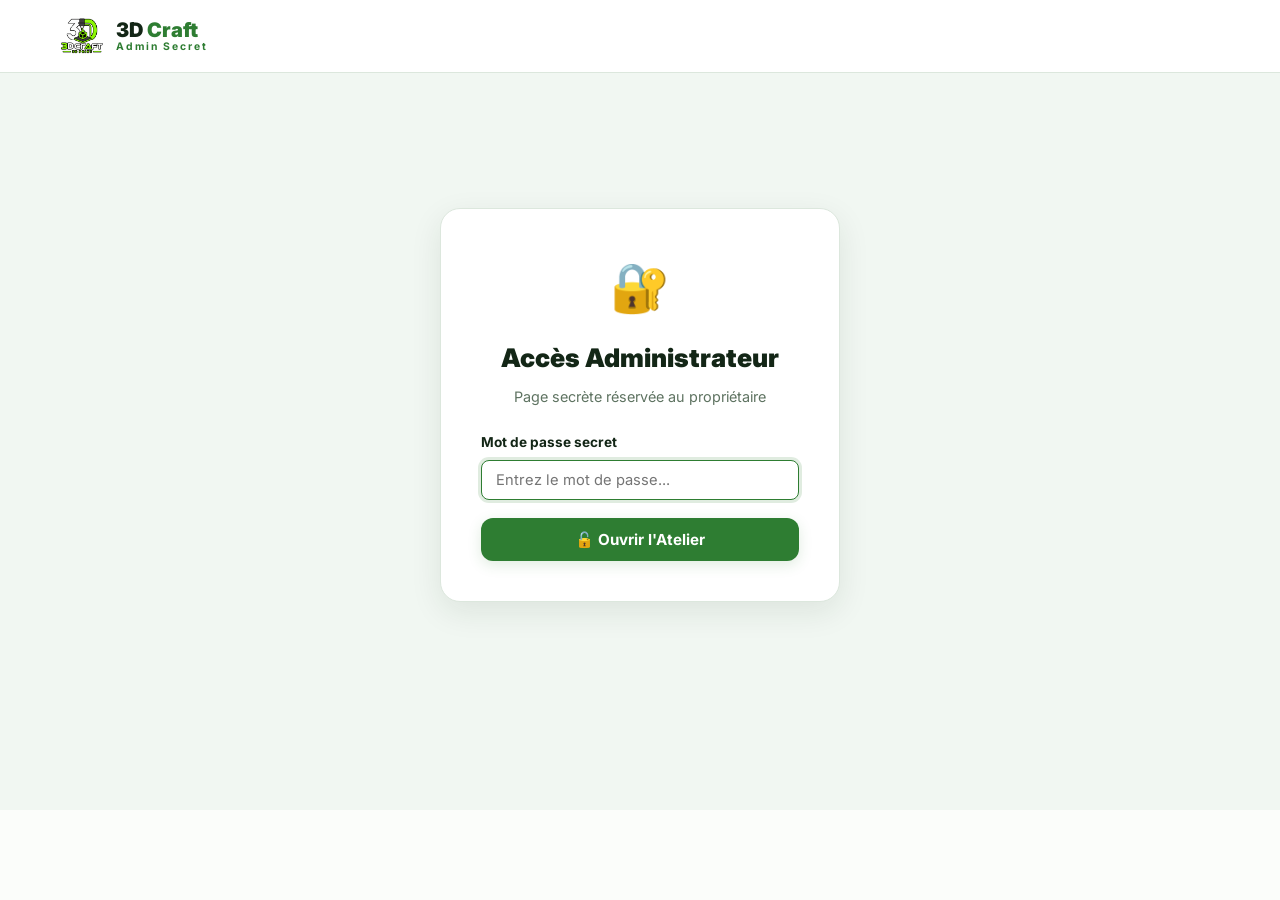
<file: admin.html>
<!DOCTYPE html>
<html lang="fr">
<head>
  <meta charset="UTF-8">
  <meta name="viewport" content="width=device-width, initial-scale=1.0">
  <title>Admin Panel - 3D Craft (Secret)</title>
  <meta name="robots" content="noindex, nofollow">
  <link rel="icon" href="assets/icon.png">
  <link href="https://fonts.googleapis.com/css2?family=Inter:wght@400;600;700;800;900&display=swap" rel="stylesheet">
  <link rel="stylesheet" href="style.css">
</head>
<body>

  <!-- ADMIN NAVBAR -->
  <nav class="navbar">
    <div class="container">
      <div class="nav-brand">
        <img src="assets/icon.png" alt="3D Craft">
        <div class="brand-name">3D <span>Craft</span><span class="brand-sub">Admin Secret</span></div>
      </div>
      <div class="nav-links" id="adminNav" style="display:none;">
        <a href="index.html" target="_blank">🏪 Voir la Boutique</a>
        <a href="#" onclick="logout(); return false;" style="color:var(--danger);">🚪 Déconnexion</a>
      </div>
    </div>
  </nav>

  <!-- LOGIN SCREEN -->
  <div class="admin-login-wrap" id="loginWrap">
    <div class="login-box">
      <div style="font-size:3rem; margin-bottom:12px;">🔐</div>
      <h2 style="font-size:1.6rem; font-weight:900; margin-bottom:6px;">Accès Administrateur</h2>
      <p style="color:var(--text-muted); font-size:.9rem; margin-bottom:24px;">Page secrète réservée au propriétaire</p>
      
      <form id="loginForm" onsubmit="handleLogin(event)">
        <div class="form-group">
          <label for="adminPass">Mot de passe secret</label>
          <input type="password" id="adminPass" class="form-input" placeholder="Entrez le mot de passe..." required autofocus>
        </div>
        <p id="loginErr" style="color:var(--danger); font-size:.85rem; font-weight:700; display:none; margin-bottom:14px;">❌ Mot de passe incorrect</p>
        <button type="submit" class="btn btn-primary" style="width:100%; justify-content:center;">🔓 Ouvrir l'Atelier</button>
      </form>
    </div>
  </div>

  <!-- DASHBOARD -->
  <div id="dashWrap" style="display:none; padding:100px 0 60px;">
    <div class="container">

      <!-- TOP BAR -->
      <div style="display:flex; justify-content:space-between; align-items:center; margin-bottom:30px; flex-wrap:wrap; gap:14px;">
        <div>
          <div style="display:flex; align-items:center; gap:12px; margin-bottom:6px;">
            <h1 style="font-size:1.8rem; font-weight:900; margin:0;">Gestionnaire <span>Produits & Prix</span></h1>
            <span id="syncStatusBadge" style="padding:5px 12px; border-radius:50px; font-size:.8rem; font-weight:700; background:var(--primary-soft); color:var(--primary);">🟢 En direct sur le Web (Synchronisé)</span>
          </div>
          <p style="color:var(--text-muted); font-size:.92rem; margin:0;">Toute modification est automatiquement enregistrée et visible pour tous vos clients</p>
        </div>
        <div style="display:flex; gap:10px; flex-wrap:wrap;">
          <button class="btn btn-primary btn-sm" id="publishBtn" onclick="autoSyncToGitHub(true)" style="background:#2e7d32; color:#fff; font-weight:800; box-shadow:0 4px 12px rgba(46,125,50,.3);">🔄 Forcer la Synchronisation</button>
          <button class="btn btn-dark btn-sm" onclick="exportJSON()">📥 Exporter</button>
          <button class="btn btn-dark btn-sm" onclick="importJSON()">📤 Importer</button>
        </div>
      </div>

      <!-- STATS CARDS -->
      <div class="admin-stats-grid">
        <div class="admin-stat-card"><div class="num" id="sTotal">0</div><div class="lbl">Total Produits</div></div>
        <div class="admin-stat-card"><div class="num" id="sCats">8</div><div class="lbl">Catégories</div></div>
        <div class="admin-stat-card"><div class="num" id="sFeat">0</div><div class="lbl">En Vedette</div></div>
        <div class="admin-stat-card"><div class="num" id="sAvg">0 TND</div><div class="lbl">Prix Moyen</div></div>
      </div>

      <!-- ADD / EDIT FORM -->
      <div style="background:#fff; border:1px solid var(--border); border-radius:var(--radius-lg); padding:30px; margin-bottom:40px; box-shadow:var(--shadow);">
        <h3 id="formTitle" style="font-size:1.3rem; font-weight:800; margin-bottom:20px;">➕ Ajouter un Nouveau Produit</h3>
        
        <form id="prodForm" onsubmit="saveProduct(event)">
          <input type="hidden" id="editId">
          
          <div style="display:grid; grid-template-columns:1fr 1fr; gap:18px;">
            <div class="form-group">
              <label for="pName">Nom du produit *</label>
              <input type="text" id="pName" class="form-input" placeholder="ex: Support Manette Dragon" required>
            </div>
            <div class="form-group">
              <label for="pCat">Catégorie *</label>
              <select id="pCat" class="form-select" required>
                <option value="">Sélectionner...</option>
                <option value="home-decor">🏠 Décoration Maison</option>
                <option value="gaming">🎮 Gaming Setup</option>
                <option value="anime">⚔️ Anime & Figurines</option>
                <option value="toys">🧸 Jouets & Gadgets</option>
                <option value="accessories">🎧 Accessoires</option>
                <option value="tools">🔧 Outils & Bricolage</option>
                <option value="gifts">🎁 Idées Cadeaux</option>
                <option value="keychains">🔑 Porte-clés Custom</option>
              </select>
            </div>
          </div>

          <div style="display:grid; grid-template-columns:1fr 1fr; gap:18px;">
            <div class="form-group">
              <label for="pPrice">Prix (TND) *</label>
              <input type="number" id="pPrice" class="form-input" step="0.01" min="0" placeholder="ex: 35.00" required>
            </div>
            <div class="form-group">
              <label for="pBadge">Badge promotionnel</label>
              <select id="pBadge" class="form-select">
                <option value="">Aucun badge</option>
                <option value="new">✨ Nouveau</option>
                <option value="popular">⭐ Populaire</option>
                <option value="sale">🔥 En Promo</option>
              </select>
            </div>
          </div>

          <div class="form-group">
            <label for="pDesc">Description</label>
            <textarea id="pDesc" class="form-textarea" rows="2" placeholder="Détails du produit, filament utilisé, dimensions..."></textarea>
          </div>

          <div class="form-group">
            <label for="pImg">URL Image (optionnel)</label>
            <input type="url" id="pImg" class="form-input" placeholder="https://example.com/photo.jpg">
          </div>

          <div style="display:flex; align-items:center; gap:10px; margin-bottom:20px;">
            <input type="checkbox" id="pFeat" style="width:18px; height:18px; accent-color:var(--primary);">
            <label for="pFeat" style="font-weight:700; cursor:pointer; margin-bottom:0;">⭐ Afficher sur la page d'accueil (Créations Populaires)</label>
          </div>

          <div style="display:flex; gap:12px;">
            <button type="submit" class="btn btn-primary" id="submitBtn">➕ Enregistrer le Produit</button>
            <button type="button" class="btn btn-dark" id="cancelBtn" style="display:none;" onclick="cancelEdit()">✖ Annuler</button>
          </div>
        </form>
      </div>

      <!-- PRODUCTS TABLE -->
      <div style="background:#fff; border:1px solid var(--border); border-radius:var(--radius-lg); overflow:hidden; box-shadow:var(--shadow);">
        <div style="padding:20px 24px; border-bottom:1px solid var(--border); font-weight:900; font-size:1.15rem;">
          📦 Tous les Produits du Shop
        </div>
        <div style="overflow-x:auto;">
          <table class="admin-table">
            <thead>
              <tr>
                <th style="width:50px;"></th>
                <th>Produit</th>
                <th>Catégorie</th>
                <th>Prix</th>
                <th>Badge</th>
                <th style="width:120px;">Actions</th>
              </tr>
            </thead>
            <tbody id="tableBody"></tbody>
          </table>
        </div>
      </div>

    </div>
  </div>

  <div class="toast" id="toast"></div>

  <script src="app.js"></script>
  <script>
    const PASS = 'admin3dcraft2026';

    function handleLogin(e){
      e.preventDefault();
      const val = document.getElementById('adminPass').value;
      if(val === PASS){
        sessionStorage.setItem('3dcraft_admin_auth', '1');
        unlock();
        toast('Bienvenue dans votre atelier Admin ! 🎉');
      } else {
        const err = document.getElementById('loginErr');
        err.style.display = 'block';
        setTimeout(() => err.style.display = 'none', 3000);
      }
    }

    async function unlock(){
      document.getElementById('loginWrap').style.display = 'none';
      document.getElementById('dashWrap').style.display = 'block';
      document.getElementById('adminNav').style.display = 'flex';
      renderDashboard();
      await Store.loadRemote();
      renderDashboard();
    }

    function logout(){
      sessionStorage.removeItem('3dcraft_admin_auth');
      location.reload();
    }

    function renderDashboard(){
      const prods = Store.getAll();
      document.getElementById('sTotal').textContent = prods.length;
      document.getElementById('sFeat').textContent = prods.filter(p => p.featured).length;
      const sum = prods.reduce((a, b) => a + parseFloat(b.price || 0), 0);
      document.getElementById('sAvg').textContent = (prods.length ? (sum / prods.length).toFixed(1) : 0) + ' TND';

      const tbody = document.getElementById('tableBody');
      if(!prods.length){
        tbody.innerHTML = '<tr><td colspan="6" style="text-align:center; padding:30px; color:var(--text-muted);">Aucun article. Ajoutez votre premier produit ci-dessus !</td></tr>';
        return;
      }
      tbody.innerHTML = prods.map(p => `
        <tr>
          <td style="font-size:1.4rem; text-align:center;">${getEmoji(p.category)}</td>
          <td><strong style="color:var(--text);">${p.name}</strong><br><small style="color:var(--text-muted);">${(p.description||'').substring(0,50)}</small></td>
          <td>${CATS[p.category]?.name || p.category}</td>
          <td><strong style="color:var(--primary); font-size:1.05rem;">${parseFloat(p.price).toFixed(2)} TND</strong></td>
          <td>${p.badge ? `<span class="badge badge-${p.badge}">${p.badge}</span>` : '—'}</td>
          <td>
            <button class="btn btn-dark btn-sm" style="padding:4px 8px;" onclick="editProduct('${p.id}')" title="Modifier">✏️</button>
            <button class="btn btn-dark btn-sm" style="padding:4px 8px; color:var(--danger);" onclick="deleteProduct('${p.id}')" title="Supprimer">🗑️</button>
          </td>
        </tr>
      `).join('');
    }

    function saveProduct(e){
      e.preventDefault();
      const id = document.getElementById('editId').value;
      const data = {
        name: document.getElementById('pName').value.trim(),
        category: document.getElementById('pCat').value,
        price: parseFloat(document.getElementById('pPrice').value),
        badge: document.getElementById('pBadge').value,
        description: document.getElementById('pDesc').value.trim(),
        image: document.getElementById('pImg').value.trim(),
        featured: document.getElementById('pFeat').checked
      };

      if(id){
        Store.update(id, data);
        toast('Produit mis à jour ! 💾');
      } else {
        Store.add(data);
        toast('Nouveau produit ajouté ! 🎉');
      }
      cancelEdit();
      renderDashboard();
      autoSyncToGitHub();
    }

    function editProduct(id){
      const p = Store.getAll().find(x => x.id === id);
      if(!p) return;
      document.getElementById('editId').value = p.id;
      document.getElementById('pName').value = p.name;
      document.getElementById('pCat').value = p.category;
      document.getElementById('pPrice').value = p.price;
      document.getElementById('pBadge').value = p.badge || '';
      document.getElementById('pDesc').value = p.description || '';
      document.getElementById('pImg').value = p.image || '';
      document.getElementById('pFeat').checked = !!p.featured;
      document.getElementById('formTitle').textContent = '✏️ Modifier le Produit : ' + p.name;
      document.getElementById('submitBtn').textContent = '💾 Enregistrer Modifications';
      document.getElementById('cancelBtn').style.display = 'inline-flex';
      window.scrollTo({top:200, behavior:'smooth'});
    }

    function cancelEdit(){
      document.getElementById('editId').value = '';
      document.getElementById('prodForm').reset();
      document.getElementById('formTitle').textContent = '➕ Ajouter un Nouveau Produit';
      document.getElementById('submitBtn').textContent = '➕ Enregistrer le Produit';
      document.getElementById('cancelBtn').style.display = 'none';
    }

    function deleteProduct(id){
      if(confirm('Supprimer définitivement cet article ?')){
        Store.delete(id);
        toast('Article supprimé ! 🗑️');
        renderDashboard();
        autoSyncToGitHub();
      }
    }

    function exportJSON(){
      const data = JSON.stringify(Store.getAll(), null, 2);
      const b = new Blob([data], {type:'application/json'});
      const a = document.createElement('a');
      a.href = URL.createObjectURL(b);
      a.download = '3dcraft_catalogue_backup.json';
      a.click();
      toast('Sauvegarde exportée avec succès ! 📥');
    }

    function importJSON(){
      const inp = document.createElement('input');
      inp.type = 'file';
      inp.accept = '.json';
      inp.onchange = (e) => {
        const file = e.target.files[0];
        if(!file) return;
        const r = new FileReader();
        r.onload = (ev) => {
          try {
            const arr = JSON.parse(ev.target.result);
            if(Array.isArray(arr)){
              Store.save(arr);
              renderDashboard();
              toast(`${arr.length} articles importés ! 📤`);
              autoSyncToGitHub();
            }
          } catch(err){
            alert('Format de fichier invalide');
          }
        };
        r.readAsText(file);
      };
      inp.click();
    }

    const SEC_PAYLOAD = '060c1d362162263a2b591f40785c6a5e2e570b231b7009222706053a76535c54001e595e05600d0f';

    function xorDec(hex, key) {
      let bytes = [];
      for (let i = 0; i < hex.length; i += 2) {
        bytes.push(parseInt(hex.substr(i, 2), 16));
      }
      return bytes.map((b, i) => String.fromCharCode(b ^ key.charCodeAt(i % key.length))).join('');
    }

    function getAuthToken() {
      return localStorage.getItem('3dcraft_gh_token') || xorDec(SEC_PAYLOAD, PASS);
    }

    async function autoSyncToGitHub(manual = false){
      const token = getAuthToken();
      const badge = document.getElementById('syncStatusBadge');
      if(badge){
        badge.innerHTML = '⏳ Synchronisation en direct...';
        badge.style.background = '#fff3e0';
        badge.style.color = '#e65100';
      }

      try {
        const products = Store.getAll();
        const jsonStr = JSON.stringify(products, null, 2);
        const contentBase64 = btoa(unescape(encodeURIComponent(jsonStr)));

        // 1. Check existing SHA
        let sha = null;
        try {
          const getRes = await fetch('https://api.github.com/repos/Axiz25/3dcraft-shop/contents/data/products.json', {
            headers: {
              'Authorization': 'token ' + token,
              'Accept': 'application/vnd.github.v3+json'
            }
          });
          if(getRes.ok){
            const getData = await getRes.json();
            sha = getData.sha;
          }
        } catch(err){
          console.warn('SHA fetch:', err);
        }

        // 2. Put file to GitHub
        const putRes = await fetch('https://api.github.com/repos/Axiz25/3dcraft-shop/contents/data/products.json', {
          method: 'PUT',
          headers: {
            'Authorization': 'token ' + token,
            'Content-Type': 'application/json',
            'Accept': 'application/vnd.github.v3+json'
          },
          body: JSON.stringify({
            message: 'Mise à jour automatique catalogue 3D Craft',
            content: contentBase64,
            sha: sha || undefined
          })
        });

        if(putRes.ok){
          const time = new Date().toLocaleTimeString('fr-FR', {hour:'2-digit', minute:'2-digit', second:'2-digit'});
          if(badge){
            badge.innerHTML = '🟢 En direct sur le Web (' + time + ')';
            badge.style.background = 'var(--primary-soft)';
            badge.style.color = 'var(--primary)';
          }
          toast('✅ En direct sur le Web ! 🌐');
          if(manual){
            alert('🎉 Vos produits et prix sont synchronisés en direct sur le Web !\nVotre ami peut actualiser sa page pour les voir.');
          }
        } else {
          console.error('Erreur GitHub sync', putRes.status);
          if(badge){
            badge.innerHTML = '⚠️ Erreur synchro (' + putRes.status + ')';
            badge.style.background = '#ffebee';
            badge.style.color = '#c62828';
          }
        }
      } catch(e){
        console.error('Network sync error', e);
        if(badge){
          badge.innerHTML = '⚠️ Erreur réseau';
          badge.style.background = '#ffebee';
          badge.style.color = '#c62828';
        }
      }
    }

    document.addEventListener('DOMContentLoaded', () => {
      if(sessionStorage.getItem('3dcraft_admin_auth') === '1'){
        unlock();
      }
    });
  </script>
</body>
</html>
</file>
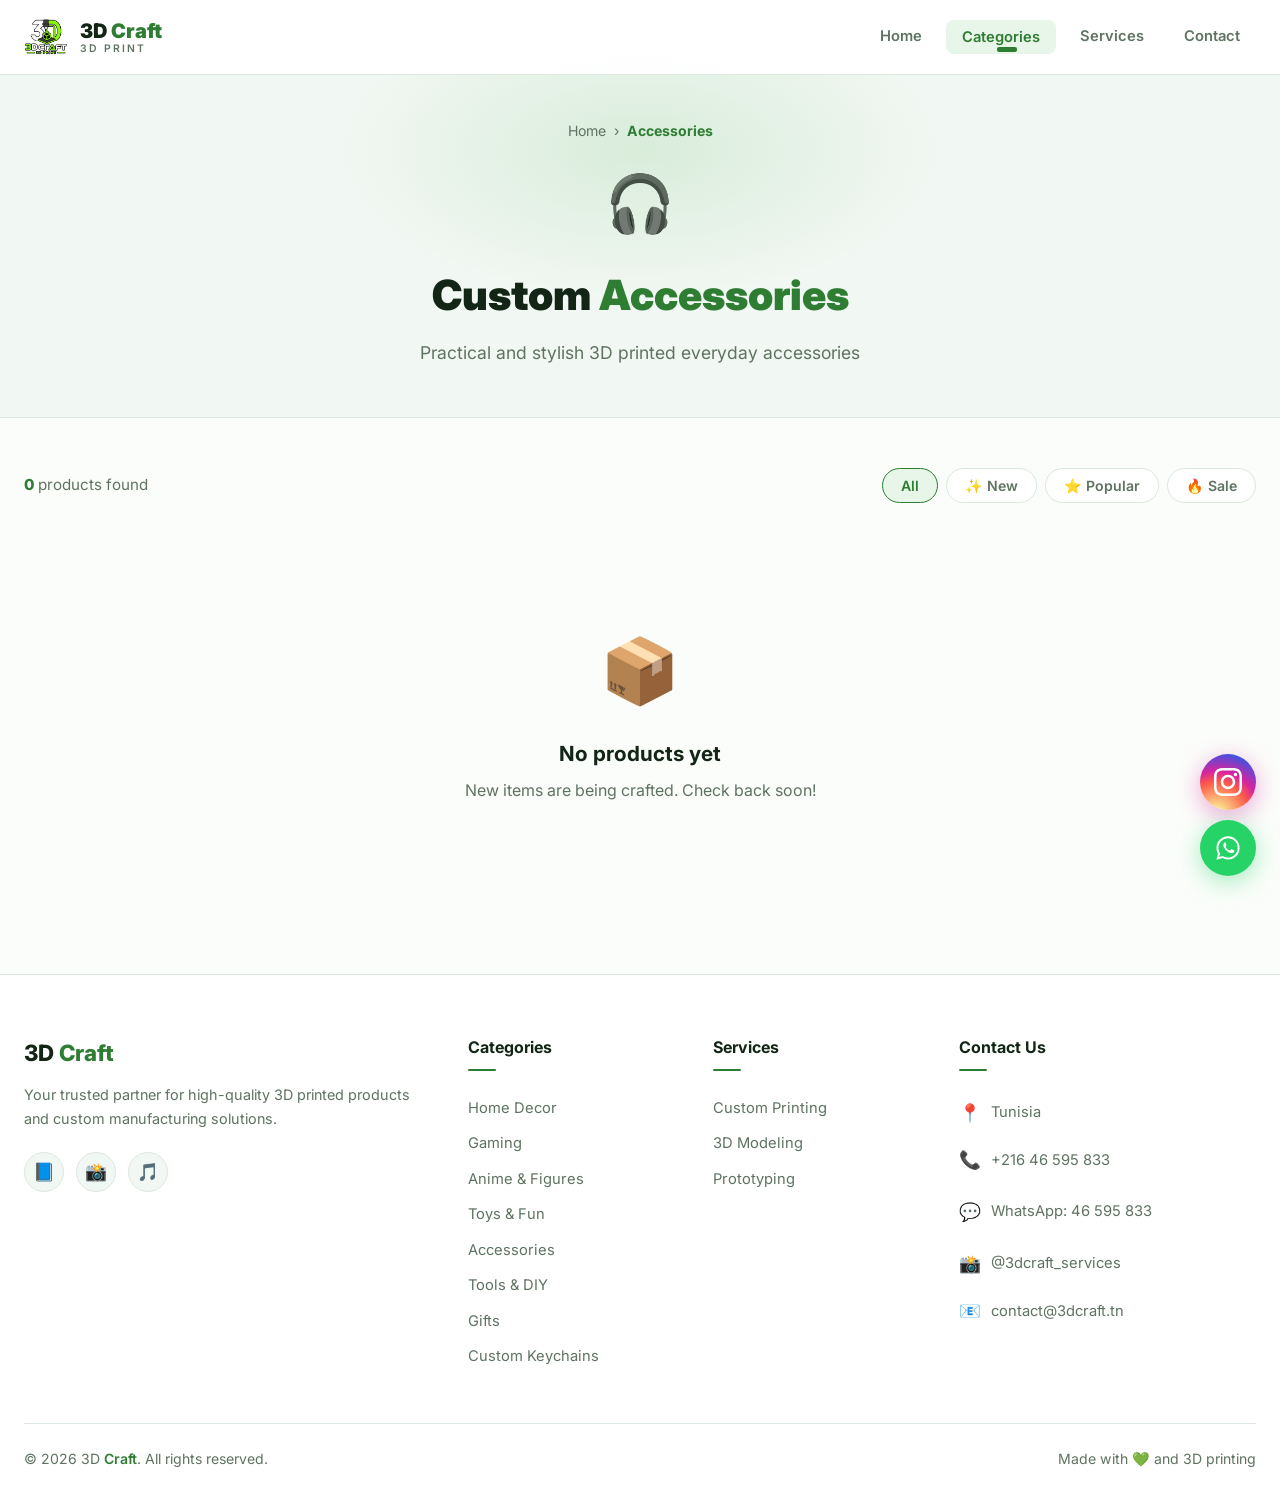
<file: pages/accessories.html>
<!DOCTYPE html>
<html lang="en">
<head>
  <meta charset="UTF-8">
  <meta name="viewport" content="width=device-width, initial-scale=1.0">
  <title>Accessories - 3D Craft</title>
  <link rel="icon" href="../assets/icon.png" type="image/png">
  <link href="https://fonts.googleapis.com/css2?family=Inter:wght@400;500;600;700;800;900&display=swap" rel="stylesheet">
  <link rel="stylesheet" href="../css/style.css">
</head>
<body>

  <nav class="navbar">
    <div class="container">
      <a href="../index.html" class="nav-brand">
        <img src="../assets/icon.png" alt="3D Craft Logo">
        <div class="brand-text">
          <span class="brand-name">3D <span>Craft</span></span>
          <span class="brand-sub">3D Print</span>
        </div>
      </a>
      <div class="nav-links">
        <a href="../index.html">Home</a>
        <div class="nav-dropdown">
          <a href="#" class="dropdown-toggle active">Categories</a>
          <div class="dropdown-menu">
            <a href="home-decor.html"><span class="menu-icon">🏠</span> Home Decor</a>
            <a href="gaming.html"><span class="menu-icon">🎮</span> Gaming</a>
            <a href="anime.html"><span class="menu-icon">⚔️</span> Anime & Figures</a>
            <a href="toys.html"><span class="menu-icon">🧸</span> Toys & Fun</a>
            <a href="accessories.html"><span class="menu-icon">🎧</span> Accessories</a>
            <a href="tools.html"><span class="menu-icon">🔧</span> Tools & DIY</a>
            <a href="gifts.html"><span class="menu-icon">🎁</span> Gifts & Specials</a>
            <a href="keychains.html"><span class="menu-icon">🔑</span> Custom Keychains</a>
          </div>
        </div>
        <a href="../index.html#services">Services</a>
        <a href="../index.html#contact">Contact</a>
      </div>
      <div class="nav-hamburger" onclick="this.classList.toggle('active'); document.querySelector('.nav-links').classList.toggle('open')">
        <span></span><span></span><span></span>
      </div>
    </div>
  </nav>

  <section class="page-header">
    <div class="page-breadcrumb">
      <a href="../index.html">Home</a>
      <span class="separator">›</span>
      <span class="current">Accessories</span>
    </div>
    <span class="page-icon">🎧</span>
    <h1>Custom <span>Accessories</span></h1>
    <p>Practical and stylish 3D printed everyday accessories</p>
  </section>

  <section class="category-products">
    <div class="container">
      <div class="filter-bar">
        <div class="results-count"><span id="productCount">0</span> products found</div>
        <div class="filter-options">
          <button class="filter-btn active" onclick="filterProducts('all', this)">All</button>
          <button class="filter-btn" onclick="filterProducts('new', this)">✨ New</button>
          <button class="filter-btn" onclick="filterProducts('popular', this)">⭐ Popular</button>
          <button class="filter-btn" onclick="filterProducts('sale', this)">🔥 Sale</button>
        </div>
      </div>
      <div class="products-grid" id="categoryProducts"></div>
    </div>
  </section>

  <footer class="footer">
    <div class="container">
      <div class="footer-grid">
        <div class="footer-brand">
          <div class="brand-name">3D <span>Craft</span></div>
          <p>Your trusted partner for high-quality 3D printed products and custom manufacturing solutions.</p>
          <div class="social-links">
            <a href="#" title="Facebook">📘</a>
            <a href="https://www.instagram.com/3dcraft_services/" target="_blank" title="Instagram">📸</a>
            <a href="#" title="TikTok">🎵</a>
          </div>
        </div>
        <div class="footer-col">
          <h4>Categories</h4>
          <a href="home-decor.html">Home Decor</a>
          <a href="gaming.html">Gaming</a>
          <a href="anime.html">Anime & Figures</a>
          <a href="toys.html">Toys & Fun</a>
          <a href="accessories.html">Accessories</a>
          <a href="tools.html">Tools & DIY</a>
          <a href="gifts.html">Gifts</a>
          <a href="keychains.html">Custom Keychains</a>
        </div>
        <div class="footer-col">
          <h4>Services</h4>
          <a href="../index.html#services">Custom Printing</a>
          <a href="../index.html#services">3D Modeling</a>
          <a href="../index.html#services">Prototyping</a>
        </div>
        <div class="footer-col">
          <h4>Contact Us</h4>
          <div class="footer-contact-item"><span class="contact-icon">📍</span> Tunisia</div>
          <div class="footer-contact-item"><span class="contact-icon">📞</span> <a href="tel:+21646595833" style="color:inherit">+216 46 595 833</a></div>
          <div class="footer-contact-item"><span class="contact-icon">💬</span> <a href="https://wa.me/21646595833" target="_blank" style="color:inherit">WhatsApp: 46 595 833</a></div>
          <div class="footer-contact-item"><span class="contact-icon">📸</span> <a href="https://www.instagram.com/3dcraft_services/" target="_blank" style="color:inherit">@3dcraft_services</a></div>
          <div class="footer-contact-item"><span class="contact-icon">📧</span> contact@3dcraft.tn</div>
        </div>
      </div>
      <div class="footer-bottom">
        <p>© 2026 3D <span>Craft</span>. All rights reserved.</p>
        <p>Made with 💚 and 3D printing</p>
      </div>
    </div>
  </footer>

    <!-- Floating Social Buttons -->
  <a href="https://www.instagram.com/3dcraft_services/" target="_blank" class="instagram-float" title="Suivez-nous sur Instagram" aria-label="Instagram">
    <svg viewBox="0 0 24 24"><path d="M12 2.163c3.204 0 3.584.012 4.85.07 3.252.148 4.771 1.691 4.919 4.919.058 1.265.069 1.645.069 4.849 0 3.205-.012 3.584-.069 4.849-.149 3.225-1.664 4.771-4.919 4.919-1.266.058-1.644.07-4.85.07-3.204 0-3.584-.012-4.849-.07-3.26-.149-4.771-1.699-4.919-4.92-.058-1.265-.07-1.644-.07-4.849 0-3.204.013-3.583.07-4.849.149-3.227 1.664-4.771 4.919-4.919 1.266-.057 1.645-.069 4.849-.069zm0-2.163c-3.259 0-3.667.014-4.947.072-4.358.2-6.78 2.618-6.98 6.98-.059 1.281-.073 1.689-.073 4.948 0 3.259.014 3.668.072 4.948.2 4.358 2.618 6.78 6.98 6.98 1.281.058 1.689.072 4.948.072 3.259 0 3.668-.014 4.948-.072 4.354-.2 6.782-2.618 6.979-6.98.059-1.28.073-1.689.073-4.948 0-3.259-.014-3.667-.072-4.947-.196-4.354-2.617-6.78-6.979-6.98-1.281-.059-1.69-.073-4.949-.073zm0 5.838c-3.403 0-6.162 2.759-6.162 6.162s2.759 6.163 6.162 6.163 6.162-2.759 6.162-6.163c0-3.403-2.759-6.162-6.162-6.162zm0 10.162c-2.209 0-4-1.79-4-4 0-2.209 1.791-4 4-4s4 1.791 4 4c0 2.21-1.791 4-4 4zm6.406-11.845c-.796 0-1.441.645-1.441 1.44s.645 1.44 1.441 1.44c.795 0 1.439-.645 1.439-1.44s-.644-1.44-1.439-1.44z"/></svg>
  </a>
  <a href="https://wa.me/21646595833" class="whatsapp-float" target="_blank" title="Chat on WhatsApp" aria-label="WhatsApp">
    <svg viewBox="0 0 24 24"><path d="M12.04 2C6.58 2 2.13 6.45 2.13 11.91C2.13 13.66 2.59 15.36 3.45 16.86L2.05 22L7.3 20.62C8.75 21.41 10.38 21.83 12.04 21.83C17.5 21.83 21.95 17.38 21.95 11.92C21.95 9.27 20.92 6.78 19.05 4.91C17.18 3.03 14.69 2 12.04 2M12.05 3.67C14.25 3.67 16.31 4.53 17.87 6.09C19.42 7.65 20.28 9.72 20.28 11.92C20.28 16.46 16.58 20.15 12.04 20.15C10.56 20.15 9.11 19.76 7.85 19L7.55 18.83L4.43 19.65L5.26 16.61L5.06 16.29C4.24 14.99 3.81 13.47 3.81 11.91C3.81 7.37 7.5 3.67 12.05 3.67M9.53 7.32C9.33 7.32 9.07 7.39 8.84 7.64C8.61 7.89 7.97 8.49 7.97 9.72C7.97 10.95 8.87 12.13 9 12.3C9.13 12.47 10.63 14.78 12.92 15.77C13.47 16.01 13.9 16.15 14.23 16.26C14.79 16.44 15.3 16.41 15.7 16.35C16.16 16.28 17.09 15.78 17.29 15.23C17.48 14.68 17.48 14.21 17.42 14.11C17.36 14.01 17.2 13.95 16.94 13.82C16.69 13.7 15.44 13.08 15.21 13C14.98 12.91 14.82 12.87 14.65 13.12C14.49 13.36 14.03 13.9 13.89 14.06C13.75 14.23 13.61 14.25 13.36 14.12C13.1 14 12.28 13.73 11.31 12.87C10.55 12.19 10.04 11.36 9.89 11.11C9.75 10.86 9.87 10.72 10 10.6C10.12 10.48 10.26 10.3 10.39 10.15C10.52 10 10.56 9.89 10.65 9.72C10.73 9.56 10.69 9.41 10.63 9.29C10.57 9.16 10.08 7.97 9.87 7.48C9.67 7 9.47 7.07 9.32 7.06L8.94 7.06C8.75 7.06 8.52 7.14 9.53 7.32Z"/></svg>
  </a>

  <script src="../js/main.js"></script>
  <script>
    const CURRENT_CATEGORY = 'accessories';
    let allCategoryProducts = [];

    document.addEventListener('DOMContentLoaded', async () => {
      allCategoryProducts = ProductStore.getByCategory(CURRENT_CATEGORY);
      document.getElementById('productCount').textContent = allCategoryProducts.length;
      renderProductsGrid('categoryProducts', allCategoryProducts);

      // Charger les produits les plus récents depuis data/products.json
      await ProductStore.loadRemote();
      allCategoryProducts = ProductStore.getByCategory(CURRENT_CATEGORY);
      document.getElementById('productCount').textContent = allCategoryProducts.length;
      renderProductsGrid('categoryProducts', allCategoryProducts);
    });

    function filterProducts(filter, btn) {
      document.querySelectorAll('.filter-btn').forEach(b => b.classList.remove('active'));
      btn.classList.add('active');
      let filtered = allCategoryProducts;
      if (filter !== 'all') filtered = allCategoryProducts.filter(p => p.badge === filter);
      document.getElementById('productCount').textContent = filtered.length;
      renderProductsGrid('categoryProducts', filtered);
    }
  </script>
</body>
</html>
</file>
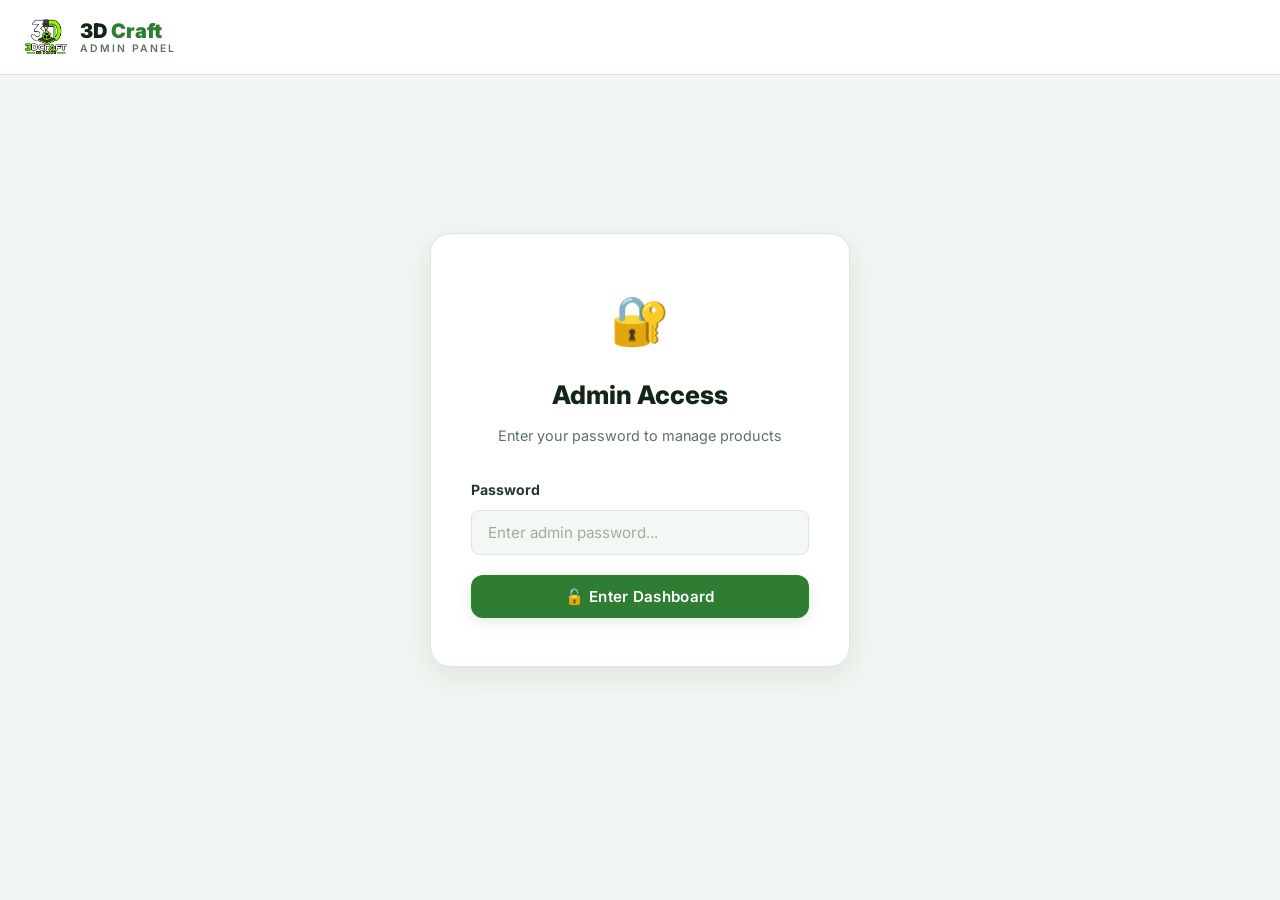
<file: pages/admin.html>
<!DOCTYPE html>
<html lang="en">
<head>
  <meta charset="UTF-8">
  <meta name="viewport" content="width=device-width, initial-scale=1.0">
  <title>Admin Panel - 3D Craft</title>
  <meta name="robots" content="noindex, nofollow">
  <link rel="icon" href="../assets/icon.png" type="image/png">
  <link href="https://fonts.googleapis.com/css2?family=Inter:wght@400;500;600;700;800;900&display=swap" rel="stylesheet">
  <link rel="stylesheet" href="../css/style.css">
</head>
<body>

  <!-- ========== NAVBAR (Admin) ========== -->
  <nav class="navbar">
    <div class="container">
      <a href="../index.html" class="nav-brand">
        <img src="../assets/icon.png" alt="3D Craft Logo">
        <div class="brand-text">
          <span class="brand-name">3D <span>Craft</span></span>
          <span class="brand-sub">Admin Panel</span>
        </div>
      </a>
      <div class="nav-links" id="adminNav" style="display: none;">
        <a href="../index.html">🏪 View Shop</a>
        <a href="#" onclick="adminLogout(); return false;">🚪 Logout</a>
      </div>
    </div>
  </nav>

  <!-- ========== LOGIN SCREEN ========== -->
  <section class="admin-login" id="loginSection">
    <div class="login-card">
      <div class="login-icon">🔐</div>
      <h2>Admin Access</h2>
      <p class="login-sub">Enter your password to manage products</p>

      <form id="loginForm">
        <div class="form-group">
          <label for="adminPassword">Password</label>
          <input
            type="password"
            id="adminPassword"
            class="form-input"
            placeholder="Enter admin password..."
            required
            autocomplete="off"
          >
        </div>

        <p class="login-error" id="loginError">❌ Incorrect password. Try again.</p>

        <button type="submit" class="btn btn-primary" style="width: 100%; justify-content: center;">
          🔓 Enter Dashboard
        </button>
      </form>
    </div>
  </section>

  <!-- ========== ADMIN DASHBOARD ========== -->
  <div class="admin-dashboard" id="adminDashboard">

    <!-- Admin Header Bar -->
    <div class="admin-header">
      <div class="container">
        <div class="admin-title">
          <h2>📊 Dashboard</h2>
          <span class="admin-badge">Admin</span>
        </div>
        <div class="admin-actions" style="display:flex; gap:10px; flex-wrap:wrap;">
          <button class="btn btn-primary btn-sm" id="publishBtn" onclick="autoSyncToGitHub(true)" style="background:#2e7d32; color:#fff; font-weight:800; box-shadow:0 4px 12px rgba(46,125,50,.3);">🔄 Force Sync</button>
          <button class="btn btn-dark btn-sm" onclick="exportProducts()">📥 Export</button>
          <button class="btn btn-dark btn-sm" onclick="importProducts()">📤 Import</button>
        </div>
      </div>
    </div>

    <div class="container">

      <!-- Stats Cards -->
      <div class="admin-stats">
        <div class="admin-stat-card">
          <div class="stat-label">Total Products</div>
          <div class="stat-value" id="statTotalProducts">0</div>
        </div>
        <div class="admin-stat-card">
          <div class="stat-label">Categories</div>
          <div class="stat-value" id="statCategories">0</div>
        </div>
        <div class="admin-stat-card">
          <div class="stat-label">Featured</div>
          <div class="stat-value" id="statFeatured">0</div>
        </div>
        <div class="admin-stat-card">
          <div class="stat-label">Avg. Price</div>
          <div class="stat-value" id="statAvgPrice">0 TND</div>
        </div>
      </div>

      <!-- Add / Edit Product Form -->
      <div class="admin-form-section">
        <h3>➕ Add New Product</h3>

        <form id="addProductForm">
          <div class="form-row">
            <div class="form-group">
              <label for="productName">Product Name *</label>
              <input type="text" id="productName" class="form-input" placeholder="e.g. Dragon Bookend Set" required>
            </div>
            <div class="form-group">
              <label for="productCategory">Category *</label>
              <select id="productCategory" class="form-select" required>
                <option value="">Select category...</option>
                <option value="home-decor">🏠 Home Decor</option>
                <option value="gaming">🎮 Gaming</option>
                <option value="anime">⚔️ Anime & Figures</option>
                <option value="toys">🧸 Toys & Fun</option>
                <option value="accessories">🎧 Accessories</option>
                <option value="tools">🔧 Tools & DIY</option>
                <option value="gifts">🎁 Gifts & Specials</option>
                <option value="keychains">🔑 Custom Keychains</option>
              </select>
            </div>
          </div>

          <div class="form-row">
            <div class="form-group">
              <label for="productPrice">Price (TND) *</label>
              <input type="number" id="productPrice" class="form-input" placeholder="e.g. 45.00" step="0.01" min="0" required>
            </div>
            <div class="form-group">
              <label for="productBadge">Badge</label>
              <select id="productBadge" class="form-select">
                <option value="">No badge</option>
                <option value="new">✨ New</option>
                <option value="popular">⭐ Popular</option>
                <option value="sale">🔥 Sale</option>
              </select>
            </div>
          </div>

          <div class="form-group">
            <label for="productDescription">Description</label>
            <textarea id="productDescription" class="form-textarea" placeholder="Describe your product..." rows="3"></textarea>
          </div>

          <div class="form-group">
            <label for="productImage">Image URL (optional)</label>
            <input type="url" id="productImage" class="form-input" placeholder="https://example.com/image.jpg">
          </div>

          <div class="form-group" style="display: flex; align-items: center; gap: 10px;">
            <input type="checkbox" id="productFeatured" style="width: 18px; height: 18px; accent-color: var(--primary);">
            <label for="productFeatured" style="margin-bottom: 0; cursor: pointer;">⭐ Show in Featured Products on homepage</label>
          </div>

          <div style="display: flex; gap: 12px; margin-top: 24px;">
            <button type="submit" class="btn btn-primary" id="formSubmitBtn">➕ Add Product</button>
            <button type="button" class="btn btn-dark" id="cancelEditBtn" style="display: none;" onclick="cancelEdit()">✖ Cancel Edit</button>
          </div>
        </form>
      </div>

      <!-- Products Table -->
      <div class="admin-table-section">
        <div class="table-header">
          <h3>📦 All Products</h3>
        </div>
        <div style="overflow-x: auto;">
          <table class="admin-table">
            <thead>
              <tr>
                <th style="width: 50px;"></th>
                <th>Product Name</th>
                <th>Category</th>
                <th>Price</th>
                <th>Badge</th>
                <th style="width: 100px;">Actions</th>
              </tr>
            </thead>
            <tbody id="productsTableBody">
              <!-- Loaded dynamically -->
            </tbody>
          </table>
        </div>
      </div>

    </div>
  </div>

  <script src="../js/main.js"></script>
  <script src="../js/admin.js"></script>
  <script>
    // Show admin nav after login
    const origLoad = loadAdminDashboard;
    const wrappedLoad = function() {
      origLoad();
      document.getElementById('adminNav').style.display = 'flex';
    };
    // Override
    loadAdminDashboard = wrappedLoad;

    // Check if already logged in on page load
    document.addEventListener('DOMContentLoaded', () => {
      if (sessionStorage.getItem('3dcraft_admin') === 'true') {
        document.getElementById('adminNav').style.display = 'flex';
      }
    });
  </script>
</body>
</html>
</file>
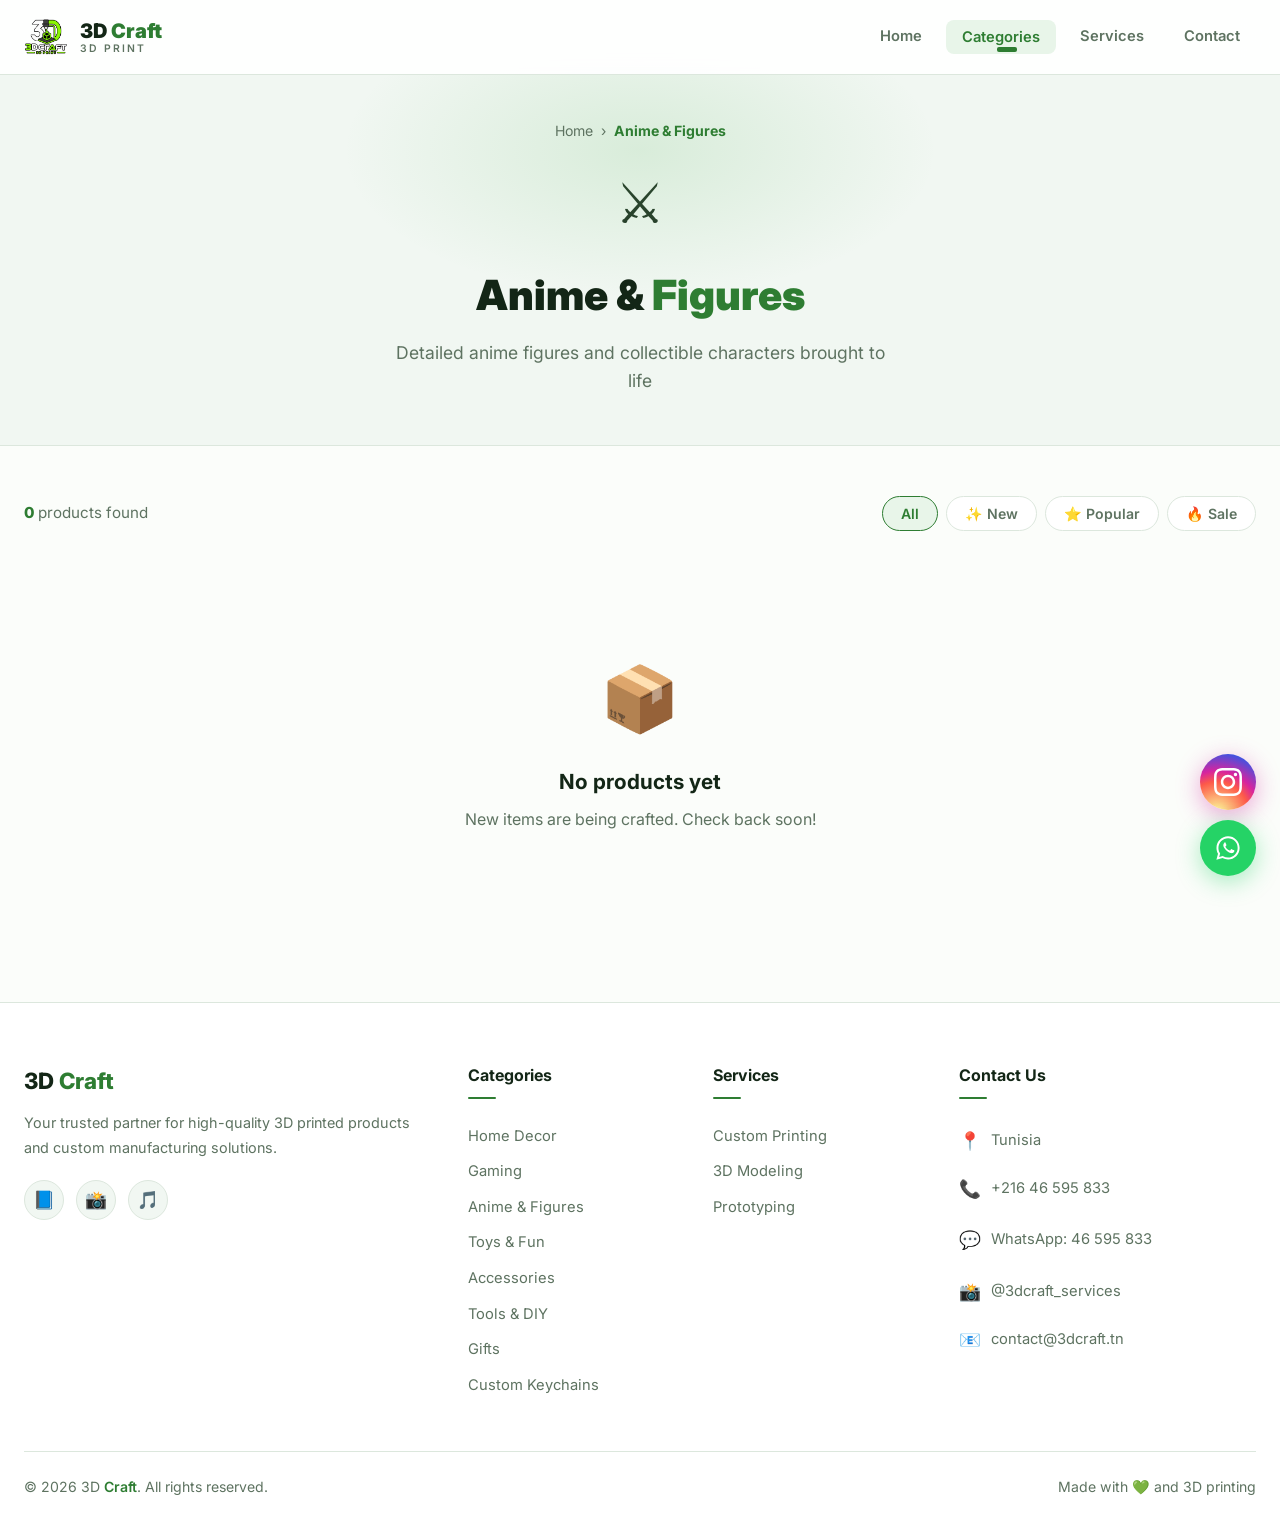
<file: pages/anime.html>
<!DOCTYPE html>
<html lang="en">
<head>
  <meta charset="UTF-8">
  <meta name="viewport" content="width=device-width, initial-scale=1.0">
  <title>Anime & Figures - 3D Craft</title>
  <link rel="icon" href="../assets/icon.png" type="image/png">
  <link href="https://fonts.googleapis.com/css2?family=Inter:wght@400;500;600;700;800;900&display=swap" rel="stylesheet">
  <link rel="stylesheet" href="../css/style.css">
</head>
<body>

  <nav class="navbar">
    <div class="container">
      <a href="../index.html" class="nav-brand">
        <img src="../assets/icon.png" alt="3D Craft Logo">
        <div class="brand-text">
          <span class="brand-name">3D <span>Craft</span></span>
          <span class="brand-sub">3D Print</span>
        </div>
      </a>
      <div class="nav-links">
        <a href="../index.html">Home</a>
        <div class="nav-dropdown">
          <a href="#" class="dropdown-toggle active">Categories</a>
          <div class="dropdown-menu">
            <a href="home-decor.html"><span class="menu-icon">🏠</span> Home Decor</a>
            <a href="gaming.html"><span class="menu-icon">🎮</span> Gaming</a>
            <a href="anime.html"><span class="menu-icon">⚔️</span> Anime & Figures</a>
            <a href="toys.html"><span class="menu-icon">🧸</span> Toys & Fun</a>
            <a href="accessories.html"><span class="menu-icon">🎧</span> Accessories</a>
            <a href="tools.html"><span class="menu-icon">🔧</span> Tools & DIY</a>
            <a href="gifts.html"><span class="menu-icon">🎁</span> Gifts & Specials</a>
            <a href="keychains.html"><span class="menu-icon">🔑</span> Custom Keychains</a>
          </div>
        </div>
        <a href="../index.html#services">Services</a>
        <a href="../index.html#contact">Contact</a>
      </div>
      <div class="nav-hamburger" onclick="this.classList.toggle('active'); document.querySelector('.nav-links').classList.toggle('open')">
        <span></span><span></span><span></span>
      </div>
    </div>
  </nav>

  <section class="page-header">
    <div class="page-breadcrumb">
      <a href="../index.html">Home</a>
      <span class="separator">›</span>
      <span class="current">Anime & Figures</span>
    </div>
    <span class="page-icon">⚔️</span>
    <h1>Anime & <span>Figures</span></h1>
    <p>Detailed anime figures and collectible characters brought to life</p>
  </section>

  <section class="category-products">
    <div class="container">
      <div class="filter-bar">
        <div class="results-count"><span id="productCount">0</span> products found</div>
        <div class="filter-options">
          <button class="filter-btn active" onclick="filterProducts('all', this)">All</button>
          <button class="filter-btn" onclick="filterProducts('new', this)">✨ New</button>
          <button class="filter-btn" onclick="filterProducts('popular', this)">⭐ Popular</button>
          <button class="filter-btn" onclick="filterProducts('sale', this)">🔥 Sale</button>
        </div>
      </div>
      <div class="products-grid" id="categoryProducts"></div>
    </div>
  </section>

  <footer class="footer">
    <div class="container">
      <div class="footer-grid">
        <div class="footer-brand">
          <div class="brand-name">3D <span>Craft</span></div>
          <p>Your trusted partner for high-quality 3D printed products and custom manufacturing solutions.</p>
          <div class="social-links">
            <a href="#" title="Facebook">📘</a>
            <a href="https://www.instagram.com/3dcraft_services/" target="_blank" title="Instagram">📸</a>
            <a href="#" title="TikTok">🎵</a>
          </div>
        </div>
        <div class="footer-col">
          <h4>Categories</h4>
          <a href="home-decor.html">Home Decor</a>
          <a href="gaming.html">Gaming</a>
          <a href="anime.html">Anime & Figures</a>
          <a href="toys.html">Toys & Fun</a>
          <a href="accessories.html">Accessories</a>
          <a href="tools.html">Tools & DIY</a>
          <a href="gifts.html">Gifts</a>
          <a href="keychains.html">Custom Keychains</a>
        </div>
        <div class="footer-col">
          <h4>Services</h4>
          <a href="../index.html#services">Custom Printing</a>
          <a href="../index.html#services">3D Modeling</a>
          <a href="../index.html#services">Prototyping</a>
        </div>
        <div class="footer-col">
          <h4>Contact Us</h4>
          <div class="footer-contact-item"><span class="contact-icon">📍</span> Tunisia</div>
          <div class="footer-contact-item"><span class="contact-icon">📞</span> <a href="tel:+21646595833" style="color:inherit">+216 46 595 833</a></div>
          <div class="footer-contact-item"><span class="contact-icon">💬</span> <a href="https://wa.me/21646595833" target="_blank" style="color:inherit">WhatsApp: 46 595 833</a></div>
          <div class="footer-contact-item"><span class="contact-icon">📸</span> <a href="https://www.instagram.com/3dcraft_services/" target="_blank" style="color:inherit">@3dcraft_services</a></div>
          <div class="footer-contact-item"><span class="contact-icon">📧</span> contact@3dcraft.tn</div>
        </div>
      </div>
      <div class="footer-bottom">
        <p>© 2026 3D <span>Craft</span>. All rights reserved.</p>
        <p>Made with 💚 and 3D printing</p>
      </div>
    </div>
  </footer>

    <!-- Floating Social Buttons -->
  <a href="https://www.instagram.com/3dcraft_services/" target="_blank" class="instagram-float" title="Suivez-nous sur Instagram" aria-label="Instagram">
    <svg viewBox="0 0 24 24"><path d="M12 2.163c3.204 0 3.584.012 4.85.07 3.252.148 4.771 1.691 4.919 4.919.058 1.265.069 1.645.069 4.849 0 3.205-.012 3.584-.069 4.849-.149 3.225-1.664 4.771-4.919 4.919-1.266.058-1.644.07-4.85.07-3.204 0-3.584-.012-4.849-.07-3.26-.149-4.771-1.699-4.919-4.92-.058-1.265-.07-1.644-.07-4.849 0-3.204.013-3.583.07-4.849.149-3.227 1.664-4.771 4.919-4.919 1.266-.057 1.645-.069 4.849-.069zm0-2.163c-3.259 0-3.667.014-4.947.072-4.358.2-6.78 2.618-6.98 6.98-.059 1.281-.073 1.689-.073 4.948 0 3.259.014 3.668.072 4.948.2 4.358 2.618 6.78 6.98 6.98 1.281.058 1.689.072 4.948.072 3.259 0 3.668-.014 4.948-.072 4.354-.2 6.782-2.618 6.979-6.98.059-1.28.073-1.689.073-4.948 0-3.259-.014-3.667-.072-4.947-.196-4.354-2.617-6.78-6.979-6.98-1.281-.059-1.69-.073-4.949-.073zm0 5.838c-3.403 0-6.162 2.759-6.162 6.162s2.759 6.163 6.162 6.163 6.162-2.759 6.162-6.163c0-3.403-2.759-6.162-6.162-6.162zm0 10.162c-2.209 0-4-1.79-4-4 0-2.209 1.791-4 4-4s4 1.791 4 4c0 2.21-1.791 4-4 4zm6.406-11.845c-.796 0-1.441.645-1.441 1.44s.645 1.44 1.441 1.44c.795 0 1.439-.645 1.439-1.44s-.644-1.44-1.439-1.44z"/></svg>
  </a>
  <a href="https://wa.me/21646595833" class="whatsapp-float" target="_blank" title="Chat on WhatsApp" aria-label="WhatsApp">
    <svg viewBox="0 0 24 24"><path d="M12.04 2C6.58 2 2.13 6.45 2.13 11.91C2.13 13.66 2.59 15.36 3.45 16.86L2.05 22L7.3 20.62C8.75 21.41 10.38 21.83 12.04 21.83C17.5 21.83 21.95 17.38 21.95 11.92C21.95 9.27 20.92 6.78 19.05 4.91C17.18 3.03 14.69 2 12.04 2M12.05 3.67C14.25 3.67 16.31 4.53 17.87 6.09C19.42 7.65 20.28 9.72 20.28 11.92C20.28 16.46 16.58 20.15 12.04 20.15C10.56 20.15 9.11 19.76 7.85 19L7.55 18.83L4.43 19.65L5.26 16.61L5.06 16.29C4.24 14.99 3.81 13.47 3.81 11.91C3.81 7.37 7.5 3.67 12.05 3.67M9.53 7.32C9.33 7.32 9.07 7.39 8.84 7.64C8.61 7.89 7.97 8.49 7.97 9.72C7.97 10.95 8.87 12.13 9 12.3C9.13 12.47 10.63 14.78 12.92 15.77C13.47 16.01 13.9 16.15 14.23 16.26C14.79 16.44 15.3 16.41 15.7 16.35C16.16 16.28 17.09 15.78 17.29 15.23C17.48 14.68 17.48 14.21 17.42 14.11C17.36 14.01 17.2 13.95 16.94 13.82C16.69 13.7 15.44 13.08 15.21 13C14.98 12.91 14.82 12.87 14.65 13.12C14.49 13.36 14.03 13.9 13.89 14.06C13.75 14.23 13.61 14.25 13.36 14.12C13.1 14 12.28 13.73 11.31 12.87C10.55 12.19 10.04 11.36 9.89 11.11C9.75 10.86 9.87 10.72 10 10.6C10.12 10.48 10.26 10.3 10.39 10.15C10.52 10 10.56 9.89 10.65 9.72C10.73 9.56 10.69 9.41 10.63 9.29C10.57 9.16 10.08 7.97 9.87 7.48C9.67 7 9.47 7.07 9.32 7.06L8.94 7.06C8.75 7.06 8.52 7.14 9.53 7.32Z"/></svg>
  </a>

  <script src="../js/main.js"></script>
  <script>
    const CURRENT_CATEGORY = 'anime';
    let allCategoryProducts = [];

    document.addEventListener('DOMContentLoaded', async () => {
      allCategoryProducts = ProductStore.getByCategory(CURRENT_CATEGORY);
      document.getElementById('productCount').textContent = allCategoryProducts.length;
      renderProductsGrid('categoryProducts', allCategoryProducts);

      // Charger les produits les plus récents depuis data/products.json
      await ProductStore.loadRemote();
      allCategoryProducts = ProductStore.getByCategory(CURRENT_CATEGORY);
      document.getElementById('productCount').textContent = allCategoryProducts.length;
      renderProductsGrid('categoryProducts', allCategoryProducts);
    });

    function filterProducts(filter, btn) {
      document.querySelectorAll('.filter-btn').forEach(b => b.classList.remove('active'));
      btn.classList.add('active');
      let filtered = allCategoryProducts;
      if (filter !== 'all') filtered = allCategoryProducts.filter(p => p.badge === filter);
      document.getElementById('productCount').textContent = filtered.length;
      renderProductsGrid('categoryProducts', filtered);
    }
  </script>
</body>
</html>
</file>
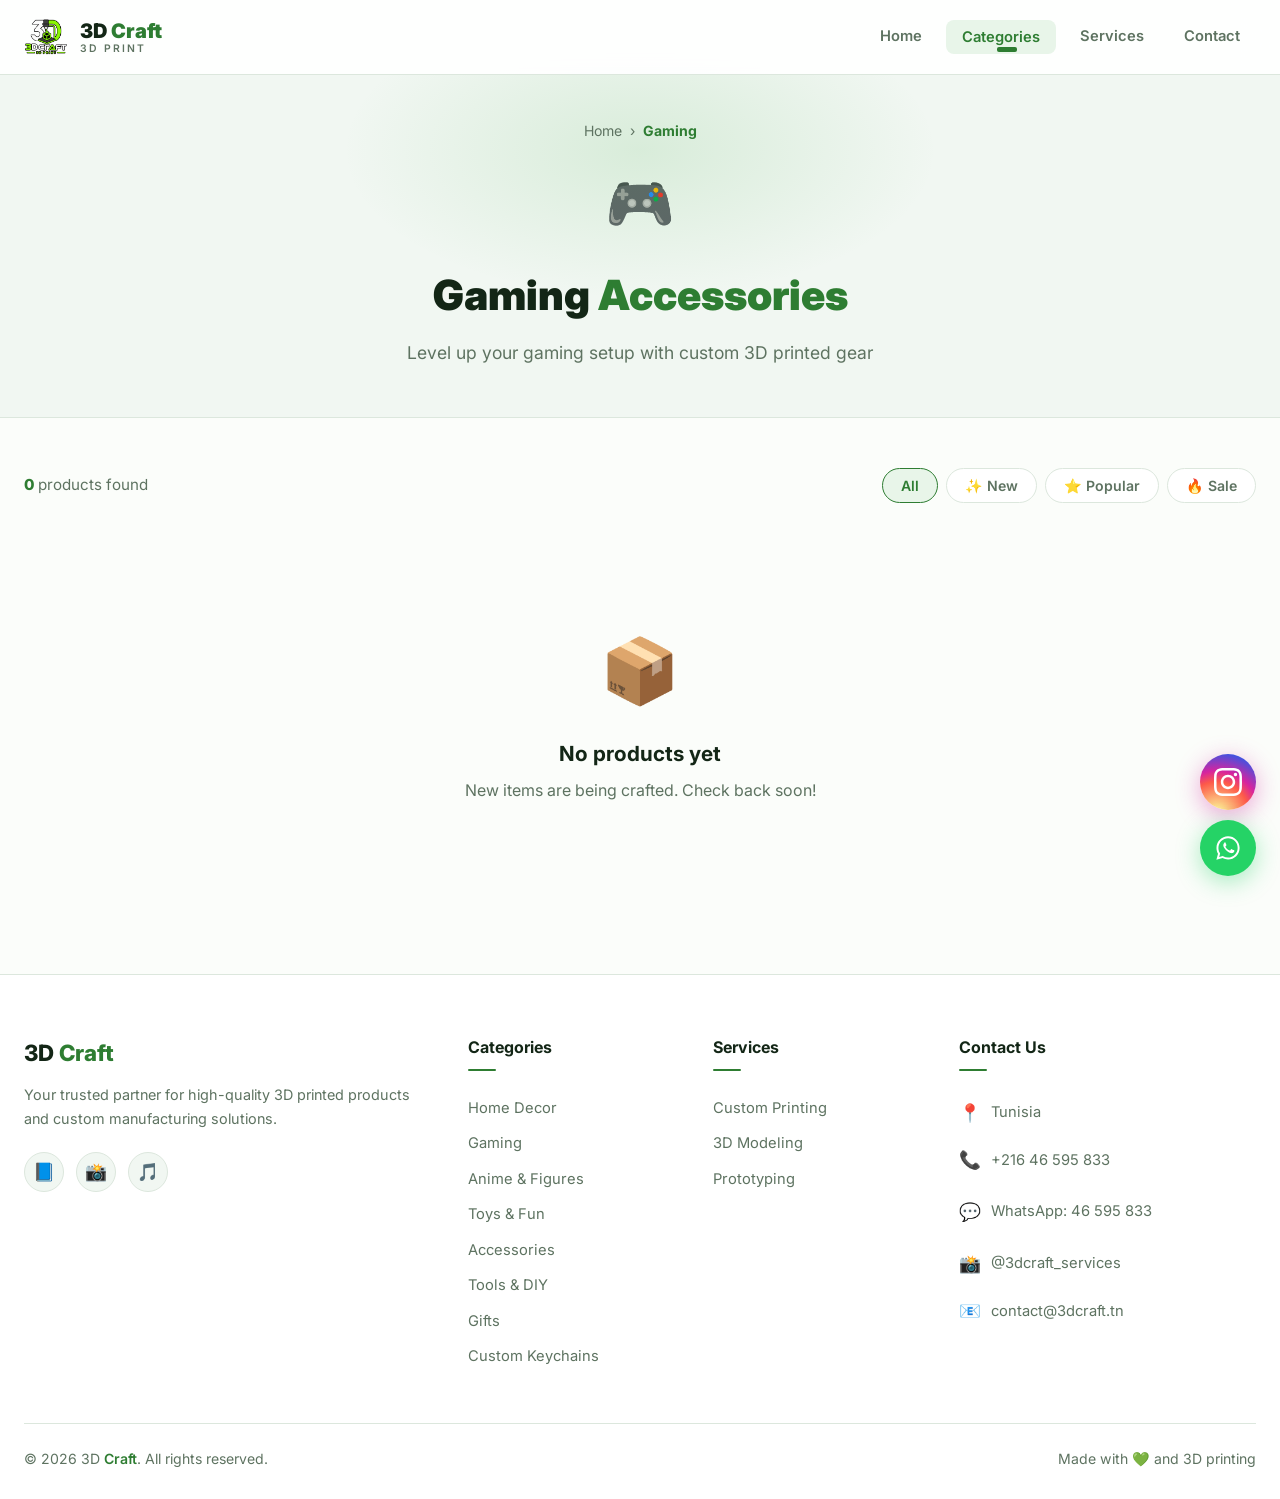
<file: pages/gaming.html>
<!DOCTYPE html>
<html lang="en">
<head>
  <meta charset="UTF-8">
  <meta name="viewport" content="width=device-width, initial-scale=1.0">
  <title>Gaming - 3D Craft</title>
  <link rel="icon" href="../assets/icon.png" type="image/png">
  <link href="https://fonts.googleapis.com/css2?family=Inter:wght@400;500;600;700;800;900&display=swap" rel="stylesheet">
  <link rel="stylesheet" href="../css/style.css">
</head>
<body>

  <nav class="navbar">
    <div class="container">
      <a href="../index.html" class="nav-brand">
        <img src="../assets/icon.png" alt="3D Craft Logo">
        <div class="brand-text">
          <span class="brand-name">3D <span>Craft</span></span>
          <span class="brand-sub">3D Print</span>
        </div>
      </a>
      <div class="nav-links">
        <a href="../index.html">Home</a>
        <div class="nav-dropdown">
          <a href="#" class="dropdown-toggle active">Categories</a>
          <div class="dropdown-menu">
            <a href="home-decor.html"><span class="menu-icon">🏠</span> Home Decor</a>
            <a href="gaming.html"><span class="menu-icon">🎮</span> Gaming</a>
            <a href="anime.html"><span class="menu-icon">⚔️</span> Anime & Figures</a>
            <a href="toys.html"><span class="menu-icon">🧸</span> Toys & Fun</a>
            <a href="accessories.html"><span class="menu-icon">🎧</span> Accessories</a>
            <a href="tools.html"><span class="menu-icon">🔧</span> Tools & DIY</a>
            <a href="gifts.html"><span class="menu-icon">🎁</span> Gifts & Specials</a>
            <a href="keychains.html"><span class="menu-icon">🔑</span> Custom Keychains</a>
          </div>
        </div>
        <a href="../index.html#services">Services</a>
        <a href="../index.html#contact">Contact</a>
      </div>
      <div class="nav-hamburger" onclick="this.classList.toggle('active'); document.querySelector('.nav-links').classList.toggle('open')">
        <span></span><span></span><span></span>
      </div>
    </div>
  </nav>

  <section class="page-header">
    <div class="page-breadcrumb">
      <a href="../index.html">Home</a>
      <span class="separator">›</span>
      <span class="current">Gaming</span>
    </div>
    <span class="page-icon">🎮</span>
    <h1>Gaming <span>Accessories</span></h1>
    <p>Level up your gaming setup with custom 3D printed gear</p>
  </section>

  <section class="category-products">
    <div class="container">
      <div class="filter-bar">
        <div class="results-count"><span id="productCount">0</span> products found</div>
        <div class="filter-options">
          <button class="filter-btn active" onclick="filterProducts('all', this)">All</button>
          <button class="filter-btn" onclick="filterProducts('new', this)">✨ New</button>
          <button class="filter-btn" onclick="filterProducts('popular', this)">⭐ Popular</button>
          <button class="filter-btn" onclick="filterProducts('sale', this)">🔥 Sale</button>
        </div>
      </div>
      <div class="products-grid" id="categoryProducts"></div>
    </div>
  </section>

  <footer class="footer">
    <div class="container">
      <div class="footer-grid">
        <div class="footer-brand">
          <div class="brand-name">3D <span>Craft</span></div>
          <p>Your trusted partner for high-quality 3D printed products and custom manufacturing solutions.</p>
          <div class="social-links">
            <a href="#" title="Facebook">📘</a>
            <a href="https://www.instagram.com/3dcraft_services/" target="_blank" title="Instagram">📸</a>
            <a href="#" title="TikTok">🎵</a>
          </div>
        </div>
        <div class="footer-col">
          <h4>Categories</h4>
          <a href="home-decor.html">Home Decor</a>
          <a href="gaming.html">Gaming</a>
          <a href="anime.html">Anime & Figures</a>
          <a href="toys.html">Toys & Fun</a>
          <a href="accessories.html">Accessories</a>
          <a href="tools.html">Tools & DIY</a>
          <a href="gifts.html">Gifts</a>
          <a href="keychains.html">Custom Keychains</a>
        </div>
        <div class="footer-col">
          <h4>Services</h4>
          <a href="../index.html#services">Custom Printing</a>
          <a href="../index.html#services">3D Modeling</a>
          <a href="../index.html#services">Prototyping</a>
        </div>
        <div class="footer-col">
          <h4>Contact Us</h4>
          <div class="footer-contact-item"><span class="contact-icon">📍</span> Tunisia</div>
          <div class="footer-contact-item"><span class="contact-icon">📞</span> <a href="tel:+21646595833" style="color:inherit">+216 46 595 833</a></div>
          <div class="footer-contact-item"><span class="contact-icon">💬</span> <a href="https://wa.me/21646595833" target="_blank" style="color:inherit">WhatsApp: 46 595 833</a></div>
          <div class="footer-contact-item"><span class="contact-icon">📸</span> <a href="https://www.instagram.com/3dcraft_services/" target="_blank" style="color:inherit">@3dcraft_services</a></div>
          <div class="footer-contact-item"><span class="contact-icon">📧</span> contact@3dcraft.tn</div>
        </div>
      </div>
      <div class="footer-bottom">
        <p>© 2026 3D <span>Craft</span>. All rights reserved.</p>
        <p>Made with 💚 and 3D printing</p>
      </div>
    </div>
  </footer>

    <!-- Floating Social Buttons -->
  <a href="https://www.instagram.com/3dcraft_services/" target="_blank" class="instagram-float" title="Suivez-nous sur Instagram" aria-label="Instagram">
    <svg viewBox="0 0 24 24"><path d="M12 2.163c3.204 0 3.584.012 4.85.07 3.252.148 4.771 1.691 4.919 4.919.058 1.265.069 1.645.069 4.849 0 3.205-.012 3.584-.069 4.849-.149 3.225-1.664 4.771-4.919 4.919-1.266.058-1.644.07-4.85.07-3.204 0-3.584-.012-4.849-.07-3.26-.149-4.771-1.699-4.919-4.92-.058-1.265-.07-1.644-.07-4.849 0-3.204.013-3.583.07-4.849.149-3.227 1.664-4.771 4.919-4.919 1.266-.057 1.645-.069 4.849-.069zm0-2.163c-3.259 0-3.667.014-4.947.072-4.358.2-6.78 2.618-6.98 6.98-.059 1.281-.073 1.689-.073 4.948 0 3.259.014 3.668.072 4.948.2 4.358 2.618 6.78 6.98 6.98 1.281.058 1.689.072 4.948.072 3.259 0 3.668-.014 4.948-.072 4.354-.2 6.782-2.618 6.979-6.98.059-1.28.073-1.689.073-4.948 0-3.259-.014-3.667-.072-4.947-.196-4.354-2.617-6.78-6.979-6.98-1.281-.059-1.69-.073-4.949-.073zm0 5.838c-3.403 0-6.162 2.759-6.162 6.162s2.759 6.163 6.162 6.163 6.162-2.759 6.162-6.163c0-3.403-2.759-6.162-6.162-6.162zm0 10.162c-2.209 0-4-1.79-4-4 0-2.209 1.791-4 4-4s4 1.791 4 4c0 2.21-1.791 4-4 4zm6.406-11.845c-.796 0-1.441.645-1.441 1.44s.645 1.44 1.441 1.44c.795 0 1.439-.645 1.439-1.44s-.644-1.44-1.439-1.44z"/></svg>
  </a>
  <a href="https://wa.me/21646595833" class="whatsapp-float" target="_blank" title="Chat on WhatsApp" aria-label="WhatsApp">
    <svg viewBox="0 0 24 24"><path d="M12.04 2C6.58 2 2.13 6.45 2.13 11.91C2.13 13.66 2.59 15.36 3.45 16.86L2.05 22L7.3 20.62C8.75 21.41 10.38 21.83 12.04 21.83C17.5 21.83 21.95 17.38 21.95 11.92C21.95 9.27 20.92 6.78 19.05 4.91C17.18 3.03 14.69 2 12.04 2M12.05 3.67C14.25 3.67 16.31 4.53 17.87 6.09C19.42 7.65 20.28 9.72 20.28 11.92C20.28 16.46 16.58 20.15 12.04 20.15C10.56 20.15 9.11 19.76 7.85 19L7.55 18.83L4.43 19.65L5.26 16.61L5.06 16.29C4.24 14.99 3.81 13.47 3.81 11.91C3.81 7.37 7.5 3.67 12.05 3.67M9.53 7.32C9.33 7.32 9.07 7.39 8.84 7.64C8.61 7.89 7.97 8.49 7.97 9.72C7.97 10.95 8.87 12.13 9 12.3C9.13 12.47 10.63 14.78 12.92 15.77C13.47 16.01 13.9 16.15 14.23 16.26C14.79 16.44 15.3 16.41 15.7 16.35C16.16 16.28 17.09 15.78 17.29 15.23C17.48 14.68 17.48 14.21 17.42 14.11C17.36 14.01 17.2 13.95 16.94 13.82C16.69 13.7 15.44 13.08 15.21 13C14.98 12.91 14.82 12.87 14.65 13.12C14.49 13.36 14.03 13.9 13.89 14.06C13.75 14.23 13.61 14.25 13.36 14.12C13.1 14 12.28 13.73 11.31 12.87C10.55 12.19 10.04 11.36 9.89 11.11C9.75 10.86 9.87 10.72 10 10.6C10.12 10.48 10.26 10.3 10.39 10.15C10.52 10 10.56 9.89 10.65 9.72C10.73 9.56 10.69 9.41 10.63 9.29C10.57 9.16 10.08 7.97 9.87 7.48C9.67 7 9.47 7.07 9.32 7.06L8.94 7.06C8.75 7.06 8.52 7.14 9.53 7.32Z"/></svg>
  </a>

  <script src="../js/main.js"></script>
  <script>
    const CURRENT_CATEGORY = 'gaming';
    let allCategoryProducts = [];

    document.addEventListener('DOMContentLoaded', async () => {
      allCategoryProducts = ProductStore.getByCategory(CURRENT_CATEGORY);
      document.getElementById('productCount').textContent = allCategoryProducts.length;
      renderProductsGrid('categoryProducts', allCategoryProducts);

      // Charger les produits les plus récents depuis data/products.json
      await ProductStore.loadRemote();
      allCategoryProducts = ProductStore.getByCategory(CURRENT_CATEGORY);
      document.getElementById('productCount').textContent = allCategoryProducts.length;
      renderProductsGrid('categoryProducts', allCategoryProducts);
    });

    function filterProducts(filter, btn) {
      document.querySelectorAll('.filter-btn').forEach(b => b.classList.remove('active'));
      btn.classList.add('active');
      let filtered = allCategoryProducts;
      if (filter !== 'all') filtered = allCategoryProducts.filter(p => p.badge === filter);
      document.getElementById('productCount').textContent = filtered.length;
      renderProductsGrid('categoryProducts', filtered);
    }
  </script>
</body>
</html>
</file>
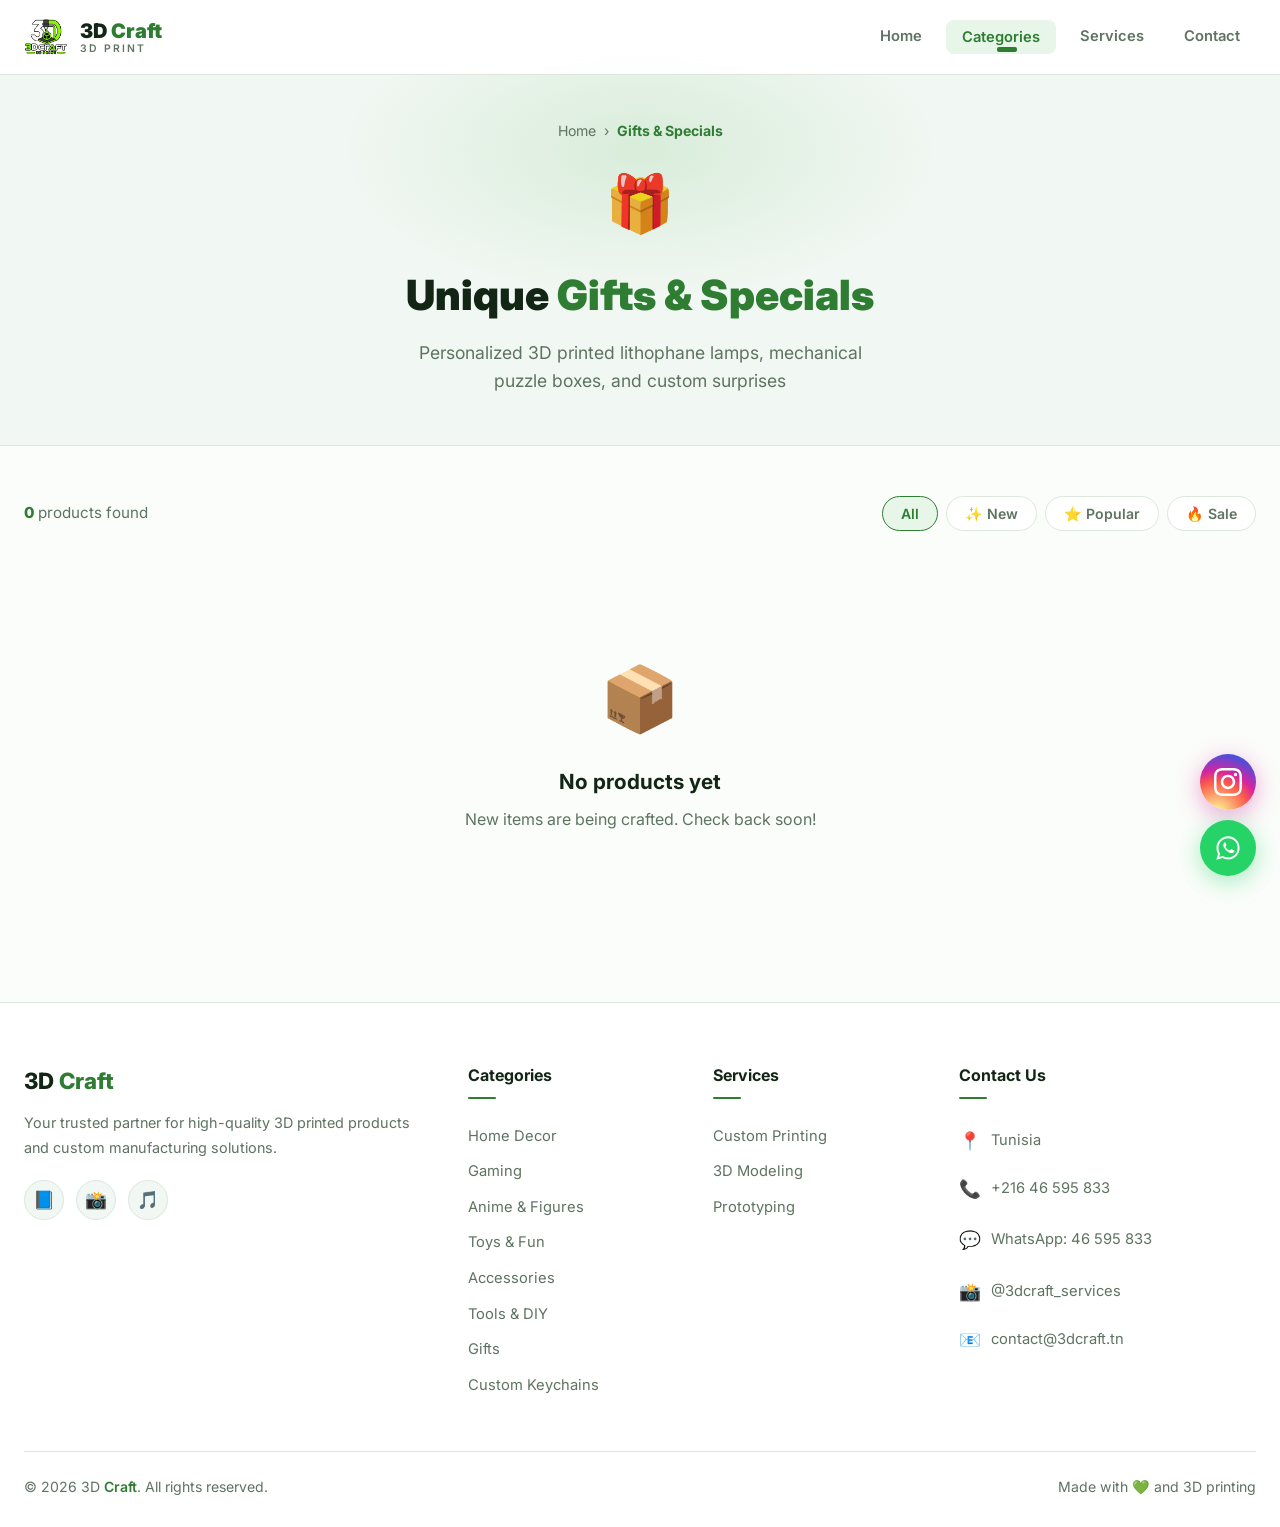
<file: pages/gifts.html>
<!DOCTYPE html>
<html lang="en">
<head>
  <meta charset="UTF-8">
  <meta name="viewport" content="width=device-width, initial-scale=1.0">
  <title>Gifts & Specials - 3D Craft</title>
  <link rel="icon" href="../assets/icon.png" type="image/png">
  <link href="https://fonts.googleapis.com/css2?family=Inter:wght@400;500;600;700;800;900&display=swap" rel="stylesheet">
  <link rel="stylesheet" href="../css/style.css">
</head>
<body>

  <nav class="navbar">
    <div class="container">
      <a href="../index.html" class="nav-brand">
        <img src="../assets/icon.png" alt="3D Craft Logo">
        <div class="brand-text">
          <span class="brand-name">3D <span>Craft</span></span>
          <span class="brand-sub">3D Print</span>
        </div>
      </a>
      <div class="nav-links">
        <a href="../index.html">Home</a>
        <div class="nav-dropdown">
          <a href="#" class="dropdown-toggle active">Categories</a>
          <div class="dropdown-menu">
            <a href="home-decor.html"><span class="menu-icon">🏠</span> Home Decor</a>
            <a href="gaming.html"><span class="menu-icon">🎮</span> Gaming</a>
            <a href="anime.html"><span class="menu-icon">⚔️</span> Anime & Figures</a>
            <a href="toys.html"><span class="menu-icon">🧸</span> Toys & Fun</a>
            <a href="accessories.html"><span class="menu-icon">🎧</span> Accessories</a>
            <a href="tools.html"><span class="menu-icon">🔧</span> Tools & DIY</a>
            <a href="gifts.html" style="color: var(--primary);"><span class="menu-icon">🎁</span> Gifts & Specials</a>
            <a href="keychains.html"><span class="menu-icon">🔑</span> Custom Keychains</a>
          </div>
        </div>
        <a href="../index.html#services">Services</a>
        <a href="../index.html#contact">Contact</a>
      </div>
      <div class="nav-hamburger" onclick="this.classList.toggle('active'); document.querySelector('.nav-links').classList.toggle('open')">
        <span></span><span></span><span></span>
      </div>
    </div>
  </nav>

  <section class="page-header">
    <div class="page-breadcrumb">
      <a href="../index.html">Home</a>
      <span class="separator">›</span>
      <span class="current">Gifts & Specials</span>
    </div>
    <span class="page-icon">🎁</span>
    <h1>Unique <span>Gifts & Specials</span></h1>
    <p>Personalized 3D printed lithophane lamps, mechanical puzzle boxes, and custom surprises</p>
  </section>

  <section class="category-products">
    <div class="container">
      <div class="filter-bar">
        <div class="results-count"><span id="productCount">0</span> products found</div>
        <div class="filter-options">
          <button class="filter-btn active" onclick="filterProducts('all', this)">All</button>
          <button class="filter-btn" onclick="filterProducts('new', this)">✨ New</button>
          <button class="filter-btn" onclick="filterProducts('popular', this)">⭐ Popular</button>
          <button class="filter-btn" onclick="filterProducts('sale', this)">🔥 Sale</button>
        </div>
      </div>
      <div class="products-grid" id="categoryProducts"></div>
    </div>
  </section>

  <footer class="footer">
    <div class="container">
      <div class="footer-grid">
        <div class="footer-brand">
          <div class="brand-name">3D <span>Craft</span></div>
          <p>Your trusted partner for high-quality 3D printed products and custom manufacturing solutions.</p>
          <div class="social-links">
            <a href="#" title="Facebook">📘</a>
            <a href="https://www.instagram.com/3dcraft_services/" target="_blank" title="Instagram">📸</a>
            <a href="#" title="TikTok">🎵</a>
          </div>
        </div>
        <div class="footer-col">
          <h4>Categories</h4>
          <a href="home-decor.html">Home Decor</a>
          <a href="gaming.html">Gaming</a>
          <a href="anime.html">Anime & Figures</a>
          <a href="toys.html">Toys & Fun</a>
          <a href="accessories.html">Accessories</a>
          <a href="tools.html">Tools & DIY</a>
          <a href="gifts.html">Gifts</a>
          <a href="keychains.html">Custom Keychains</a>
        </div>
        <div class="footer-col">
          <h4>Services</h4>
          <a href="../index.html#services">Custom Printing</a>
          <a href="../index.html#services">3D Modeling</a>
          <a href="../index.html#services">Prototyping</a>
        </div>
        <div class="footer-col">
          <h4>Contact Us</h4>
          <div class="footer-contact-item"><span class="contact-icon">📍</span> Tunisia</div>
          <div class="footer-contact-item"><span class="contact-icon">📞</span> <a href="tel:+21646595833" style="color:inherit">+216 46 595 833</a></div>
          <div class="footer-contact-item"><span class="contact-icon">💬</span> <a href="https://wa.me/21646595833" target="_blank" style="color:inherit">WhatsApp: 46 595 833</a></div>
          <div class="footer-contact-item"><span class="contact-icon">📸</span> <a href="https://www.instagram.com/3dcraft_services/" target="_blank" style="color:inherit">@3dcraft_services</a></div>
          <div class="footer-contact-item"><span class="contact-icon">📧</span> contact@3dcraft.tn</div>
        </div>
      </div>
      <div class="footer-bottom">
        <p>© 2026 3D <span>Craft</span>. All rights reserved.</p>
        <p>Made with 💚 and 3D printing</p>
      </div>
    </div>
  </footer>

    <!-- Floating Social Buttons -->
  <a href="https://www.instagram.com/3dcraft_services/" target="_blank" class="instagram-float" title="Suivez-nous sur Instagram" aria-label="Instagram">
    <svg viewBox="0 0 24 24"><path d="M12 2.163c3.204 0 3.584.012 4.85.07 3.252.148 4.771 1.691 4.919 4.919.058 1.265.069 1.645.069 4.849 0 3.205-.012 3.584-.069 4.849-.149 3.225-1.664 4.771-4.919 4.919-1.266.058-1.644.07-4.85.07-3.204 0-3.584-.012-4.849-.07-3.26-.149-4.771-1.699-4.919-4.92-.058-1.265-.07-1.644-.07-4.849 0-3.204.013-3.583.07-4.849.149-3.227 1.664-4.771 4.919-4.919 1.266-.057 1.645-.069 4.849-.069zm0-2.163c-3.259 0-3.667.014-4.947.072-4.358.2-6.78 2.618-6.98 6.98-.059 1.281-.073 1.689-.073 4.948 0 3.259.014 3.668.072 4.948.2 4.358 2.618 6.78 6.98 6.98 1.281.058 1.689.072 4.948.072 3.259 0 3.668-.014 4.948-.072 4.354-.2 6.782-2.618 6.979-6.98.059-1.28.073-1.689.073-4.948 0-3.259-.014-3.667-.072-4.947-.196-4.354-2.617-6.78-6.979-6.98-1.281-.059-1.69-.073-4.949-.073zm0 5.838c-3.403 0-6.162 2.759-6.162 6.162s2.759 6.163 6.162 6.163 6.162-2.759 6.162-6.163c0-3.403-2.759-6.162-6.162-6.162zm0 10.162c-2.209 0-4-1.79-4-4 0-2.209 1.791-4 4-4s4 1.791 4 4c0 2.21-1.791 4-4 4zm6.406-11.845c-.796 0-1.441.645-1.441 1.44s.645 1.44 1.441 1.44c.795 0 1.439-.645 1.439-1.44s-.644-1.44-1.439-1.44z"/></svg>
  </a>
  <a href="https://wa.me/21646595833" class="whatsapp-float" target="_blank" title="Chat on WhatsApp" aria-label="WhatsApp">
    <svg viewBox="0 0 24 24"><path d="M12.04 2C6.58 2 2.13 6.45 2.13 11.91C2.13 13.66 2.59 15.36 3.45 16.86L2.05 22L7.3 20.62C8.75 21.41 10.38 21.83 12.04 21.83C17.5 21.83 21.95 17.38 21.95 11.92C21.95 9.27 20.92 6.78 19.05 4.91C17.18 3.03 14.69 2 12.04 2M12.05 3.67C14.25 3.67 16.31 4.53 17.87 6.09C19.42 7.65 20.28 9.72 20.28 11.92C20.28 16.46 16.58 20.15 12.04 20.15C10.56 20.15 9.11 19.76 7.85 19L7.55 18.83L4.43 19.65L5.26 16.61L5.06 16.29C4.24 14.99 3.81 13.47 3.81 11.91C3.81 7.37 7.5 3.67 12.05 3.67M9.53 7.32C9.33 7.32 9.07 7.39 8.84 7.64C8.61 7.89 7.97 8.49 7.97 9.72C7.97 10.95 8.87 12.13 9 12.3C9.13 12.47 10.63 14.78 12.92 15.77C13.47 16.01 13.9 16.15 14.23 16.26C14.79 16.44 15.3 16.41 15.7 16.35C16.16 16.28 17.09 15.78 17.29 15.23C17.48 14.68 17.48 14.21 17.42 14.11C17.36 14.01 17.2 13.95 16.94 13.82C16.69 13.7 15.44 13.08 15.21 13C14.98 12.91 14.82 12.87 14.65 13.12C14.49 13.36 14.03 13.9 13.89 14.06C13.75 14.23 13.61 14.25 13.36 14.12C13.1 14 12.28 13.73 11.31 12.87C10.55 12.19 10.04 11.36 9.89 11.11C9.75 10.86 9.87 10.72 10 10.6C10.12 10.48 10.26 10.3 10.39 10.15C10.52 10 10.56 9.89 10.65 9.72C10.73 9.56 10.69 9.41 10.63 9.29C10.57 9.16 10.08 7.97 9.87 7.48C9.67 7 9.47 7.07 9.32 7.06L8.94 7.06C8.75 7.06 8.52 7.14 9.53 7.32Z"/></svg>
  </a>

  <script src="../js/main.js"></script>
  <script>
    const CURRENT_CATEGORY = 'gifts';
    let allCategoryProducts = [];

    document.addEventListener('DOMContentLoaded', async () => {
      allCategoryProducts = ProductStore.getByCategory(CURRENT_CATEGORY);
      document.getElementById('productCount').textContent = allCategoryProducts.length;
      renderProductsGrid('categoryProducts', allCategoryProducts);

      // Charger les produits les plus récents depuis data/products.json
      await ProductStore.loadRemote();
      allCategoryProducts = ProductStore.getByCategory(CURRENT_CATEGORY);
      document.getElementById('productCount').textContent = allCategoryProducts.length;
      renderProductsGrid('categoryProducts', allCategoryProducts);
    });

    function filterProducts(filter, btn) {
      document.querySelectorAll('.filter-btn').forEach(b => b.classList.remove('active'));
      btn.classList.add('active');
      let filtered = allCategoryProducts;
      if (filter !== 'all') filtered = allCategoryProducts.filter(p => p.badge === filter);
      document.getElementById('productCount').textContent = filtered.length;
      renderProductsGrid('categoryProducts', filtered);
    }
  </script>
</body>
</html>
</file>
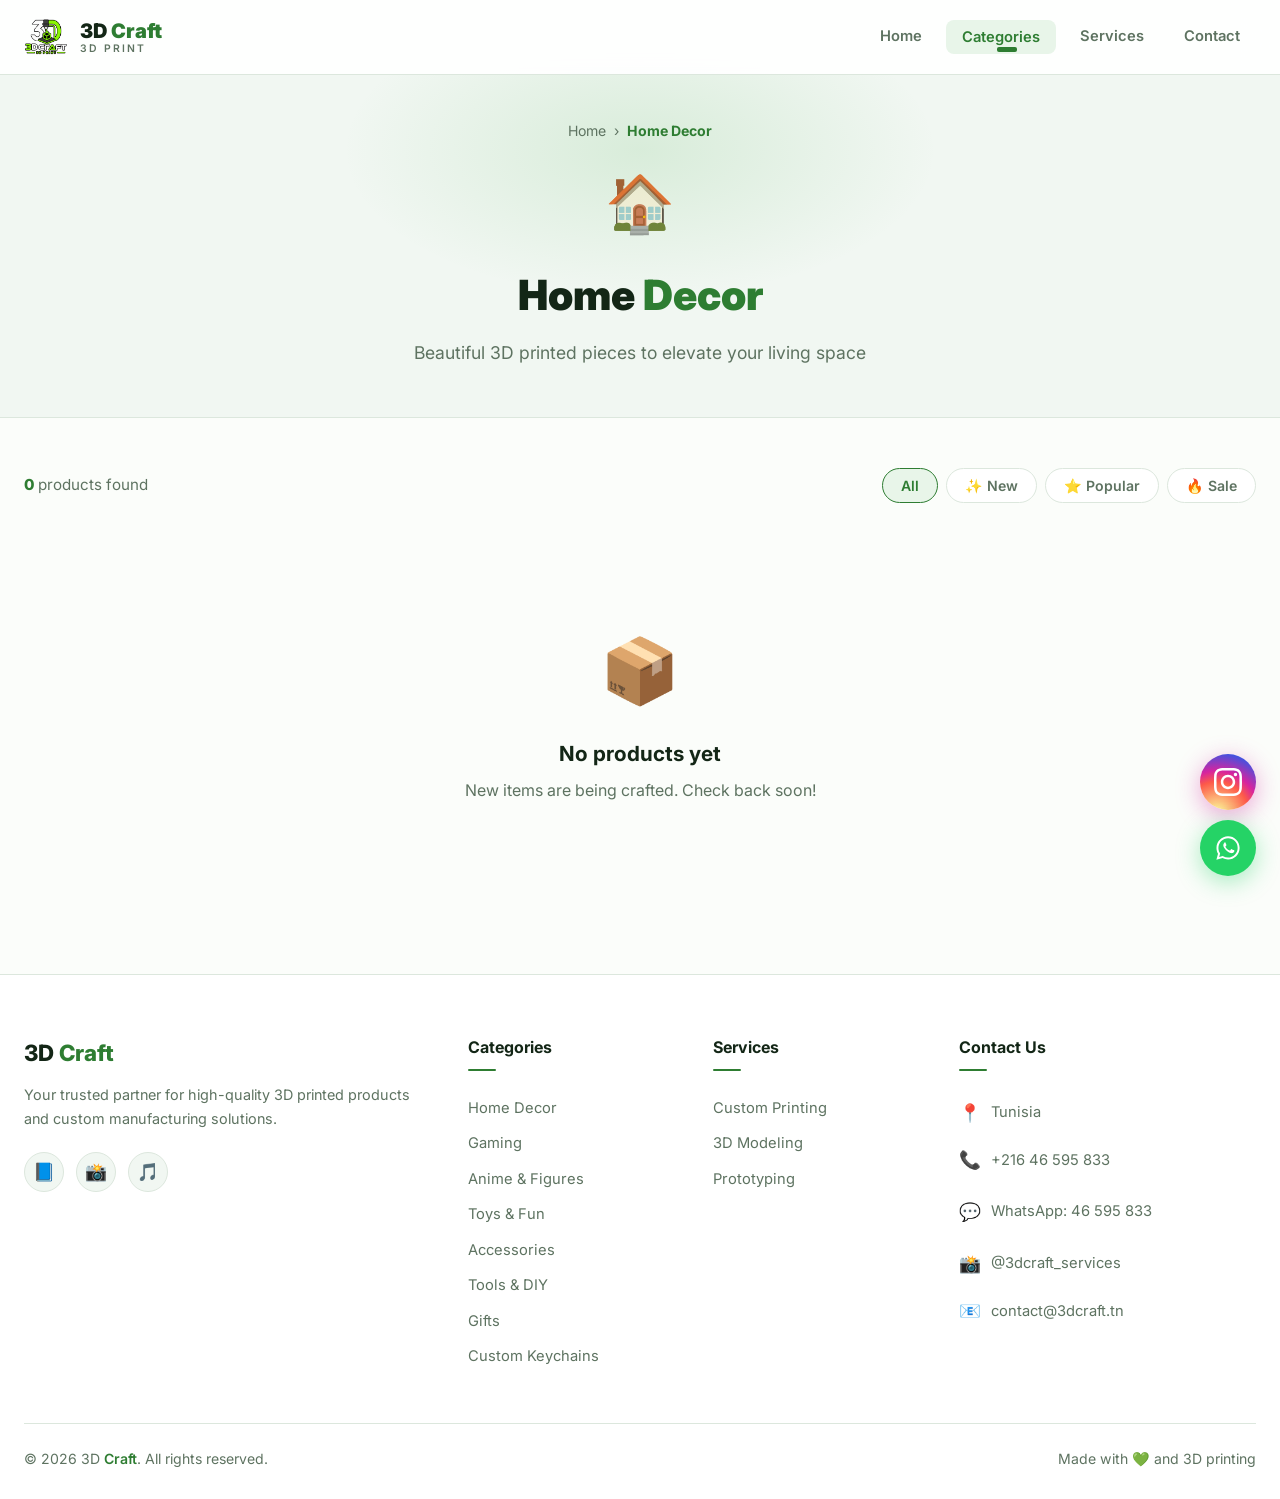
<file: pages/home-decor.html>
<!DOCTYPE html>
<html lang="en">
<head>
  <meta charset="UTF-8">
  <meta name="viewport" content="width=device-width, initial-scale=1.0">
  <title>Home Decor - 3D Craft</title>
  <link rel="icon" href="../assets/icon.png" type="image/png">
  <link href="https://fonts.googleapis.com/css2?family=Inter:wght@400;500;600;700;800;900&display=swap" rel="stylesheet">
  <link rel="stylesheet" href="../css/style.css">
</head>
<body>

  <!-- NAVBAR -->
  <nav class="navbar">
    <div class="container">
      <a href="../index.html" class="nav-brand">
        <img src="../assets/icon.png" alt="3D Craft Logo">
        <div class="brand-text">
          <span class="brand-name">3D <span>Craft</span></span>
          <span class="brand-sub">3D Print</span>
        </div>
      </a>
      <div class="nav-links">
        <a href="../index.html">Home</a>
        <div class="nav-dropdown">
          <a href="#" class="dropdown-toggle active">Categories</a>
          <div class="dropdown-menu">
            <a href="home-decor.html"><span class="menu-icon">🏠</span> Home Decor</a>
            <a href="gaming.html"><span class="menu-icon">🎮</span> Gaming</a>
            <a href="anime.html"><span class="menu-icon">⚔️</span> Anime & Figures</a>
            <a href="toys.html"><span class="menu-icon">🧸</span> Toys & Fun</a>
            <a href="accessories.html"><span class="menu-icon">🎧</span> Accessories</a>
            <a href="tools.html"><span class="menu-icon">🔧</span> Tools & DIY</a>
            <a href="gifts.html"><span class="menu-icon">🎁</span> Gifts & Specials</a>
            <a href="keychains.html"><span class="menu-icon">🔑</span> Custom Keychains</a>
          </div>
        </div>
        <a href="../index.html#services">Services</a>
        <a href="../index.html#contact">Contact</a>
      </div>
      <div class="nav-hamburger" onclick="this.classList.toggle('active'); document.querySelector('.nav-links').classList.toggle('open')">
        <span></span><span></span><span></span>
      </div>
    </div>
  </nav>

  <!-- PAGE HEADER -->
  <section class="page-header">
    <div class="page-breadcrumb">
      <a href="../index.html">Home</a>
      <span class="separator">›</span>
      <span class="current">Home Decor</span>
    </div>
    <span class="page-icon">🏠</span>
    <h1>Home <span>Decor</span></h1>
    <p>Beautiful 3D printed pieces to elevate your living space</p>
  </section>

  <!-- PRODUCTS -->
  <section class="category-products">
    <div class="container">
      <div class="filter-bar">
        <div class="results-count"><span id="productCount">0</span> products found</div>
        <div class="filter-options">
          <button class="filter-btn active" onclick="filterProducts('all', this)">All</button>
          <button class="filter-btn" onclick="filterProducts('new', this)">✨ New</button>
          <button class="filter-btn" onclick="filterProducts('popular', this)">⭐ Popular</button>
          <button class="filter-btn" onclick="filterProducts('sale', this)">🔥 Sale</button>
        </div>
      </div>
      <div class="products-grid" id="categoryProducts"></div>
    </div>
  </section>

  <!-- FOOTER -->
  <footer class="footer">
    <div class="container">
      <div class="footer-grid">
        <div class="footer-brand">
          <div class="brand-name">3D <span>Craft</span></div>
          <p>Your trusted partner for high-quality 3D printed products and custom manufacturing solutions.</p>
          <div class="social-links">
            <a href="#" title="Facebook">📘</a>
            <a href="https://www.instagram.com/3dcraft_services/" target="_blank" title="Instagram">📸</a>
            <a href="#" title="TikTok">🎵</a>
          </div>
        </div>
        <div class="footer-col">
          <h4>Categories</h4>
          <a href="home-decor.html">Home Decor</a>
          <a href="gaming.html">Gaming</a>
          <a href="anime.html">Anime & Figures</a>
          <a href="toys.html">Toys & Fun</a>
          <a href="accessories.html">Accessories</a>
          <a href="tools.html">Tools & DIY</a>
          <a href="gifts.html">Gifts</a>
          <a href="keychains.html">Custom Keychains</a>
        </div>
        <div class="footer-col">
          <h4>Services</h4>
          <a href="../index.html#services">Custom Printing</a>
          <a href="../index.html#services">3D Modeling</a>
          <a href="../index.html#services">Prototyping</a>
        </div>
        <div class="footer-col">
          <h4>Contact Us</h4>
          <div class="footer-contact-item"><span class="contact-icon">📍</span> Tunisia</div>
          <div class="footer-contact-item"><span class="contact-icon">📞</span> <a href="tel:+21646595833" style="color:inherit">+216 46 595 833</a></div>
          <div class="footer-contact-item"><span class="contact-icon">💬</span> <a href="https://wa.me/21646595833" target="_blank" style="color:inherit">WhatsApp: 46 595 833</a></div>
          <div class="footer-contact-item"><span class="contact-icon">📸</span> <a href="https://www.instagram.com/3dcraft_services/" target="_blank" style="color:inherit">@3dcraft_services</a></div>
          <div class="footer-contact-item"><span class="contact-icon">📧</span> contact@3dcraft.tn</div>
        </div>
      </div>
      <div class="footer-bottom">
        <p>© 2026 3D <span>Craft</span>. All rights reserved.</p>
        <p>Made with 💚 and 3D printing</p>
      </div>
    </div>
  </footer>

    <!-- Floating Social Buttons -->
  <a href="https://www.instagram.com/3dcraft_services/" target="_blank" class="instagram-float" title="Suivez-nous sur Instagram" aria-label="Instagram">
    <svg viewBox="0 0 24 24"><path d="M12 2.163c3.204 0 3.584.012 4.85.07 3.252.148 4.771 1.691 4.919 4.919.058 1.265.069 1.645.069 4.849 0 3.205-.012 3.584-.069 4.849-.149 3.225-1.664 4.771-4.919 4.919-1.266.058-1.644.07-4.85.07-3.204 0-3.584-.012-4.849-.07-3.26-.149-4.771-1.699-4.919-4.92-.058-1.265-.07-1.644-.07-4.849 0-3.204.013-3.583.07-4.849.149-3.227 1.664-4.771 4.919-4.919 1.266-.057 1.645-.069 4.849-.069zm0-2.163c-3.259 0-3.667.014-4.947.072-4.358.2-6.78 2.618-6.98 6.98-.059 1.281-.073 1.689-.073 4.948 0 3.259.014 3.668.072 4.948.2 4.358 2.618 6.78 6.98 6.98 1.281.058 1.689.072 4.948.072 3.259 0 3.668-.014 4.948-.072 4.354-.2 6.782-2.618 6.979-6.98.059-1.28.073-1.689.073-4.948 0-3.259-.014-3.667-.072-4.947-.196-4.354-2.617-6.78-6.979-6.98-1.281-.059-1.69-.073-4.949-.073zm0 5.838c-3.403 0-6.162 2.759-6.162 6.162s2.759 6.163 6.162 6.163 6.162-2.759 6.162-6.163c0-3.403-2.759-6.162-6.162-6.162zm0 10.162c-2.209 0-4-1.79-4-4 0-2.209 1.791-4 4-4s4 1.791 4 4c0 2.21-1.791 4-4 4zm6.406-11.845c-.796 0-1.441.645-1.441 1.44s.645 1.44 1.441 1.44c.795 0 1.439-.645 1.439-1.44s-.644-1.44-1.439-1.44z"/></svg>
  </a>
  <a href="https://wa.me/21646595833" class="whatsapp-float" target="_blank" title="Chat on WhatsApp" aria-label="WhatsApp">
    <svg viewBox="0 0 24 24"><path d="M12.04 2C6.58 2 2.13 6.45 2.13 11.91C2.13 13.66 2.59 15.36 3.45 16.86L2.05 22L7.3 20.62C8.75 21.41 10.38 21.83 12.04 21.83C17.5 21.83 21.95 17.38 21.95 11.92C21.95 9.27 20.92 6.78 19.05 4.91C17.18 3.03 14.69 2 12.04 2M12.05 3.67C14.25 3.67 16.31 4.53 17.87 6.09C19.42 7.65 20.28 9.72 20.28 11.92C20.28 16.46 16.58 20.15 12.04 20.15C10.56 20.15 9.11 19.76 7.85 19L7.55 18.83L4.43 19.65L5.26 16.61L5.06 16.29C4.24 14.99 3.81 13.47 3.81 11.91C3.81 7.37 7.5 3.67 12.05 3.67M9.53 7.32C9.33 7.32 9.07 7.39 8.84 7.64C8.61 7.89 7.97 8.49 7.97 9.72C7.97 10.95 8.87 12.13 9 12.3C9.13 12.47 10.63 14.78 12.92 15.77C13.47 16.01 13.9 16.15 14.23 16.26C14.79 16.44 15.3 16.41 15.7 16.35C16.16 16.28 17.09 15.78 17.29 15.23C17.48 14.68 17.48 14.21 17.42 14.11C17.36 14.01 17.2 13.95 16.94 13.82C16.69 13.7 15.44 13.08 15.21 13C14.98 12.91 14.82 12.87 14.65 13.12C14.49 13.36 14.03 13.9 13.89 14.06C13.75 14.23 13.61 14.25 13.36 14.12C13.1 14 12.28 13.73 11.31 12.87C10.55 12.19 10.04 11.36 9.89 11.11C9.75 10.86 9.87 10.72 10 10.6C10.12 10.48 10.26 10.3 10.39 10.15C10.52 10 10.56 9.89 10.65 9.72C10.73 9.56 10.69 9.41 10.63 9.29C10.57 9.16 10.08 7.97 9.87 7.48C9.67 7 9.47 7.07 9.32 7.06L8.94 7.06C8.75 7.06 8.52 7.14 9.53 7.32Z"/></svg>
  </a>

  <script src="../js/main.js"></script>
  <script>
    const CURRENT_CATEGORY = 'home-decor';
    let allCategoryProducts = [];

    document.addEventListener('DOMContentLoaded', async () => {
      allCategoryProducts = ProductStore.getByCategory(CURRENT_CATEGORY);
      document.getElementById('productCount').textContent = allCategoryProducts.length;
      renderProductsGrid('categoryProducts', allCategoryProducts);

      // Charger les produits les plus récents depuis data/products.json
      await ProductStore.loadRemote();
      allCategoryProducts = ProductStore.getByCategory(CURRENT_CATEGORY);
      document.getElementById('productCount').textContent = allCategoryProducts.length;
      renderProductsGrid('categoryProducts', allCategoryProducts);
    });

    function filterProducts(filter, btn) {
      document.querySelectorAll('.filter-btn').forEach(b => b.classList.remove('active'));
      btn.classList.add('active');

      let filtered = allCategoryProducts;
      if (filter !== 'all') {
        filtered = allCategoryProducts.filter(p => p.badge === filter);
      }
      document.getElementById('productCount').textContent = filtered.length;
      renderProductsGrid('categoryProducts', filtered);
    }
  </script>
</body>
</html>
</file>
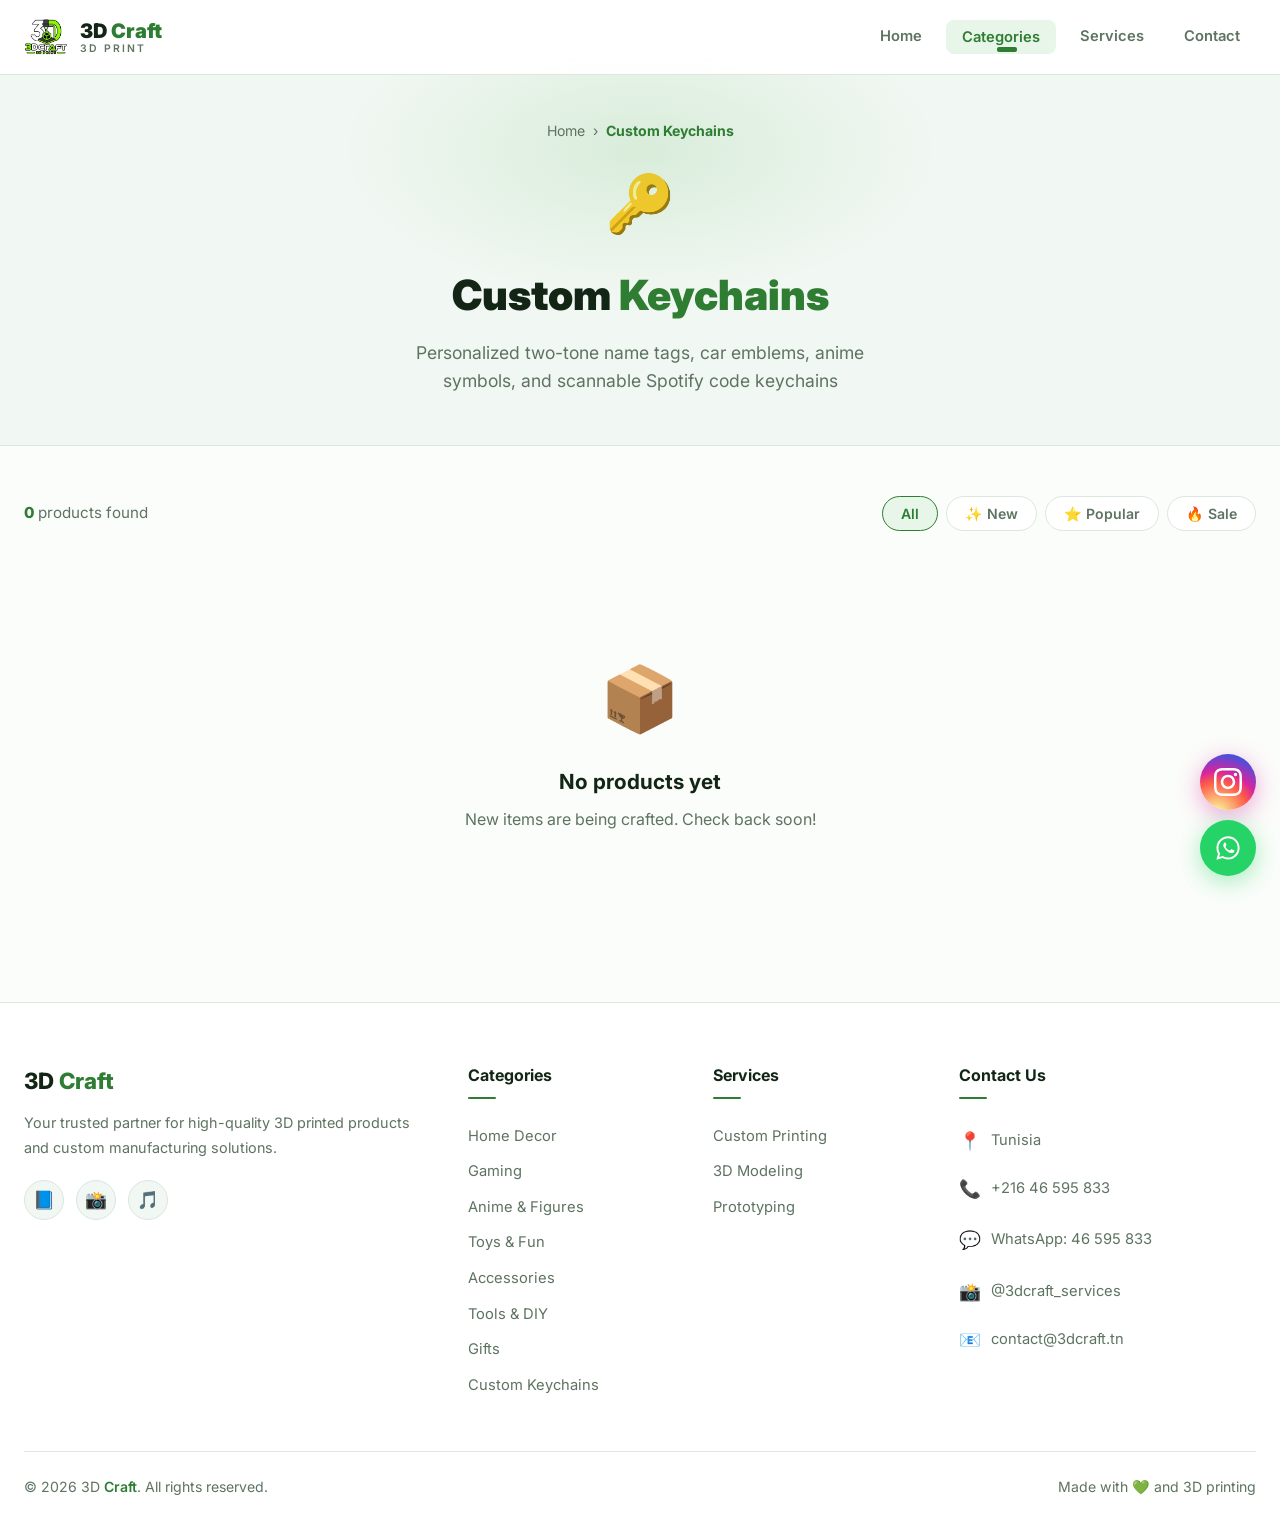
<file: pages/keychains.html>
<!DOCTYPE html>
<html lang="en">
<head>
  <meta charset="UTF-8">
  <meta name="viewport" content="width=device-width, initial-scale=1.0">
  <title>Custom Keychains - 3D Craft</title>
  <link rel="icon" href="../assets/icon.png" type="image/png">
  <link href="https://fonts.googleapis.com/css2?family=Inter:wght@400;500;600;700;800;900&display=swap" rel="stylesheet">
  <link rel="stylesheet" href="../css/style.css">
</head>
<body>

  <nav class="navbar">
    <div class="container">
      <a href="../index.html" class="nav-brand">
        <img src="../assets/icon.png" alt="3D Craft Logo">
        <div class="brand-text">
          <span class="brand-name">3D <span>Craft</span></span>
          <span class="brand-sub">3D Print</span>
        </div>
      </a>
      <div class="nav-links">
        <a href="../index.html">Home</a>
        <div class="nav-dropdown">
          <a href="#" class="dropdown-toggle active">Categories</a>
          <div class="dropdown-menu">
            <a href="home-decor.html"><span class="menu-icon">🏠</span> Home Decor</a>
            <a href="gaming.html"><span class="menu-icon">🎮</span> Gaming</a>
            <a href="anime.html"><span class="menu-icon">⚔️</span> Anime & Figures</a>
            <a href="toys.html"><span class="menu-icon">🧸</span> Toys & Fun</a>
            <a href="accessories.html"><span class="menu-icon">🎧</span> Accessories</a>
            <a href="tools.html"><span class="menu-icon">🔧</span> Tools & DIY</a>
            <a href="gifts.html"><span class="menu-icon">🎁</span> Gifts & Specials</a>
            <a href="keychains.html" style="color: var(--primary);"><span class="menu-icon">🔑</span> Custom Keychains</a>
          </div>
        </div>
        <a href="../index.html#services">Services</a>
        <a href="../index.html#contact">Contact</a>
      </div>
      <div class="nav-hamburger" onclick="this.classList.toggle('active'); document.querySelector('.nav-links').classList.toggle('open')">
        <span></span><span></span><span></span>
      </div>
    </div>
  </nav>

  <section class="page-header">
    <div class="page-breadcrumb">
      <a href="../index.html">Home</a>
      <span class="separator">›</span>
      <span class="current">Custom Keychains</span>
    </div>
    <span class="page-icon">🔑</span>
    <h1>Custom <span>Keychains</span></h1>
    <p>Personalized two-tone name tags, car emblems, anime symbols, and scannable Spotify code keychains</p>
  </section>

  <section class="category-products">
    <div class="container">
      <div class="filter-bar">
        <div class="results-count"><span id="productCount">0</span> products found</div>
        <div class="filter-options">
          <button class="filter-btn active" onclick="filterProducts('all', this)">All</button>
          <button class="filter-btn" onclick="filterProducts('new', this)">✨ New</button>
          <button class="filter-btn" onclick="filterProducts('popular', this)">⭐ Popular</button>
          <button class="filter-btn" onclick="filterProducts('sale', this)">🔥 Sale</button>
        </div>
      </div>
      <div class="products-grid" id="categoryProducts"></div>
    </div>
  </section>

  <footer class="footer">
    <div class="container">
      <div class="footer-grid">
        <div class="footer-brand">
          <div class="brand-name">3D <span>Craft</span></div>
          <p>Your trusted partner for high-quality 3D printed products and custom manufacturing solutions.</p>
          <div class="social-links">
            <a href="#" title="Facebook">📘</a>
            <a href="https://www.instagram.com/3dcraft_services/" target="_blank" title="Instagram">📸</a>
            <a href="#" title="TikTok">🎵</a>
          </div>
        </div>
        <div class="footer-col">
          <h4>Categories</h4>
          <a href="home-decor.html">Home Decor</a>
          <a href="gaming.html">Gaming</a>
          <a href="anime.html">Anime & Figures</a>
          <a href="toys.html">Toys & Fun</a>
          <a href="accessories.html">Accessories</a>
          <a href="tools.html">Tools & DIY</a>
          <a href="gifts.html">Gifts</a>
          <a href="keychains.html">Custom Keychains</a>
        </div>
        <div class="footer-col">
          <h4>Services</h4>
          <a href="../index.html#services">Custom Printing</a>
          <a href="../index.html#services">3D Modeling</a>
          <a href="../index.html#services">Prototyping</a>
        </div>
        <div class="footer-col">
          <h4>Contact Us</h4>
          <div class="footer-contact-item"><span class="contact-icon">📍</span> Tunisia</div>
          <div class="footer-contact-item"><span class="contact-icon">📞</span> <a href="tel:+21646595833" style="color:inherit">+216 46 595 833</a></div>
          <div class="footer-contact-item"><span class="contact-icon">💬</span> <a href="https://wa.me/21646595833" target="_blank" style="color:inherit">WhatsApp: 46 595 833</a></div>
          <div class="footer-contact-item"><span class="contact-icon">📸</span> <a href="https://www.instagram.com/3dcraft_services/" target="_blank" style="color:inherit">@3dcraft_services</a></div>
          <div class="footer-contact-item"><span class="contact-icon">📧</span> contact@3dcraft.tn</div>
        </div>
      </div>
      <div class="footer-bottom">
        <p>© 2026 3D <span>Craft</span>. All rights reserved.</p>
        <p>Made with 💚 and 3D printing</p>
      </div>
    </div>
  </footer>

    <!-- Floating Social Buttons -->
  <a href="https://www.instagram.com/3dcraft_services/" target="_blank" class="instagram-float" title="Suivez-nous sur Instagram" aria-label="Instagram">
    <svg viewBox="0 0 24 24"><path d="M12 2.163c3.204 0 3.584.012 4.85.07 3.252.148 4.771 1.691 4.919 4.919.058 1.265.069 1.645.069 4.849 0 3.205-.012 3.584-.069 4.849-.149 3.225-1.664 4.771-4.919 4.919-1.266.058-1.644.07-4.85.07-3.204 0-3.584-.012-4.849-.07-3.26-.149-4.771-1.699-4.919-4.92-.058-1.265-.07-1.644-.07-4.849 0-3.204.013-3.583.07-4.849.149-3.227 1.664-4.771 4.919-4.919 1.266-.057 1.645-.069 4.849-.069zm0-2.163c-3.259 0-3.667.014-4.947.072-4.358.2-6.78 2.618-6.98 6.98-.059 1.281-.073 1.689-.073 4.948 0 3.259.014 3.668.072 4.948.2 4.358 2.618 6.78 6.98 6.98 1.281.058 1.689.072 4.948.072 3.259 0 3.668-.014 4.948-.072 4.354-.2 6.782-2.618 6.979-6.98.059-1.28.073-1.689.073-4.948 0-3.259-.014-3.667-.072-4.947-.196-4.354-2.617-6.78-6.979-6.98-1.281-.059-1.69-.073-4.949-.073zm0 5.838c-3.403 0-6.162 2.759-6.162 6.162s2.759 6.163 6.162 6.163 6.162-2.759 6.162-6.163c0-3.403-2.759-6.162-6.162-6.162zm0 10.162c-2.209 0-4-1.79-4-4 0-2.209 1.791-4 4-4s4 1.791 4 4c0 2.21-1.791 4-4 4zm6.406-11.845c-.796 0-1.441.645-1.441 1.44s.645 1.44 1.441 1.44c.795 0 1.439-.645 1.439-1.44s-.644-1.44-1.439-1.44z"/></svg>
  </a>
  <a href="https://wa.me/21646595833" class="whatsapp-float" target="_blank" title="Chat on WhatsApp" aria-label="WhatsApp">
    <svg viewBox="0 0 24 24"><path d="M12.04 2C6.58 2 2.13 6.45 2.13 11.91C2.13 13.66 2.59 15.36 3.45 16.86L2.05 22L7.3 20.62C8.75 21.41 10.38 21.83 12.04 21.83C17.5 21.83 21.95 17.38 21.95 11.92C21.95 9.27 20.92 6.78 19.05 4.91C17.18 3.03 14.69 2 12.04 2M12.05 3.67C14.25 3.67 16.31 4.53 17.87 6.09C19.42 7.65 20.28 9.72 20.28 11.92C20.28 16.46 16.58 20.15 12.04 20.15C10.56 20.15 9.11 19.76 7.85 19L7.55 18.83L4.43 19.65L5.26 16.61L5.06 16.29C4.24 14.99 3.81 13.47 3.81 11.91C3.81 7.37 7.5 3.67 12.05 3.67M9.53 7.32C9.33 7.32 9.07 7.39 8.84 7.64C8.61 7.89 7.97 8.49 7.97 9.72C7.97 10.95 8.87 12.13 9 12.3C9.13 12.47 10.63 14.78 12.92 15.77C13.47 16.01 13.9 16.15 14.23 16.26C14.79 16.44 15.3 16.41 15.7 16.35C16.16 16.28 17.09 15.78 17.29 15.23C17.48 14.68 17.48 14.21 17.42 14.11C17.36 14.01 17.2 13.95 16.94 13.82C16.69 13.7 15.44 13.08 15.21 13C14.98 12.91 14.82 12.87 14.65 13.12C14.49 13.36 14.03 13.9 13.89 14.06C13.75 14.23 13.61 14.25 13.36 14.12C13.1 14 12.28 13.73 11.31 12.87C10.55 12.19 10.04 11.36 9.89 11.11C9.75 10.86 9.87 10.72 10 10.6C10.12 10.48 10.26 10.3 10.39 10.15C10.52 10 10.56 9.89 10.65 9.72C10.73 9.56 10.69 9.41 10.63 9.29C10.57 9.16 10.08 7.97 9.87 7.48C9.67 7 9.47 7.07 9.32 7.06L8.94 7.06C8.75 7.06 8.52 7.14 9.53 7.32Z"/></svg>
  </a>

  <script src="../js/main.js"></script>
  <script>
    const CURRENT_CATEGORY = 'keychains';
    let allCategoryProducts = [];

    document.addEventListener('DOMContentLoaded', async () => {
      allCategoryProducts = ProductStore.getByCategory(CURRENT_CATEGORY);
      document.getElementById('productCount').textContent = allCategoryProducts.length;
      renderProductsGrid('categoryProducts', allCategoryProducts);

      // Charger les produits les plus récents depuis data/products.json
      await ProductStore.loadRemote();
      allCategoryProducts = ProductStore.getByCategory(CURRENT_CATEGORY);
      document.getElementById('productCount').textContent = allCategoryProducts.length;
      renderProductsGrid('categoryProducts', allCategoryProducts);
    });

    function filterProducts(filter, btn) {
      document.querySelectorAll('.filter-btn').forEach(b => b.classList.remove('active'));
      btn.classList.add('active');
      let filtered = allCategoryProducts;
      if (filter !== 'all') filtered = allCategoryProducts.filter(p => p.badge === filter);
      document.getElementById('productCount').textContent = filtered.length;
      renderProductsGrid('categoryProducts', filtered);
    }
  </script>
</body>
</html>
</file>
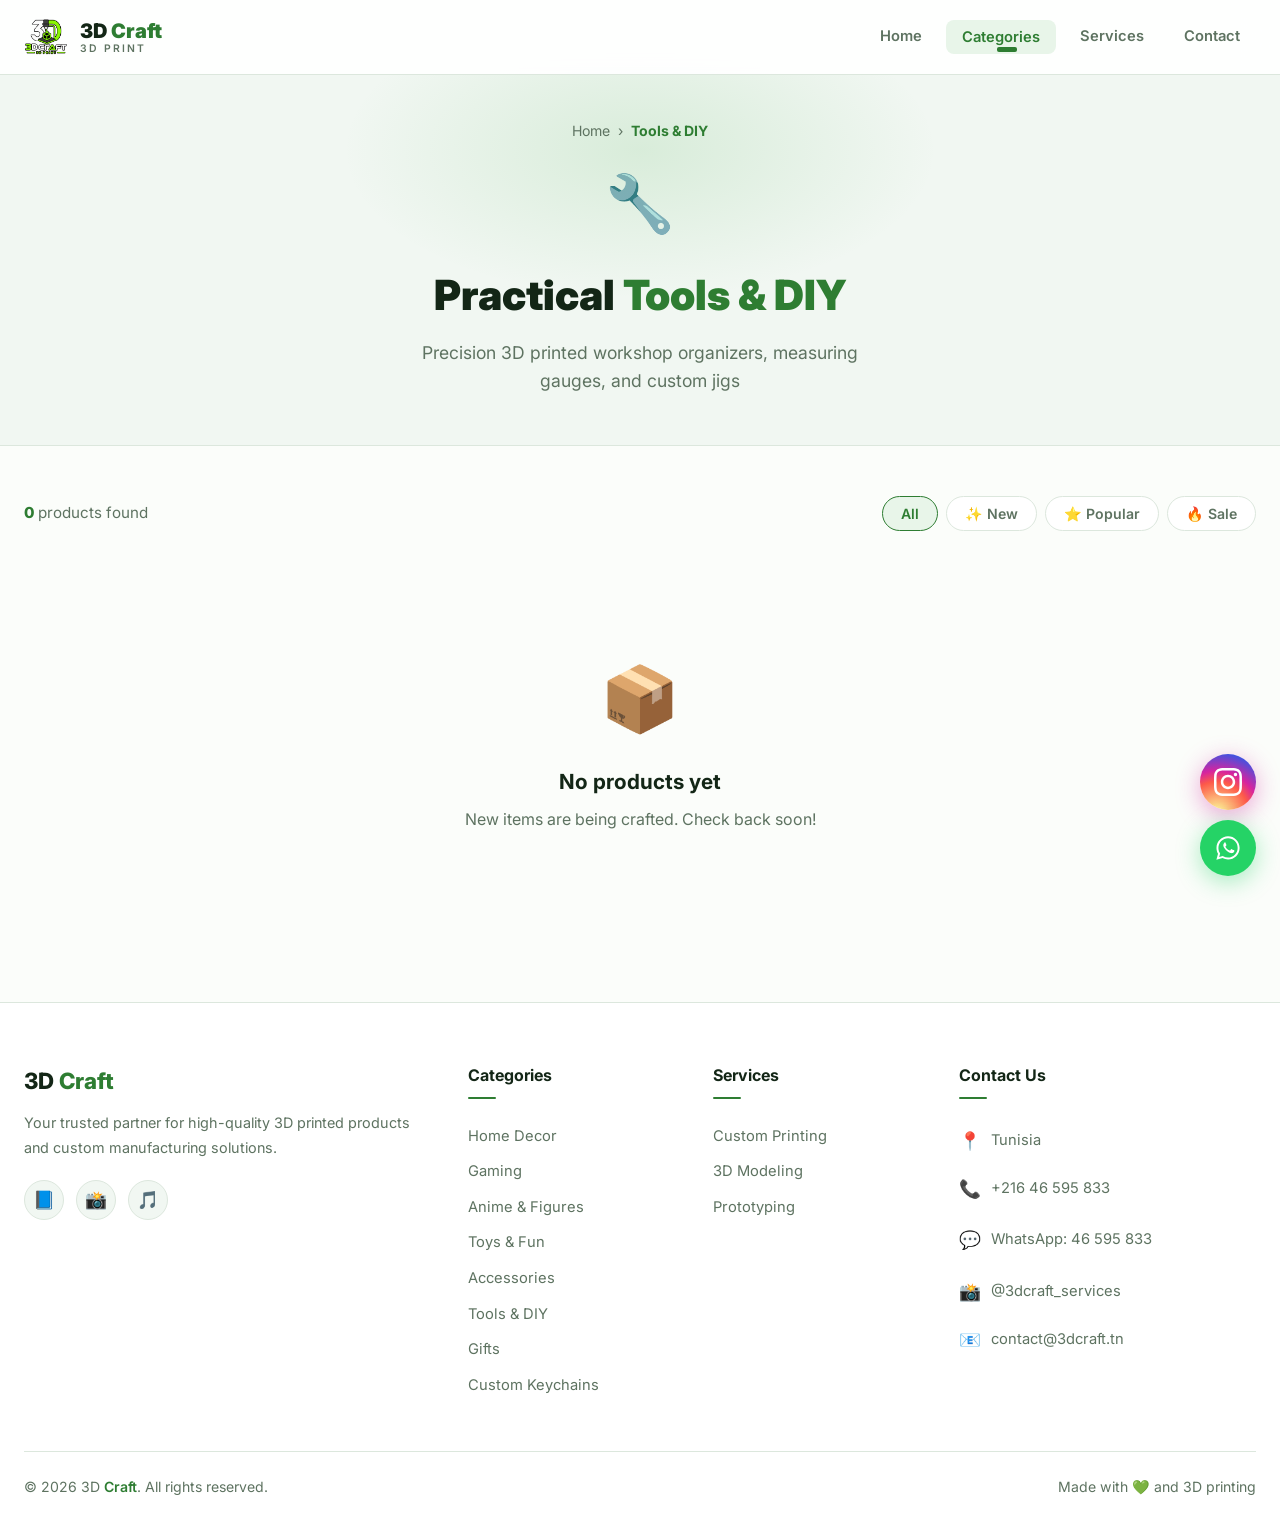
<file: pages/tools.html>
<!DOCTYPE html>
<html lang="en">
<head>
  <meta charset="UTF-8">
  <meta name="viewport" content="width=device-width, initial-scale=1.0">
  <title>Tools & DIY - 3D Craft</title>
  <link rel="icon" href="../assets/icon.png" type="image/png">
  <link href="https://fonts.googleapis.com/css2?family=Inter:wght@400;500;600;700;800;900&display=swap" rel="stylesheet">
  <link rel="stylesheet" href="../css/style.css">
</head>
<body>

  <nav class="navbar">
    <div class="container">
      <a href="../index.html" class="nav-brand">
        <img src="../assets/icon.png" alt="3D Craft Logo">
        <div class="brand-text">
          <span class="brand-name">3D <span>Craft</span></span>
          <span class="brand-sub">3D Print</span>
        </div>
      </a>
      <div class="nav-links">
        <a href="../index.html">Home</a>
        <div class="nav-dropdown">
          <a href="#" class="dropdown-toggle active">Categories</a>
          <div class="dropdown-menu">
            <a href="home-decor.html"><span class="menu-icon">🏠</span> Home Decor</a>
            <a href="gaming.html"><span class="menu-icon">🎮</span> Gaming</a>
            <a href="anime.html"><span class="menu-icon">⚔️</span> Anime & Figures</a>
            <a href="toys.html"><span class="menu-icon">🧸</span> Toys & Fun</a>
            <a href="accessories.html"><span class="menu-icon">🎧</span> Accessories</a>
            <a href="tools.html" style="color: var(--primary);"><span class="menu-icon">🔧</span> Tools & DIY</a>
            <a href="gifts.html"><span class="menu-icon">🎁</span> Gifts & Specials</a>
            <a href="keychains.html"><span class="menu-icon">🔑</span> Custom Keychains</a>
          </div>
        </div>
        <a href="../index.html#services">Services</a>
        <a href="../index.html#contact">Contact</a>
      </div>
      <div class="nav-hamburger" onclick="this.classList.toggle('active'); document.querySelector('.nav-links').classList.toggle('open')">
        <span></span><span></span><span></span>
      </div>
    </div>
  </nav>

  <section class="page-header">
    <div class="page-breadcrumb">
      <a href="../index.html">Home</a>
      <span class="separator">›</span>
      <span class="current">Tools & DIY</span>
    </div>
    <span class="page-icon">🔧</span>
    <h1>Practical <span>Tools & DIY</span></h1>
    <p>Precision 3D printed workshop organizers, measuring gauges, and custom jigs</p>
  </section>

  <section class="category-products">
    <div class="container">
      <div class="filter-bar">
        <div class="results-count"><span id="productCount">0</span> products found</div>
        <div class="filter-options">
          <button class="filter-btn active" onclick="filterProducts('all', this)">All</button>
          <button class="filter-btn" onclick="filterProducts('new', this)">✨ New</button>
          <button class="filter-btn" onclick="filterProducts('popular', this)">⭐ Popular</button>
          <button class="filter-btn" onclick="filterProducts('sale', this)">🔥 Sale</button>
        </div>
      </div>
      <div class="products-grid" id="categoryProducts"></div>
    </div>
  </section>

  <footer class="footer">
    <div class="container">
      <div class="footer-grid">
        <div class="footer-brand">
          <div class="brand-name">3D <span>Craft</span></div>
          <p>Your trusted partner for high-quality 3D printed products and custom manufacturing solutions.</p>
          <div class="social-links">
            <a href="#" title="Facebook">📘</a>
            <a href="https://www.instagram.com/3dcraft_services/" target="_blank" title="Instagram">📸</a>
            <a href="#" title="TikTok">🎵</a>
          </div>
        </div>
        <div class="footer-col">
          <h4>Categories</h4>
          <a href="home-decor.html">Home Decor</a>
          <a href="gaming.html">Gaming</a>
          <a href="anime.html">Anime & Figures</a>
          <a href="toys.html">Toys & Fun</a>
          <a href="accessories.html">Accessories</a>
          <a href="tools.html">Tools & DIY</a>
          <a href="gifts.html">Gifts</a>
          <a href="keychains.html">Custom Keychains</a>
        </div>
        <div class="footer-col">
          <h4>Services</h4>
          <a href="../index.html#services">Custom Printing</a>
          <a href="../index.html#services">3D Modeling</a>
          <a href="../index.html#services">Prototyping</a>
        </div>
        <div class="footer-col">
          <h4>Contact Us</h4>
          <div class="footer-contact-item"><span class="contact-icon">📍</span> Tunisia</div>
          <div class="footer-contact-item"><span class="contact-icon">📞</span> <a href="tel:+21646595833" style="color:inherit">+216 46 595 833</a></div>
          <div class="footer-contact-item"><span class="contact-icon">💬</span> <a href="https://wa.me/21646595833" target="_blank" style="color:inherit">WhatsApp: 46 595 833</a></div>
          <div class="footer-contact-item"><span class="contact-icon">📸</span> <a href="https://www.instagram.com/3dcraft_services/" target="_blank" style="color:inherit">@3dcraft_services</a></div>
          <div class="footer-contact-item"><span class="contact-icon">📧</span> contact@3dcraft.tn</div>
        </div>
      </div>
      <div class="footer-bottom">
        <p>© 2026 3D <span>Craft</span>. All rights reserved.</p>
        <p>Made with 💚 and 3D printing</p>
      </div>
    </div>
  </footer>

    <!-- Floating Social Buttons -->
  <a href="https://www.instagram.com/3dcraft_services/" target="_blank" class="instagram-float" title="Suivez-nous sur Instagram" aria-label="Instagram">
    <svg viewBox="0 0 24 24"><path d="M12 2.163c3.204 0 3.584.012 4.85.07 3.252.148 4.771 1.691 4.919 4.919.058 1.265.069 1.645.069 4.849 0 3.205-.012 3.584-.069 4.849-.149 3.225-1.664 4.771-4.919 4.919-1.266.058-1.644.07-4.85.07-3.204 0-3.584-.012-4.849-.07-3.26-.149-4.771-1.699-4.919-4.92-.058-1.265-.07-1.644-.07-4.849 0-3.204.013-3.583.07-4.849.149-3.227 1.664-4.771 4.919-4.919 1.266-.057 1.645-.069 4.849-.069zm0-2.163c-3.259 0-3.667.014-4.947.072-4.358.2-6.78 2.618-6.98 6.98-.059 1.281-.073 1.689-.073 4.948 0 3.259.014 3.668.072 4.948.2 4.358 2.618 6.78 6.98 6.98 1.281.058 1.689.072 4.948.072 3.259 0 3.668-.014 4.948-.072 4.354-.2 6.782-2.618 6.979-6.98.059-1.28.073-1.689.073-4.948 0-3.259-.014-3.667-.072-4.947-.196-4.354-2.617-6.78-6.979-6.98-1.281-.059-1.69-.073-4.949-.073zm0 5.838c-3.403 0-6.162 2.759-6.162 6.162s2.759 6.163 6.162 6.163 6.162-2.759 6.162-6.163c0-3.403-2.759-6.162-6.162-6.162zm0 10.162c-2.209 0-4-1.79-4-4 0-2.209 1.791-4 4-4s4 1.791 4 4c0 2.21-1.791 4-4 4zm6.406-11.845c-.796 0-1.441.645-1.441 1.44s.645 1.44 1.441 1.44c.795 0 1.439-.645 1.439-1.44s-.644-1.44-1.439-1.44z"/></svg>
  </a>
  <a href="https://wa.me/21646595833" class="whatsapp-float" target="_blank" title="Chat on WhatsApp" aria-label="WhatsApp">
    <svg viewBox="0 0 24 24"><path d="M12.04 2C6.58 2 2.13 6.45 2.13 11.91C2.13 13.66 2.59 15.36 3.45 16.86L2.05 22L7.3 20.62C8.75 21.41 10.38 21.83 12.04 21.83C17.5 21.83 21.95 17.38 21.95 11.92C21.95 9.27 20.92 6.78 19.05 4.91C17.18 3.03 14.69 2 12.04 2M12.05 3.67C14.25 3.67 16.31 4.53 17.87 6.09C19.42 7.65 20.28 9.72 20.28 11.92C20.28 16.46 16.58 20.15 12.04 20.15C10.56 20.15 9.11 19.76 7.85 19L7.55 18.83L4.43 19.65L5.26 16.61L5.06 16.29C4.24 14.99 3.81 13.47 3.81 11.91C3.81 7.37 7.5 3.67 12.05 3.67M9.53 7.32C9.33 7.32 9.07 7.39 8.84 7.64C8.61 7.89 7.97 8.49 7.97 9.72C7.97 10.95 8.87 12.13 9 12.3C9.13 12.47 10.63 14.78 12.92 15.77C13.47 16.01 13.9 16.15 14.23 16.26C14.79 16.44 15.3 16.41 15.7 16.35C16.16 16.28 17.09 15.78 17.29 15.23C17.48 14.68 17.48 14.21 17.42 14.11C17.36 14.01 17.2 13.95 16.94 13.82C16.69 13.7 15.44 13.08 15.21 13C14.98 12.91 14.82 12.87 14.65 13.12C14.49 13.36 14.03 13.9 13.89 14.06C13.75 14.23 13.61 14.25 13.36 14.12C13.1 14 12.28 13.73 11.31 12.87C10.55 12.19 10.04 11.36 9.89 11.11C9.75 10.86 9.87 10.72 10 10.6C10.12 10.48 10.26 10.3 10.39 10.15C10.52 10 10.56 9.89 10.65 9.72C10.73 9.56 10.69 9.41 10.63 9.29C10.57 9.16 10.08 7.97 9.87 7.48C9.67 7 9.47 7.07 9.32 7.06L8.94 7.06C8.75 7.06 8.52 7.14 9.53 7.32Z"/></svg>
  </a>

  <script src="../js/main.js"></script>
  <script>
    const CURRENT_CATEGORY = 'tools';
    let allCategoryProducts = [];

    document.addEventListener('DOMContentLoaded', async () => {
      allCategoryProducts = ProductStore.getByCategory(CURRENT_CATEGORY);
      document.getElementById('productCount').textContent = allCategoryProducts.length;
      renderProductsGrid('categoryProducts', allCategoryProducts);

      // Charger les produits les plus récents depuis data/products.json
      await ProductStore.loadRemote();
      allCategoryProducts = ProductStore.getByCategory(CURRENT_CATEGORY);
      document.getElementById('productCount').textContent = allCategoryProducts.length;
      renderProductsGrid('categoryProducts', allCategoryProducts);
    });

    function filterProducts(filter, btn) {
      document.querySelectorAll('.filter-btn').forEach(b => b.classList.remove('active'));
      btn.classList.add('active');
      let filtered = allCategoryProducts;
      if (filter !== 'all') filtered = allCategoryProducts.filter(p => p.badge === filter);
      document.getElementById('productCount').textContent = filtered.length;
      renderProductsGrid('categoryProducts', filtered);
    }
  </script>
</body>
</html>
</file>
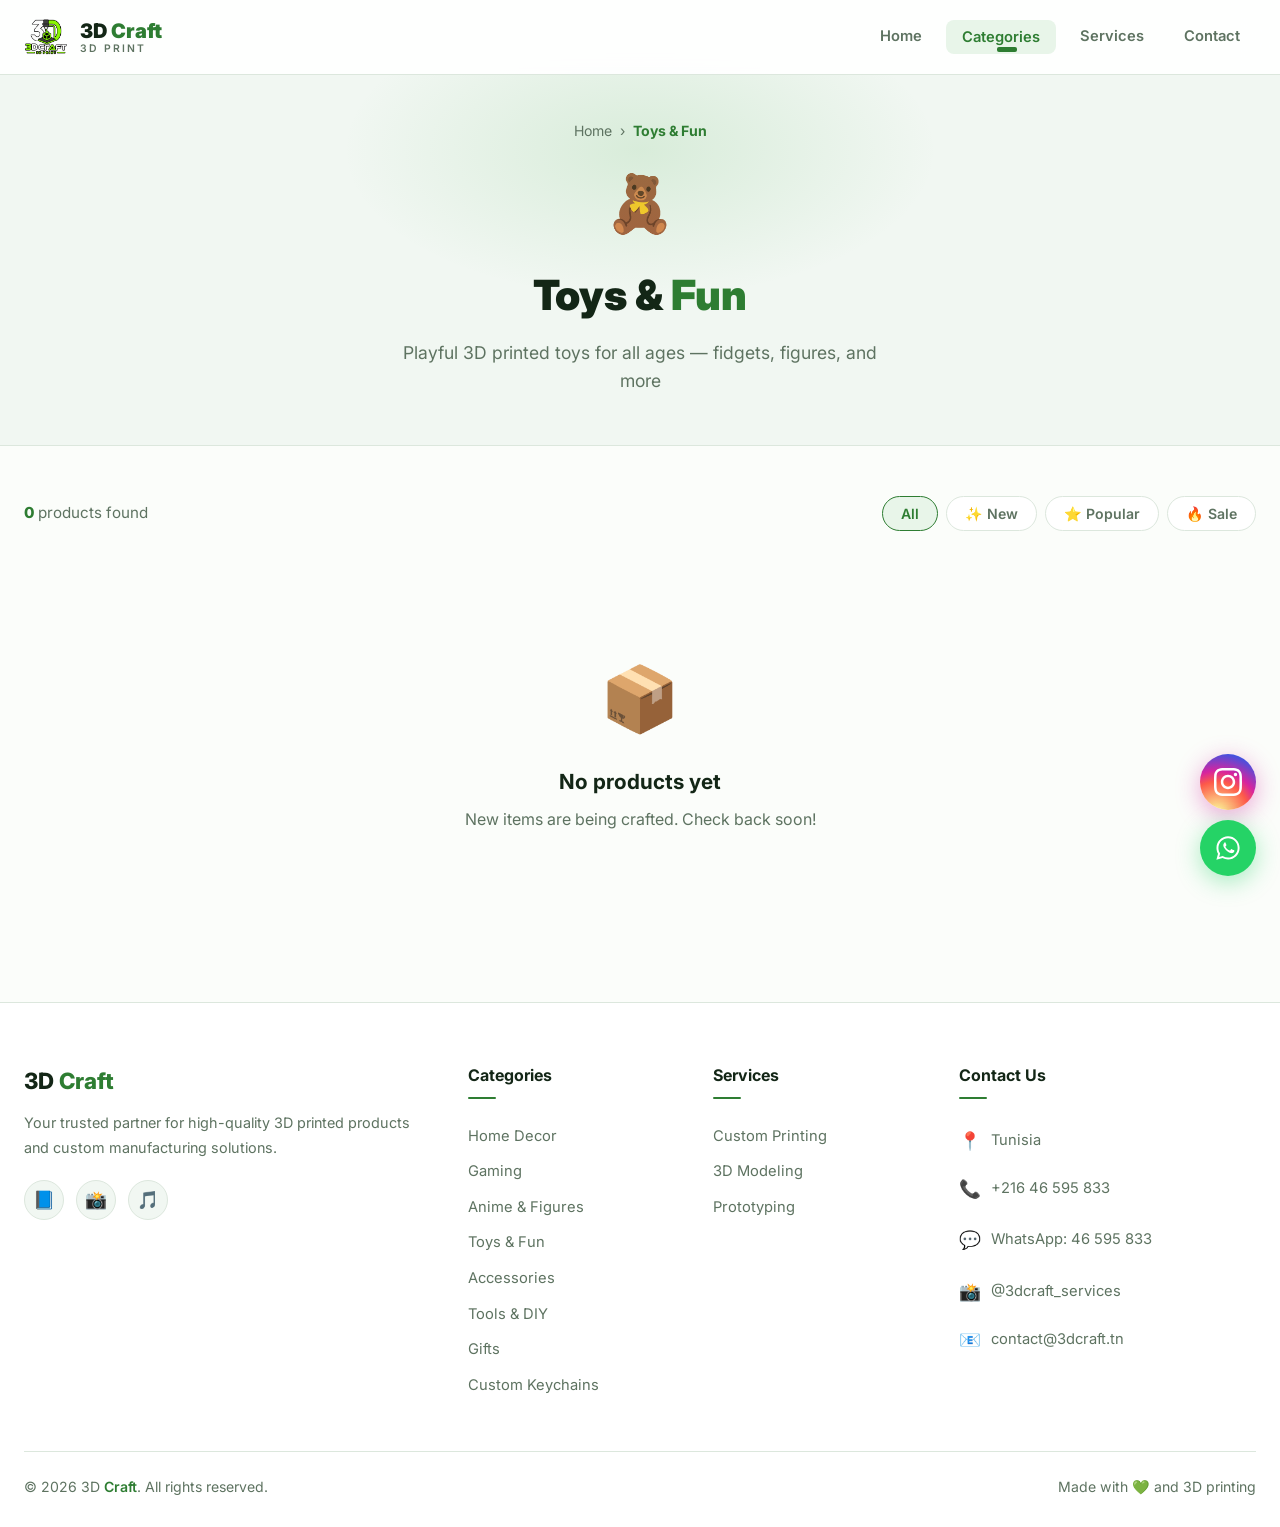
<file: pages/toys.html>
<!DOCTYPE html>
<html lang="en">
<head>
  <meta charset="UTF-8">
  <meta name="viewport" content="width=device-width, initial-scale=1.0">
  <title>Toys & Fun - 3D Craft</title>
  <link rel="icon" href="../assets/icon.png" type="image/png">
  <link href="https://fonts.googleapis.com/css2?family=Inter:wght@400;500;600;700;800;900&display=swap" rel="stylesheet">
  <link rel="stylesheet" href="../css/style.css">
</head>
<body>

  <nav class="navbar">
    <div class="container">
      <a href="../index.html" class="nav-brand">
        <img src="../assets/icon.png" alt="3D Craft Logo">
        <div class="brand-text">
          <span class="brand-name">3D <span>Craft</span></span>
          <span class="brand-sub">3D Print</span>
        </div>
      </a>
      <div class="nav-links">
        <a href="../index.html">Home</a>
        <div class="nav-dropdown">
          <a href="#" class="dropdown-toggle active">Categories</a>
          <div class="dropdown-menu">
            <a href="home-decor.html"><span class="menu-icon">🏠</span> Home Decor</a>
            <a href="gaming.html"><span class="menu-icon">🎮</span> Gaming</a>
            <a href="anime.html"><span class="menu-icon">⚔️</span> Anime & Figures</a>
            <a href="toys.html"><span class="menu-icon">🧸</span> Toys & Fun</a>
            <a href="accessories.html"><span class="menu-icon">🎧</span> Accessories</a>
            <a href="tools.html"><span class="menu-icon">🔧</span> Tools & DIY</a>
            <a href="gifts.html"><span class="menu-icon">🎁</span> Gifts & Specials</a>
            <a href="keychains.html"><span class="menu-icon">🔑</span> Custom Keychains</a>
          </div>
        </div>
        <a href="../index.html#services">Services</a>
        <a href="../index.html#contact">Contact</a>
      </div>
      <div class="nav-hamburger" onclick="this.classList.toggle('active'); document.querySelector('.nav-links').classList.toggle('open')">
        <span></span><span></span><span></span>
      </div>
    </div>
  </nav>

  <section class="page-header">
    <div class="page-breadcrumb">
      <a href="../index.html">Home</a>
      <span class="separator">›</span>
      <span class="current">Toys & Fun</span>
    </div>
    <span class="page-icon">🧸</span>
    <h1>Toys & <span>Fun</span></h1>
    <p>Playful 3D printed toys for all ages — fidgets, figures, and more</p>
  </section>

  <section class="category-products">
    <div class="container">
      <div class="filter-bar">
        <div class="results-count"><span id="productCount">0</span> products found</div>
        <div class="filter-options">
          <button class="filter-btn active" onclick="filterProducts('all', this)">All</button>
          <button class="filter-btn" onclick="filterProducts('new', this)">✨ New</button>
          <button class="filter-btn" onclick="filterProducts('popular', this)">⭐ Popular</button>
          <button class="filter-btn" onclick="filterProducts('sale', this)">🔥 Sale</button>
        </div>
      </div>
      <div class="products-grid" id="categoryProducts"></div>
    </div>
  </section>

  <footer class="footer">
    <div class="container">
      <div class="footer-grid">
        <div class="footer-brand">
          <div class="brand-name">3D <span>Craft</span></div>
          <p>Your trusted partner for high-quality 3D printed products and custom manufacturing solutions.</p>
          <div class="social-links">
            <a href="#" title="Facebook">📘</a>
            <a href="https://www.instagram.com/3dcraft_services/" target="_blank" title="Instagram">📸</a>
            <a href="#" title="TikTok">🎵</a>
          </div>
        </div>
        <div class="footer-col">
          <h4>Categories</h4>
          <a href="home-decor.html">Home Decor</a>
          <a href="gaming.html">Gaming</a>
          <a href="anime.html">Anime & Figures</a>
          <a href="toys.html">Toys & Fun</a>
          <a href="accessories.html">Accessories</a>
          <a href="tools.html">Tools & DIY</a>
          <a href="gifts.html">Gifts</a>
          <a href="keychains.html">Custom Keychains</a>
        </div>
        <div class="footer-col">
          <h4>Services</h4>
          <a href="../index.html#services">Custom Printing</a>
          <a href="../index.html#services">3D Modeling</a>
          <a href="../index.html#services">Prototyping</a>
        </div>
        <div class="footer-col">
          <h4>Contact Us</h4>
          <div class="footer-contact-item"><span class="contact-icon">📍</span> Tunisia</div>
          <div class="footer-contact-item"><span class="contact-icon">📞</span> <a href="tel:+21646595833" style="color:inherit">+216 46 595 833</a></div>
          <div class="footer-contact-item"><span class="contact-icon">💬</span> <a href="https://wa.me/21646595833" target="_blank" style="color:inherit">WhatsApp: 46 595 833</a></div>
          <div class="footer-contact-item"><span class="contact-icon">📸</span> <a href="https://www.instagram.com/3dcraft_services/" target="_blank" style="color:inherit">@3dcraft_services</a></div>
          <div class="footer-contact-item"><span class="contact-icon">📧</span> contact@3dcraft.tn</div>
        </div>
      </div>
      <div class="footer-bottom">
        <p>© 2026 3D <span>Craft</span>. All rights reserved.</p>
        <p>Made with 💚 and 3D printing</p>
      </div>
    </div>
  </footer>

    <!-- Floating Social Buttons -->
  <a href="https://www.instagram.com/3dcraft_services/" target="_blank" class="instagram-float" title="Suivez-nous sur Instagram" aria-label="Instagram">
    <svg viewBox="0 0 24 24"><path d="M12 2.163c3.204 0 3.584.012 4.85.07 3.252.148 4.771 1.691 4.919 4.919.058 1.265.069 1.645.069 4.849 0 3.205-.012 3.584-.069 4.849-.149 3.225-1.664 4.771-4.919 4.919-1.266.058-1.644.07-4.85.07-3.204 0-3.584-.012-4.849-.07-3.26-.149-4.771-1.699-4.919-4.92-.058-1.265-.07-1.644-.07-4.849 0-3.204.013-3.583.07-4.849.149-3.227 1.664-4.771 4.919-4.919 1.266-.057 1.645-.069 4.849-.069zm0-2.163c-3.259 0-3.667.014-4.947.072-4.358.2-6.78 2.618-6.98 6.98-.059 1.281-.073 1.689-.073 4.948 0 3.259.014 3.668.072 4.948.2 4.358 2.618 6.78 6.98 6.98 1.281.058 1.689.072 4.948.072 3.259 0 3.668-.014 4.948-.072 4.354-.2 6.782-2.618 6.979-6.98.059-1.28.073-1.689.073-4.948 0-3.259-.014-3.667-.072-4.947-.196-4.354-2.617-6.78-6.979-6.98-1.281-.059-1.69-.073-4.949-.073zm0 5.838c-3.403 0-6.162 2.759-6.162 6.162s2.759 6.163 6.162 6.163 6.162-2.759 6.162-6.163c0-3.403-2.759-6.162-6.162-6.162zm0 10.162c-2.209 0-4-1.79-4-4 0-2.209 1.791-4 4-4s4 1.791 4 4c0 2.21-1.791 4-4 4zm6.406-11.845c-.796 0-1.441.645-1.441 1.44s.645 1.44 1.441 1.44c.795 0 1.439-.645 1.439-1.44s-.644-1.44-1.439-1.44z"/></svg>
  </a>
  <a href="https://wa.me/21646595833" class="whatsapp-float" target="_blank" title="Chat on WhatsApp" aria-label="WhatsApp">
    <svg viewBox="0 0 24 24"><path d="M12.04 2C6.58 2 2.13 6.45 2.13 11.91C2.13 13.66 2.59 15.36 3.45 16.86L2.05 22L7.3 20.62C8.75 21.41 10.38 21.83 12.04 21.83C17.5 21.83 21.95 17.38 21.95 11.92C21.95 9.27 20.92 6.78 19.05 4.91C17.18 3.03 14.69 2 12.04 2M12.05 3.67C14.25 3.67 16.31 4.53 17.87 6.09C19.42 7.65 20.28 9.72 20.28 11.92C20.28 16.46 16.58 20.15 12.04 20.15C10.56 20.15 9.11 19.76 7.85 19L7.55 18.83L4.43 19.65L5.26 16.61L5.06 16.29C4.24 14.99 3.81 13.47 3.81 11.91C3.81 7.37 7.5 3.67 12.05 3.67M9.53 7.32C9.33 7.32 9.07 7.39 8.84 7.64C8.61 7.89 7.97 8.49 7.97 9.72C7.97 10.95 8.87 12.13 9 12.3C9.13 12.47 10.63 14.78 12.92 15.77C13.47 16.01 13.9 16.15 14.23 16.26C14.79 16.44 15.3 16.41 15.7 16.35C16.16 16.28 17.09 15.78 17.29 15.23C17.48 14.68 17.48 14.21 17.42 14.11C17.36 14.01 17.2 13.95 16.94 13.82C16.69 13.7 15.44 13.08 15.21 13C14.98 12.91 14.82 12.87 14.65 13.12C14.49 13.36 14.03 13.9 13.89 14.06C13.75 14.23 13.61 14.25 13.36 14.12C13.1 14 12.28 13.73 11.31 12.87C10.55 12.19 10.04 11.36 9.89 11.11C9.75 10.86 9.87 10.72 10 10.6C10.12 10.48 10.26 10.3 10.39 10.15C10.52 10 10.56 9.89 10.65 9.72C10.73 9.56 10.69 9.41 10.63 9.29C10.57 9.16 10.08 7.97 9.87 7.48C9.67 7 9.47 7.07 9.32 7.06L8.94 7.06C8.75 7.06 8.52 7.14 9.53 7.32Z"/></svg>
  </a>

  <script src="../js/main.js"></script>
  <script>
    const CURRENT_CATEGORY = 'toys';
    let allCategoryProducts = [];

    document.addEventListener('DOMContentLoaded', async () => {
      allCategoryProducts = ProductStore.getByCategory(CURRENT_CATEGORY);
      document.getElementById('productCount').textContent = allCategoryProducts.length;
      renderProductsGrid('categoryProducts', allCategoryProducts);

      // Charger les produits les plus récents depuis data/products.json
      await ProductStore.loadRemote();
      allCategoryProducts = ProductStore.getByCategory(CURRENT_CATEGORY);
      document.getElementById('productCount').textContent = allCategoryProducts.length;
      renderProductsGrid('categoryProducts', allCategoryProducts);
    });

    function filterProducts(filter, btn) {
      document.querySelectorAll('.filter-btn').forEach(b => b.classList.remove('active'));
      btn.classList.add('active');
      let filtered = allCategoryProducts;
      if (filter !== 'all') filtered = allCategoryProducts.filter(p => p.badge === filter);
      document.getElementById('productCount').textContent = filtered.length;
      renderProductsGrid('categoryProducts', filtered);
    }
  </script>
</body>
</html>
</file>
<file: style.css>
:root{--primary:#2e7d32;--primary-dark:#1b5e20;--primary-light:#4caf50;--primary-soft:#e8f5e9;--primary-border:#c8e6c9;--primary-glow:rgba(46,125,50,0.15);--bg:#fbfdfa;--bg-card:#ffffff;--bg-section:#f1f7f2;--bg-input:#f4f8f4;--text:#132616;--text-muted:#5e7361;--border:#dce7dd;--danger:#d32f2f;--danger-soft:#ffebee;--warning:#f57f17;--warning-soft:#fff8e1;--radius:12px;--radius-sm:8px;--radius-lg:20px;--shadow:0 4px 20px rgba(22,43,25,0.06);--shadow-lg:0 10px 32px rgba(22,43,25,0.09);--shadow-glow:0 8px 28px rgba(46,125,50,0.14);--transition:all .3s cubic-bezier(.4,0,.2,1);--font:'Inter',system-ui,-apple-system,sans-serif}
*,*::before,*::after{margin:0;padding:0;box-sizing:border-box}
html{scroll-behavior:smooth}
body{font-family:var(--font);background:var(--bg);color:var(--text);line-height:1.6;overflow-x:hidden;min-height:100vh}
a{text-decoration:none;color:inherit;transition:var(--transition)}
img{max-width:100%;height:auto;display:block}
button{cursor:pointer;font-family:inherit;border:none;background:none}
input,textarea,select{font-family:inherit;outline:none}
.container{max-width:1200px;margin:0 auto;padding:0 20px}
.section-title{font-size:2.2rem;font-weight:800;color:var(--text);margin-bottom:10px;text-align:center;letter-spacing:-.5px}
.section-title span{color:var(--primary)}
.section-subtitle{color:var(--text-muted);font-size:.92rem;margin-bottom:24px;text-align:center}
.btn{display:inline-flex;align-items:center;gap:8px;padding:12px 26px;border-radius:var(--radius);font-weight:700;font-size:.95rem;transition:var(--transition);text-decoration:none}
.btn-primary{background:var(--primary);color:#fff!important;box-shadow:0 4px 14px var(--primary-glow)}
.btn-primary:hover{background:var(--primary-dark);transform:translateY(-2px);box-shadow:0 6px 20px rgba(46,125,50,.25)}
.btn-outline{background:transparent;color:var(--primary)!important;border:2px solid var(--primary)}
.btn-outline:hover{background:var(--primary);color:#fff!important;transform:translateY(-2px)}
.btn-dark{background:var(--bg-card);color:var(--text);border:1px solid var(--border)}
.btn-dark:hover{border-color:var(--primary);background:var(--primary-soft);color:var(--primary)}
.btn-sm{padding:8px 16px;font-size:.85rem}
.badge{display:inline-block;padding:4px 12px;border-radius:50px;font-size:.75rem;font-weight:700;text-transform:uppercase}
.badge-new{background:var(--primary-soft);color:var(--primary);border:1px solid var(--primary-border)}
.badge-sale{background:var(--danger-soft);color:var(--danger);border:1px solid #ffcdd2}
.badge-popular{background:var(--warning-soft);color:#e65100;border:1px solid #ffe082}

/* Navbar */
.navbar{position:fixed;top:0;left:0;right:0;z-index:1000;background:rgba(255,255,255,0.94);backdrop-filter:blur(16px);-webkit-backdrop-filter:blur(16px);border-bottom:1px solid var(--border);transition:var(--transition)}
.navbar.scrolled{box-shadow:0 2px 18px rgba(22,43,25,.07)}
.navbar .container{display:flex;align-items:center;justify-content:space-between;height:72px}
.nav-brand{display:flex;align-items:center;gap:12px;font-weight:900}
.nav-brand img{width:44px;height:44px;border-radius:var(--radius-sm);object-fit:contain;border:none}
.brand-name{font-size:1.25rem;color:var(--text);line-height:1.1}
.brand-name span{color:var(--primary)}
.brand-sub{font-size:.65rem;color:var(--text-muted);font-weight:700;letter-spacing:2px;display:block}
.nav-links{display:flex;align-items:center;gap:6px}
.nav-links a{padding:8px 14px;border-radius:var(--radius-sm);font-weight:600;font-size:.9rem;color:var(--text-muted)}
.nav-links a:hover,.nav-links a.active{color:var(--primary);background:var(--primary-soft)}
.nav-dropdown{position:relative}
.nav-dropdown:hover .dropdown-menu{opacity:1;visibility:visible;transform:translateY(0)}
.dropdown-menu{position:absolute;top:100%;left:0;min-width:210px;background:#fff;border:1px solid var(--border);border-radius:var(--radius);padding:8px;box-shadow:var(--shadow-lg);opacity:0;visibility:hidden;transform:translateY(8px);transition:var(--transition);z-index:100}
.dropdown-menu a{display:flex;align-items:center;gap:10px;padding:9px 12px;font-size:.88rem;color:var(--text);border-radius:var(--radius-sm)}
.dropdown-menu a:hover{background:var(--primary-soft);color:var(--primary)}
.nav-hamburger{display:none;flex-direction:column;gap:5px;cursor:pointer;padding:6px}
.nav-hamburger span{width:24px;height:2.5px;background:var(--text);border-radius:2px;transition:var(--transition)}
.nav-hamburger.active span:nth-child(1){transform:rotate(45deg) translate(5px,5px)}
.nav-hamburger.active span:nth-child(2){opacity:0}
.nav-hamburger.active span:nth-child(3){transform:rotate(-45deg) translate(5px,-5px)}

/* Hero */
.hero{min-height:88vh;display:flex;align-items:center;position:relative;overflow:hidden;padding:100px 0 60px;background:linear-gradient(180deg,#fff 0%,var(--bg-section) 100%)}
.hero::before{content:'';position:absolute;top:-10%;right:-10%;width:600px;height:600px;background:radial-gradient(ellipse at center,rgba(76,175,80,.12) 0%,transparent 70%);pointer-events:none}
.hero .container{display:grid;grid-template-columns:1.1fr .9fr;gap:40px;align-items:center;position:relative;z-index:1}
.hero-badge{display:inline-flex;align-items:center;gap:8px;padding:6px 14px;background:var(--primary-soft);border:1px solid var(--primary-border);border-radius:50px;font-size:.82rem;font-weight:700;color:var(--primary);margin-bottom:20px}
.pulse-dot{width:8px;height:8px;background:var(--primary);border-radius:50%;animation:pulse 2s infinite}
@keyframes pulse{0%,100%{opacity:1;transform:scale(1)}50%{opacity:.5;transform:scale(1.4)}}
.hero h1{font-size:3.2rem;font-weight:900;line-height:1.15;color:var(--text);margin-bottom:20px;letter-spacing:-1px}
.hero h1 span{color:var(--primary)}
.hero p{font-size:1.1rem;color:var(--text-muted);margin-bottom:30px;max-width:500px}
.hero-buttons{display:flex;gap:14px;flex-wrap:wrap}
.hero-visual{display:flex;justify-content:center;align-items:center}
.hero-logo-box{width:340px;max-width:100%;display:flex;align-items:center;justify-content:center;background:transparent}
.hero-logo-box img{width:100%;height:auto;max-height:340px;object-fit:contain;filter:drop-shadow(0 14px 28px rgba(46,125,50,.16));animation:logoFloat 4s ease-in-out infinite}
@keyframes logoFloat{0%,100%{transform:translateY(0)}50%{transform:translateY(-8px)}}
.hero-stats{display:flex;gap:36px;margin-top:36px;padding-top:20px;border-top:1px solid var(--border)}
.stat-num{font-size:1.8rem;font-weight:900;color:var(--primary)}
.stat-lbl{font-size:.78rem;color:var(--text-muted);text-transform:uppercase;font-weight:700;letter-spacing:1px}

/* Categories Section (Icon Next to Category Text) */
.categories-section{padding:48px 0;background:var(--bg-section)}
.categories-grid{display:grid;grid-template-columns:repeat(4,1fr);gap:14px}
@media (max-width:1100px){.categories-grid{grid-template-columns:repeat(2,1fr);gap:12px}}
@media (max-width:600px){.categories-grid{grid-template-columns:1fr;gap:10px}}
.category-card{background:#fff;border:1px solid var(--border);border-radius:var(--radius);padding:14px 16px;display:flex;flex-direction:row;align-items:center;text-align:left;gap:14px;transition:var(--transition);cursor:pointer;position:relative;overflow:hidden;box-shadow:var(--shadow)}
.category-card::before{content:'';position:absolute;top:0;left:0;bottom:0;width:3px;background:linear-gradient(180deg,var(--primary-light),var(--primary));opacity:0;transition:var(--transition)}
.category-card:hover{border-color:var(--primary);transform:translateY(-3px);box-shadow:var(--shadow-glow)}
.category-card:hover::before{opacity:1}
.category-icon{font-size:1.85rem;width:48px;height:48px;min-width:48px;border-radius:10px;background:var(--primary-soft);border:1px solid var(--primary-border);display:flex;align-items:center;justify-content:center;flex-shrink:0;margin-bottom:0;transition:var(--transition)}
.category-card:hover .category-icon{transform:scale(1.08);background:var(--primary);color:#fff}
.category-info{display:flex;flex-direction:column;flex-grow:1;min-width:0}
.category-card h3{font-size:.92rem;font-weight:800;color:var(--text);margin-bottom:2px;line-height:1.2}
.category-card p{font-size:.72rem;color:var(--text-muted);line-height:1.25;margin-bottom:4px;white-space:nowrap;overflow:hidden;text-overflow:ellipsis}
.category-count{align-self:flex-start;display:inline-block;padding:2px 8px;background:var(--primary-soft);border:1px solid var(--primary-border);border-radius:50px;font-size:.66rem;color:var(--primary);font-weight:700}

/* Products Grid */
.products-section{padding:80px 0;background:var(--bg)}
.products-grid{display:grid;grid-template-columns:repeat(auto-fill,minmax(260px,1fr));gap:24px}
.product-card{background:#fff;border:1px solid var(--border);border-radius:var(--radius-lg);overflow:hidden;transition:var(--transition);position:relative;box-shadow:var(--shadow);display:flex;flex-direction:column}
.product-card:hover{transform:translateY(-6px);border-color:var(--primary);box-shadow:var(--shadow-glow)}
.product-img{position:relative;height:200px;background:var(--bg-section);display:flex;align-items:center;justify-content:center;overflow:hidden}
.product-img img{width:100%;height:100%;object-fit:cover;transition:var(--transition)}
.product-card:hover .product-img img{transform:scale(1.06)}
.product-badge-wrap{position:absolute;top:10px;left:10px}
.product-emoji{font-size:3.5rem}
.product-info{padding:20px;display:flex;flex-direction:column;flex-grow:1}
.product-cat{font-size:.72rem;color:var(--primary);text-transform:uppercase;letter-spacing:1px;font-weight:800;margin-bottom:4px}
.product-name{font-size:1.05rem;font-weight:800;color:var(--text);margin-bottom:6px;line-height:1.3}
.product-desc{font-size:.85rem;color:var(--text-muted);margin-bottom:16px;line-height:1.5;flex-grow:1}
.product-foot{display:flex;align-items:center;justify-content:space-between;padding-top:12px;border-top:1px solid var(--border)}
.product-price{font-size:1.3rem;font-weight:900;color:var(--primary)}
.product-price span{font-size:.8rem;font-weight:600;color:var(--text-muted)}
.product-order-btn{width:40px;height:40px;border-radius:50%;background:var(--primary);color:#fff;display:flex;align-items:center;justify-content:center;font-size:1.2rem;transition:var(--transition);box-shadow:0 4px 10px var(--primary-glow)}
.product-order-btn:hover{transform:scale(1.1);background:var(--primary-dark)}

/* Services with Background Image */
.services-section{padding:80px 0;background:var(--bg-section)}
.services-grid{display:grid;grid-template-columns:repeat(auto-fill,minmax(320px,1fr));gap:24px}
.service-card{background:#fff;border:1px solid var(--border);border-radius:var(--radius-lg);overflow:hidden;transition:var(--transition);box-shadow:var(--shadow);display:flex;flex-direction:column}
.service-card:hover{border-color:var(--primary);transform:translateY(-6px);box-shadow:var(--shadow-glow)}
.service-img-wrap{position:relative;height:180px;overflow:hidden}
.service-img-wrap img{width:100%;height:100%;object-fit:cover;transition:transform .6s ease;filter:brightness(0.85)}
.service-card:hover .service-img-wrap img{transform:scale(1.08);filter:brightness(0.75)}
.service-img-wrap::after{content:'';position:absolute;bottom:0;left:0;right:0;height:60px;background:linear-gradient(to top,#fff 0%,transparent 100%)}
.service-icon-badge{position:absolute;top:12px;right:12px;width:44px;height:44px;border-radius:var(--radius);background:rgba(255,255,255,0.92);backdrop-filter:blur(8px);-webkit-backdrop-filter:blur(8px);border:1px solid var(--primary-border);display:flex;align-items:center;justify-content:center;font-size:1.3rem;z-index:2;box-shadow:0 4px 10px rgba(0,0,0,.08);transition:var(--transition)}
.service-card:hover .service-icon-badge{background:var(--primary);color:#fff;transform:scale(1.08)}
.service-content{padding:20px 24px 26px;display:flex;flex-direction:column;flex-grow:1}
.service-content h3{font-size:1.2rem;font-weight:800;color:var(--text);margin-bottom:8px}
.service-content p{font-size:.9rem;color:var(--text-muted);line-height:1.6;flex-grow:1}
.service-link{display:inline-flex;align-items:center;gap:6px;margin-top:14px;font-size:.85rem;font-weight:700;color:var(--primary)}

/* Category View Specific */
.cat-header{padding:110px 0 40px;text-align:center;background:var(--bg-section);border-bottom:1px solid var(--border)}
.cat-breadcrumb{display:flex;align-items:center;justify-content:center;gap:8px;font-size:.85rem;color:var(--text-muted);margin-bottom:12px}
.cat-breadcrumb a{color:var(--text-muted)}
.cat-breadcrumb a:hover{color:var(--primary)}
.cat-breadcrumb span.current{color:var(--primary);font-weight:700}
.cat-icon-large{font-size:3.5rem;margin-bottom:10px;display:block}
.cat-filter-bar{display:flex;align-items:center;justify-content:space-between;margin-bottom:30px;flex-wrap:wrap;gap:14px}
.filter-btn{padding:7px 16px;background:#fff;border:1px solid var(--border);border-radius:50px;color:var(--text-muted);font-size:.85rem;font-weight:600;transition:var(--transition)}
.filter-btn.active,.filter-btn:hover{background:var(--primary-soft);border-color:var(--primary);color:var(--primary)}

/* CTA Banner */
.cta-banner{padding:80px 0;text-align:center;background:var(--bg);position:relative}
.cta-banner h2{font-size:2.4rem;font-weight:900;color:var(--text);margin-bottom:12px}
.cta-banner h2 span{color:var(--primary)}
.cta-banner p{font-size:1.1rem;color:var(--text-muted);margin-bottom:28px;max-width:500px;margin-left:auto;margin-right:auto}

/* Footer */
.footer{background:#fff;border-top:1px solid var(--border);padding:60px 0 24px}
.footer-grid{display:grid;grid-template-columns:2fr 1fr 1fr 1.5fr;gap:40px;margin-bottom:40px}
.footer-brand p{color:var(--text-muted);font-size:.9rem;line-height:1.6;margin:12px 0 16px}
.social-row{display:flex;gap:10px}
.social-row a{width:38px;height:38px;border-radius:50%;background:var(--bg-section);border:1px solid var(--border);display:flex;align-items:center;justify-content:center;font-size:1rem}
.social-row a:hover{background:var(--primary);color:#fff;border-color:var(--primary)}
.footer-col h4{font-size:.95rem;font-weight:800;color:var(--text);margin-bottom:16px;position:relative;padding-bottom:8px}
.footer-col h4::after{content:'';position:absolute;bottom:0;left:0;width:24px;height:2px;background:var(--primary)}
.footer-col a{display:block;color:var(--text-muted);font-size:.9rem;padding:5px 0}
.footer-col a:hover{color:var(--primary);padding-left:4px}
.footer-contact{display:flex;align-items:center;gap:8px;color:var(--text-muted);font-size:.9rem;padding:6px 0}
.footer-bottom{border-top:1px solid var(--border);padding-top:20px;display:flex;justify-content:space-between;align-items:center;flex-wrap:wrap;gap:10px;font-size:.85rem;color:var(--text-muted)}
.footer-bottom span{color:var(--primary);font-weight:700}

/* Floating Social Buttons (WhatsApp & Instagram) */
.wa-float, .ig-float{position:fixed;right:24px;width:54px;height:54px;border-radius:50%;color:#fff!important;display:flex;align-items:center;justify-content:center;z-index:999;transition:var(--transition);text-decoration:none}
.wa-float{bottom:24px;background:#25d366;box-shadow:0 6px 20px rgba(37,211,102,.4)}
.wa-float:hover{transform:scale(1.1);box-shadow:0 8px 28px rgba(37,211,102,.6)}
.ig-float{bottom:88px;background:radial-gradient(circle at 30% 107%, #fdf497 0%, #fdf497 5%, #fd5949 45%, #d6249f 60%, #285AEB 90%);box-shadow:0 6px 20px rgba(214,36,159,.4)}
.ig-float:hover{transform:scale(1.1);box-shadow:0 8px 28px rgba(214,36,159,.65)}
.wa-float svg, .ig-float svg{width:26px;height:26px;fill:#fff;display:block}

/* Admin Specific */
.admin-login-wrap{min-height:90vh;display:flex;align-items:center;justify-content:center;padding:40px 20px;background:var(--bg-section)}
.login-box{background:#fff;border:1px solid var(--border);border-radius:var(--radius-lg);padding:40px;width:100%;max-width:400px;text-align:center;box-shadow:var(--shadow-lg)}
.form-group{margin-bottom:18px;text-align:left}
.form-group label{display:block;font-size:.85rem;font-weight:700;color:var(--text);margin-bottom:6px}
.form-input,.form-select,.form-textarea{width:100%;padding:10px 14px;background:var(--bg-input);border:1px solid var(--border);border-radius:var(--radius-sm);color:var(--text);font-size:.92rem;transition:var(--transition)}
.form-input:focus,.form-select:focus,.form-textarea:focus{border-color:var(--primary);background:#fff;box-shadow:0 0 0 3px var(--primary-glow)}
.admin-stats-grid{display:grid;grid-template-columns:repeat(auto-fill,minmax(200px,1fr));gap:18px;margin-bottom:30px}
.admin-stat-card{background:#fff;border:1px solid var(--border);border-radius:var(--radius);padding:20px;box-shadow:var(--shadow)}
.admin-stat-card .num{font-size:1.8rem;font-weight:900;color:var(--primary)}
.admin-stat-card .lbl{font-size:.75rem;color:var(--text-muted);text-transform:uppercase;font-weight:700}
.admin-table{width:100%;border-collapse:collapse;background:#fff;border-radius:var(--radius);overflow:hidden;box-shadow:var(--shadow)}
.admin-table th{background:var(--bg-section);padding:12px 16px;text-align:left;font-size:.78rem;font-weight:800;color:var(--text-muted);text-transform:uppercase}
.admin-table td{padding:14px 16px;border-top:1px solid var(--border);font-size:.9rem}
.admin-table tr:hover td{background:var(--primary-soft)}
.toast{position:fixed;bottom:20px;right:20px;background:#fff;border:1px solid var(--primary);border-radius:var(--radius);padding:14px 22px;color:var(--text);font-weight:700;box-shadow:var(--shadow-lg);transform:translateY(100px);opacity:0;transition:var(--transition);z-index:9999}
.toast.show{transform:translateY(0);opacity:1}

@media(max-width:900px){.hero .container{grid-template-columns:1fr;text-align:center}.hero-buttons{justify-content:center}.hero-stats{justify-content:center}.hero-visual{order:-1}.hero h1{font-size:2.4rem}.nav-hamburger{display:flex}.nav-links{position:fixed;top:0;right:-100%;width:260px;height:100vh;background:#fff;flex-direction:column;align-items:stretch;padding:70px 20px;box-shadow:-4px 0 20px rgba(0,0,0,.08);transition:var(--transition)}.nav-links.open{right:0}.footer-grid{grid-template-columns:1fr 1fr}}
@media(max-width:600px){.footer-grid{grid-template-columns:1fr}.hero h1{font-size:2rem}}
</file>
<file: css/style.css>
/* ========================================
   3D CRAFT - 3D Print Shop
   Theme: Soft White & Light Green
   ======================================== */

/* ---------- CSS Variables ---------- */
:root {
  --primary: #2e7d32;
  --primary-dark: #1b5e20;
  --primary-light: #4caf50;
  --primary-soft: #e8f5e9;
  --primary-soft-border: #c8e6c9;
  --primary-glow: rgba(46, 125, 50, 0.15);
  
  --bg-dark: #fbfdfa;
  --bg-card: #ffffff;
  --bg-card-hover: #f5faf6;
  --bg-section: #f1f7f2;
  --bg-input: #f4f8f4;
  
  --text-white: #132616;
  --text-light: #253828;
  --text-muted: #5e7361;
  
  --border-color: #dce7dd;
  --border-glow: rgba(46, 125, 50, 0.25);
  
  --danger: #d32f2f;
  --danger-soft: #ffebee;
  --success: #2e7d32;
  --warning: #f57f17;
  --warning-soft: #fff8e1;
  
  --radius: 12px;
  --radius-sm: 8px;
  --radius-lg: 20px;
  
  --shadow: 0 4px 20px rgba(22, 43, 25, 0.06);
  --shadow-lg: 0 10px 32px rgba(22, 43, 25, 0.09);
  --shadow-glow: 0 8px 28px rgba(46, 125, 50, 0.14);
  
  --transition: all 0.3s cubic-bezier(0.4, 0, 0.2, 1);
  --font: 'Inter', 'Segoe UI', system-ui, -apple-system, sans-serif;
}

/* ---------- Reset & Base ---------- */
*, *::before, *::after {
  margin: 0;
  padding: 0;
  box-sizing: border-box;
}

html {
  scroll-behavior: smooth;
  font-size: 16px;
}

body {
  font-family: var(--font);
  background: var(--bg-dark);
  color: var(--text-light);
  line-height: 1.6;
  overflow-x: hidden;
  min-height: 100vh;
}

a {
  text-decoration: none;
  color: inherit;
  transition: var(--transition);
}

img {
  max-width: 100%;
  height: auto;
  display: block;
}

ul, ol {
  list-style: none;
}

button {
  cursor: pointer;
  font-family: var(--font);
  border: none;
  outline: none;
  background: none;
}

input, textarea, select {
  font-family: var(--font);
  outline: none;
  border: none;
}

/* ---------- Scrollbar ---------- */
::-webkit-scrollbar {
  width: 8px;
}
::-webkit-scrollbar-track {
  background: var(--bg-section);
}
::-webkit-scrollbar-thumb {
  background: #c5d8c7;
  border-radius: 4px;
}
::-webkit-scrollbar-thumb:hover {
  background: var(--primary);
}

/* ---------- Utility Classes ---------- */
.container {
  max-width: 1280px;
  margin: 0 auto;
  padding: 0 24px;
}

.section-title {
  font-size: 2.2rem;
  font-weight: 800;
  color: var(--text-white);
  margin-bottom: 12px;
  position: relative;
  display: inline-block;
  letter-spacing: -0.5px;
}

.section-title span {
  color: var(--primary);
}

.section-subtitle {
  color: var(--text-muted);
  font-size: 1.05rem;
  margin-bottom: 48px;
}

.section-header {
  text-align: center;
  margin-bottom: 20px;
}

.btn {
  display: inline-flex;
  align-items: center;
  gap: 8px;
  padding: 12px 28px;
  border-radius: var(--radius);
  font-weight: 600;
  font-size: 0.95rem;
  transition: var(--transition);
  letter-spacing: 0.3px;
  text-decoration: none;
}

.btn-primary {
  background: var(--primary);
  color: #ffffff !important;
  box-shadow: 0 4px 14px var(--primary-glow);
}
.btn-primary:hover {
  background: var(--primary-dark);
  transform: translateY(-2px);
  box-shadow: 0 6px 20px rgba(46, 125, 50, 0.25);
}

.btn-outline {
  background: transparent;
  color: var(--primary) !important;
  border: 2px solid var(--primary);
}
.btn-outline:hover {
  background: var(--primary);
  color: #ffffff !important;
  transform: translateY(-2px);
  box-shadow: 0 4px 14px var(--primary-glow);
}

.btn-dark {
  background: var(--bg-card);
  color: var(--text-white);
  border: 1px solid var(--border-color);
}
.btn-dark:hover {
  border-color: var(--primary);
  color: var(--primary);
  background: var(--primary-soft);
}

.btn-sm {
  padding: 8px 18px;
  font-size: 0.85rem;
}

.btn-lg {
  padding: 14px 32px;
  font-size: 1.05rem;
}

.badge {
  display: inline-block;
  padding: 4px 12px;
  border-radius: 50px;
  font-size: 0.75rem;
  font-weight: 700;
  text-transform: uppercase;
  letter-spacing: 0.5px;
}

.badge-new {
  background: var(--primary-soft);
  color: var(--primary);
  border: 1px solid var(--primary-soft-border);
}

.badge-sale {
  background: var(--danger-soft);
  color: var(--danger);
  border: 1px solid #ffcdd2;
}

.badge-popular {
  background: var(--warning-soft);
  color: #e65100;
  border: 1px solid #ffe082;
}

/* ---------- Navbar ---------- */
.navbar {
  position: fixed;
  top: 0;
  left: 0;
  right: 0;
  z-index: 1000;
  background: rgba(255, 255, 255, 0.92);
  backdrop-filter: blur(16px);
  -webkit-backdrop-filter: blur(16px);
  border-bottom: 1px solid var(--border-color);
  transition: var(--transition);
}

.navbar.scrolled {
  background: rgba(255, 255, 255, 0.98);
  box-shadow: 0 2px 18px rgba(22, 43, 25, 0.07);
}

.navbar .container {
  display: flex;
  align-items: center;
  justify-content: space-between;
  height: 74px;
}

.nav-brand {
  display: flex;
  align-items: center;
  gap: 12px;
  font-size: 1.4rem;
  font-weight: 800;
  color: var(--text-white);
}

.nav-brand img {
  width: 44px;
  height: 44px;
  border-radius: var(--radius-sm);
  object-fit: contain;
  border: none;
}

.nav-brand .brand-text {
  display: flex;
  flex-direction: column;
  line-height: 1.15;
}

.nav-brand .brand-name {
  font-size: 1.25rem;
  font-weight: 900;
  color: var(--text-white);
}

.nav-brand .brand-name span {
  color: var(--primary);
}

.nav-brand .brand-sub {
  font-size: 0.65rem;
  color: var(--text-muted);
  font-weight: 600;
  text-transform: uppercase;
  letter-spacing: 2px;
}

.nav-links {
  display: flex;
  align-items: center;
  gap: 8px;
}

.nav-links a {
  padding: 8px 16px;
  border-radius: var(--radius-sm);
  font-weight: 600;
  font-size: 0.92rem;
  color: var(--text-muted);
  transition: var(--transition);
  position: relative;
}

.nav-links a:hover,
.nav-links a.active {
  color: var(--primary);
  background: var(--primary-soft);
}

.nav-links a.active::after {
  content: '';
  position: absolute;
  bottom: 2px;
  left: 50%;
  transform: translateX(-50%);
  width: 20px;
  height: 3px;
  background: var(--primary);
  border-radius: 2px;
}

/* Dropdown */
.nav-dropdown {
  position: relative;
}

.nav-dropdown .dropdown-toggle {
  cursor: pointer;
}

.nav-dropdown .dropdown-toggle::after {
  content: '';
  display: inline-block;
  width: 0;
  height: 0;
  margin-left: 6px;
  vertical-align: middle;
  border-top: 5px solid currentColor;
  border-right: 4px solid transparent;
  border-left: 4px solid transparent;
  transition: var(--transition);
}

.nav-dropdown:hover .dropdown-toggle::after {
  transform: rotate(180deg);
}

.dropdown-menu {
  position: absolute;
  top: 100%;
  left: 50%;
  transform: translateX(-50%) translateY(10px);
  min-width: 230px;
  background: var(--bg-card);
  border: 1px solid var(--border-color);
  border-radius: var(--radius);
  padding: 8px;
  opacity: 0;
  visibility: hidden;
  transition: var(--transition);
  box-shadow: var(--shadow-lg);
  z-index: 100;
}

.nav-dropdown:hover .dropdown-menu {
  opacity: 1;
  visibility: visible;
  transform: translateX(-50%) translateY(4px);
}

.dropdown-menu a {
  display: flex;
  align-items: center;
  gap: 10px;
  padding: 10px 14px;
  border-radius: var(--radius-sm);
  font-size: 0.9rem;
  color: var(--text-light);
  font-weight: 500;
}

.dropdown-menu a:hover {
  background: var(--primary-soft);
  color: var(--primary);
}

.dropdown-menu a .menu-icon {
  font-size: 1.15rem;
  width: 24px;
  text-align: center;
}

/* Hamburger */
.nav-hamburger {
  display: none;
  flex-direction: column;
  gap: 5px;
  cursor: pointer;
  padding: 6px;
  z-index: 1001;
}

.nav-hamburger span {
  width: 24px;
  height: 2.5px;
  background: var(--text-white);
  transition: var(--transition);
  border-radius: 2px;
}

.nav-hamburger.active span:nth-child(1) {
  transform: rotate(45deg) translate(5px, 5px);
}
.nav-hamburger.active span:nth-child(2) {
  opacity: 0;
}
.nav-hamburger.active span:nth-child(3) {
  transform: rotate(-45deg) translate(5px, -5px);
}

/* Mobile Nav */
@media (max-width: 900px) {
  .nav-hamburger {
    display: flex;
  }

  .nav-links {
    position: fixed;
    top: 0;
    right: -100%;
    width: 280px;
    height: 100vh;
    background: var(--bg-card);
    flex-direction: column;
    align-items: stretch;
    padding: 80px 24px 24px;
    gap: 4px;
    transition: var(--transition);
    border-left: 1px solid var(--border-color);
    box-shadow: -4px 0 24px rgba(0, 0, 0, 0.08);
  }

  .nav-links.open {
    right: 0;
  }

  .nav-links a {
    padding: 12px 16px;
    font-size: 1rem;
  }

  .dropdown-menu {
    position: static;
    transform: none;
    opacity: 1;
    visibility: visible;
    box-shadow: none;
    border: none;
    background: var(--bg-section);
    margin-top: 4px;
  }
}

/* ---------- Hero Section ---------- */
.hero {
  min-height: 92vh;
  display: flex;
  align-items: center;
  position: relative;
  overflow: hidden;
  padding-top: 80px;
  background: linear-gradient(180deg, #ffffff 0%, var(--bg-section) 100%);
}

.hero::before {
  content: '';
  position: absolute;
  top: -20%;
  right: -15%;
  width: 700px;
  height: 700px;
  background: radial-gradient(circle, rgba(76, 175, 80, 0.16) 0%, transparent 65%);
  border-radius: 50%;
  animation: float 8s ease-in-out infinite;
  pointer-events: none;
}

.hero::after {
  content: '';
  position: absolute;
  bottom: -20%;
  left: -10%;
  width: 550px;
  height: 550px;
  background: radial-gradient(circle, rgba(129, 199, 132, 0.18) 0%, transparent 70%);
  border-radius: 50%;
  animation: float 10s ease-in-out infinite reverse;
  pointer-events: none;
}

@keyframes float {
  0%, 100% { transform: translate(0, 0); }
  50% { transform: translate(25px, -25px); }
}

.hero .container {
  position: relative;
  z-index: 1;
  display: grid;
  grid-template-columns: 1fr 1fr;
  gap: 60px;
  align-items: center;
}

.hero-content {
  max-width: 600px;
}

.hero-badge {
  display: inline-flex;
  align-items: center;
  gap: 8px;
  padding: 6px 16px;
  background: var(--primary-soft);
  border: 1px solid var(--primary-soft-border);
  border-radius: 50px;
  font-size: 0.85rem;
  font-weight: 700;
  color: var(--primary);
  margin-bottom: 24px;
  animation: fadeInUp 0.6s ease;
}

.hero-badge .pulse-dot {
  width: 8px;
  height: 8px;
  background: var(--primary);
  border-radius: 50%;
  animation: pulse 2s infinite;
}

@keyframes pulse {
  0%, 100% { opacity: 1; transform: scale(1); }
  50% { opacity: 0.5; transform: scale(1.4); }
}

.hero h1 {
  font-size: 3.5rem;
  font-weight: 900;
  line-height: 1.15;
  color: var(--text-white);
  margin-bottom: 24px;
  letter-spacing: -1px;
  animation: fadeInUp 0.8s ease;
}

.hero h1 span {
  color: var(--primary);
  position: relative;
}

.hero h1 .line-break {
  display: block;
}

.hero-description {
  font-size: 1.15rem;
  color: var(--text-muted);
  margin-bottom: 36px;
  max-width: 480px;
  animation: fadeInUp 1s ease;
}

.hero-buttons {
  display: flex;
  gap: 16px;
  flex-wrap: wrap;
  animation: fadeInUp 1.2s ease;
}

.hero-visual {
  display: flex;
  justify-content: center;
  align-items: center;
  animation: fadeInRight 1s ease;
}

.hero-logo-wrapper {
  position: relative;
  width: 360px;
  max-width: 100%;
  background: transparent;
  padding: 0;
  box-shadow: none;
  display: flex;
  align-items: center;
  justify-content: center;
}

.hero-logo-wrapper img {
  width: 100%;
  height: auto;
  max-height: 360px;
  object-fit: contain;
  filter: drop-shadow(0 14px 28px rgba(46, 125, 50, 0.16));
  animation: logoFloat 4s ease-in-out infinite;
}

@keyframes logoFloat {
  0%, 100% { transform: translateY(0); }
  50% { transform: translateY(-10px); }
}

.hero-logo-wrapper .orbit-ring {
  display: none !important;
}

.orbit-ring:nth-child(2) {
  top: -15px; left: -15px; right: -15px; bottom: -15px;
}
.orbit-ring:nth-child(3) {
  top: -35px; left: -35px; right: -35px; bottom: -35px;
  animation-direction: reverse;
  animation-duration: 36s;
}

@keyframes spin {
  from { transform: rotate(0deg); }
  to { transform: rotate(360deg); }
}

.hero-stats {
  display: flex;
  gap: 40px;
  margin-top: 48px;
  padding-top: 24px;
  border-top: 1px solid var(--border-color);
  animation: fadeInUp 1.4s ease;
}

.stat-item {
  text-align: left;
}

.stat-number {
  font-size: 1.8rem;
  font-weight: 900;
  color: var(--primary);
  line-height: 1.1;
}

.stat-label {
  font-size: 0.8rem;
  color: var(--text-muted);
  text-transform: uppercase;
  font-weight: 600;
  letter-spacing: 1px;
}

@keyframes fadeInUp {
  from { opacity: 0; transform: translateY(24px); }
  to { opacity: 1; transform: translateY(0); }
}

@keyframes fadeInRight {
  from { opacity: 0; transform: translateX(30px); }
  to { opacity: 1; transform: translateY(0); }
}

@media (max-width: 900px) {
  .hero .container {
    grid-template-columns: 1fr;
    text-align: center;
    padding-top: 30px;
  }
  .hero h1 { font-size: 2.5rem; }
  .hero-description { margin-left: auto; margin-right: auto; }
  .hero-buttons { justify-content: center; }
  .hero-visual { order: -1; }
  .hero-logo-wrapper { width: 240px; height: 240px; }
  .hero-stats { justify-content: center; gap: 28px; }
  .stat-item { text-align: center; }
}

/* ---------- Categories Grid ---------- */
.categories-section {
  padding: 50px 0;
  background: var(--bg-section);
}

.categories-grid {
  display: grid;
  grid-template-columns: repeat(4, 1fr);
  gap: 14px;
}
@media (max-width: 1100px) {
  .categories-grid {
    grid-template-columns: repeat(2, 1fr);
    gap: 12px;
  }
}
@media (max-width: 600px) {
  .categories-grid {
    grid-template-columns: 1fr;
    gap: 10px;
  }
}

.category-card {
  background: var(--bg-card);
  border: 1px solid var(--border-color);
  border-radius: var(--radius);
  padding: 14px 16px;
  display: flex;
  flex-direction: row;
  align-items: center;
  text-align: left;
  gap: 14px;
  transition: var(--transition);
  cursor: pointer;
  position: relative;
  overflow: hidden;
  box-shadow: var(--shadow);
}

.category-card::before {
  content: '';
  position: absolute;
  top: 0;
  left: 0;
  bottom: 0;
  width: 3px;
  background: linear-gradient(180deg, var(--primary-light), var(--primary));
  opacity: 0;
  transition: var(--transition);
}

.category-card:hover {
  border-color: var(--primary);
  transform: translateY(-3px);
  box-shadow: var(--shadow-glow);
}

.category-card:hover::before {
  opacity: 1;
}

.category-icon {
  font-size: 1.85rem;
  width: 48px;
  height: 48px;
  min-width: 48px;
  border-radius: 10px;
  background: var(--primary-soft);
  border: 1px solid var(--border-color);
  display: flex;
  align-items: center;
  justify-content: center;
  flex-shrink: 0;
  margin-bottom: 0;
  transition: var(--transition);
}

.category-card:hover .category-icon {
  transform: scale(1.08);
  background: var(--primary);
  color: #fff;
}

.category-info {
  display: flex;
  flex-direction: column;
  flex-grow: 1;
  min-width: 0;
}

.category-card h3 {
  font-size: 0.92rem;
  font-weight: 800;
  color: var(--text-white);
  margin-bottom: 2px;
  line-height: 1.2;
}

.category-card p {
  font-size: 0.72rem;
  color: var(--text-muted);
  line-height: 1.25;
  margin-bottom: 4px;
  white-space: nowrap;
  overflow: hidden;
  text-overflow: ellipsis;
}

.category-count {
  align-self: flex-start;
  display: inline-block;
  padding: 2px 8px;
  background: var(--primary-soft);
  border: 1px solid var(--primary-soft-border);
  border-radius: 50px;
  font-size: 0.66rem;
  color: var(--primary);
  font-weight: 700;
}
  

/* ---------- Products Grid ---------- */
.products-section {
  padding: 90px 0;
  background: var(--bg-dark);
}

.products-grid {
  display: grid;
  grid-template-columns: repeat(auto-fill, minmax(280px, 1fr));
  gap: 28px;
}

.product-card {
  background: var(--bg-card);
  border: 1px solid var(--border-color);
  border-radius: var(--radius-lg);
  overflow: hidden;
  transition: var(--transition);
  position: relative;
  box-shadow: var(--shadow);
  display: flex;
  flex-direction: column;
}

.product-card:hover {
  transform: translateY(-6px);
  border-color: var(--primary);
  box-shadow: var(--shadow-glow);
}

.product-image {
  position: relative;
  height: 220px;
  background: var(--bg-section);
  display: flex;
  align-items: center;
  justify-content: center;
  overflow: hidden;
}

.product-image img {
  width: 100%;
  height: 100%;
  object-fit: cover;
  transition: var(--transition);
}

.product-card:hover .product-image img {
  transform: scale(1.06);
}

.product-image .product-badge {
  position: absolute;
  top: 12px;
  left: 12px;
}

.product-image .quick-view {
  position: absolute;
  bottom: 12px;
  right: 12px;
  width: 38px;
  height: 38px;
  border-radius: 50%;
  background: rgba(255, 255, 255, 0.9);
  box-shadow: 0 4px 12px rgba(0, 0, 0, 0.1);
  display: flex;
  align-items: center;
  justify-content: center;
  color: var(--text-white);
  font-size: 1rem;
  opacity: 0;
  transform: translateY(8px);
  transition: var(--transition);
}

.product-card:hover .quick-view {
  opacity: 1;
  transform: translateY(0);
}

.product-placeholder {
  font-size: 4rem;
  color: var(--text-muted);
}

.product-info {
  padding: 22px;
  display: flex;
  flex-direction: column;
  flex-grow: 1;
}

.product-category {
  font-size: 0.75rem;
  color: var(--primary);
  text-transform: uppercase;
  letter-spacing: 1px;
  font-weight: 700;
  margin-bottom: 6px;
}

.product-name {
  font-size: 1.1rem;
  font-weight: 700;
  color: var(--text-white);
  margin-bottom: 8px;
  line-height: 1.3;
}

.product-description {
  font-size: 0.88rem;
  color: var(--text-muted);
  margin-bottom: 18px;
  line-height: 1.5;
  flex-grow: 1;
}

.product-footer {
  display: flex;
  align-items: center;
  justify-content: space-between;
  padding-top: 12px;
  border-top: 1px solid var(--border-color);
}

.product-price {
  font-size: 1.35rem;
  font-weight: 800;
  color: var(--primary);
}

.product-price .currency {
  font-size: 0.85rem;
  font-weight: 600;
  color: var(--text-muted);
}

.product-action {
  width: 42px;
  height: 42px;
  border-radius: 50%;
  background: var(--primary);
  color: #ffffff;
  display: flex;
  align-items: center;
  justify-content: center;
  font-size: 1.2rem;
  transition: var(--transition);
  box-shadow: 0 4px 12px var(--primary-glow);
}

.product-action:hover {
  transform: scale(1.1);
  background: var(--primary-dark);
}

/* ---------- Services Section with Background Images ---------- */
.services-section {
  padding: 90px 0;
  background: var(--bg-section);
}

.services-grid {
  display: grid;
  grid-template-columns: repeat(auto-fill, minmax(320px, 1fr));
  gap: 28px;
}

.service-card {
  background: var(--bg-card);
  border: 1px solid var(--border-color);
  border-radius: var(--radius-lg);
  overflow: hidden;
  transition: var(--transition);
  position: relative;
  box-shadow: var(--shadow);
  display: flex;
  flex-direction: column;
}

.service-card:hover {
  border-color: var(--primary);
  transform: translateY(-6px);
  box-shadow: var(--shadow-glow);
}

/* Service background image */
.service-image {
  position: relative;
  height: 190px;
  overflow: hidden;
}

.service-image img {
  width: 100%;
  height: 100%;
  object-fit: cover;
  transition: transform 0.6s ease;
  filter: brightness(0.85);
}

.service-card:hover .service-image img {
  transform: scale(1.08);
  filter: brightness(0.75);
}

.service-image::after {
  content: '';
  position: absolute;
  bottom: 0;
  left: 0;
  right: 0;
  height: 80px;
  background: linear-gradient(to top, var(--bg-card) 0%, transparent 100%);
  pointer-events: none;
}

.service-image .service-icon-overlay {
  position: absolute;
  top: 14px;
  right: 14px;
  width: 48px;
  height: 48px;
  border-radius: var(--radius);
  background: rgba(255, 255, 255, 0.9);
  backdrop-filter: blur(8px);
  -webkit-backdrop-filter: blur(8px);
  border: 1px solid var(--primary-soft-border);
  display: flex;
  align-items: center;
  justify-content: center;
  font-size: 1.4rem;
  z-index: 2;
  transition: var(--transition);
  box-shadow: 0 4px 12px rgba(0, 0, 0, 0.08);
}

.service-card:hover .service-icon-overlay {
  background: var(--primary);
  color: #ffffff;
  transform: scale(1.08);
}

.service-body {
  padding: 22px 26px 28px;
  display: flex;
  flex-direction: column;
  flex-grow: 1;
}

.service-card h3 {
  font-size: 1.25rem;
  font-weight: 700;
  color: var(--text-white);
  margin-bottom: 10px;
}

.service-card p {
  font-size: 0.92rem;
  color: var(--text-muted);
  line-height: 1.65;
  flex-grow: 1;
}

.service-card .service-link {
  display: inline-flex;
  align-items: center;
  gap: 6px;
  margin-top: 16px;
  font-size: 0.88rem;
  font-weight: 700;
  color: var(--primary);
  transition: var(--transition);
}

.service-card:hover .service-link {
  gap: 10px;
  color: var(--primary-dark);
}

/* ---------- CTA Section ---------- */
.cta-section {
  padding: 90px 0;
  text-align: center;
  position: relative;
  overflow: hidden;
  background: var(--bg-dark);
}

.cta-section::before {
  content: '';
  position: absolute;
  top: 50%;
  left: 50%;
  transform: translate(-50%, -50%);
  width: 600px;
  height: 600px;
  background: radial-gradient(circle, rgba(76, 175, 80, 0.12) 0%, transparent 70%);
  border-radius: 50%;
  pointer-events: none;
}

.cta-content {
  position: relative;
  z-index: 1;
}

.cta-content h2 {
  font-size: 2.6rem;
  font-weight: 800;
  color: var(--text-white);
  margin-bottom: 16px;
  letter-spacing: -0.5px;
}

.cta-content h2 span {
  color: var(--primary);
}

.cta-content p {
  font-size: 1.15rem;
  color: var(--text-muted);
  margin-bottom: 34px;
  max-width: 520px;
  margin-left: auto;
  margin-right: auto;
}

/* ---------- Footer ---------- */
.footer {
  background: #ffffff;
  border-top: 1px solid var(--border-color);
  padding: 60px 0 28px;
}

.footer-grid {
  display: grid;
  grid-template-columns: 2fr 1fr 1fr 1.5fr;
  gap: 48px;
  margin-bottom: 48px;
}

.footer-brand .brand-name {
  font-size: 1.4rem;
  font-weight: 800;
  color: var(--text-white);
  margin-bottom: 12px;
}

.footer-brand .brand-name span {
  color: var(--primary);
}

.footer-brand p {
  color: var(--text-muted);
  font-size: 0.9rem;
  line-height: 1.7;
  margin-bottom: 20px;
}

.social-links {
  display: flex;
  gap: 12px;
}

.social-links a {
  width: 40px;
  height: 40px;
  border-radius: 50%;
  background: var(--bg-section);
  border: 1px solid var(--border-color);
  display: flex;
  align-items: center;
  justify-content: center;
  font-size: 1.1rem;
  transition: var(--transition);
  color: var(--text-light);
}

.social-links a:hover {
  background: var(--primary);
  color: #ffffff;
  border-color: var(--primary);
  transform: translateY(-3px);
  box-shadow: 0 4px 12px var(--primary-glow);
}

.footer-col h4 {
  font-size: 1rem;
  font-weight: 700;
  color: var(--text-white);
  margin-bottom: 20px;
  position: relative;
  padding-bottom: 10px;
}

.footer-col h4::after {
  content: '';
  position: absolute;
  bottom: 0;
  left: 0;
  width: 28px;
  height: 2px;
  background: var(--primary);
  border-radius: 2px;
}

.footer-col a {
  display: block;
  color: var(--text-muted);
  font-size: 0.92rem;
  padding: 6px 0;
  transition: var(--transition);
}

.footer-col a:hover {
  color: var(--primary);
  padding-left: 6px;
}

.footer-contact-item {
  display: flex;
  align-items: center;
  gap: 10px;
  color: var(--text-muted);
  font-size: 0.92rem;
  padding: 8px 0;
}

.footer-contact-item .contact-icon {
  font-size: 1.1rem;
  color: var(--primary);
}

.footer-bottom {
  border-top: 1px solid var(--border-color);
  padding-top: 24px;
  display: flex;
  align-items: center;
  justify-content: space-between;
  flex-wrap: wrap;
  gap: 12px;
}

.footer-bottom p {
  font-size: 0.88rem;
  color: var(--text-muted);
}

.footer-bottom p span {
  color: var(--primary);
  font-weight: 600;
}

@media (max-width: 900px) {
  .footer-grid {
    grid-template-columns: 1fr 1fr;
    gap: 32px;
  }
}

@media (max-width: 600px) {
  .footer-grid {
    grid-template-columns: 1fr;
  }
}

/* ---------- Category Page Specific ---------- */
.page-header {
  padding: 120px 0 50px;
  text-align: center;
  position: relative;
  overflow: hidden;
  background: var(--bg-section);
  border-bottom: 1px solid var(--border-color);
}

.page-header::before {
  content: '';
  position: absolute;
  top: 0;
  left: 50%;
  transform: translateX(-50%);
  width: 600px;
  height: 300px;
  background: radial-gradient(ellipse, rgba(76, 175, 80, 0.15) 0%, transparent 70%);
  pointer-events: none;
}

.page-header .page-icon {
  font-size: 3.5rem;
  margin-bottom: 14px;
  display: block;
}

.page-header h1 {
  font-size: 2.6rem;
  font-weight: 900;
  color: var(--text-white);
  margin-bottom: 10px;
  position: relative;
  z-index: 1;
}

.page-header h1 span {
  color: var(--primary);
}

.page-header p {
  color: var(--text-muted);
  font-size: 1.1rem;
  max-width: 500px;
  margin: 0 auto;
  position: relative;
  z-index: 1;
}

.page-breadcrumb {
  display: flex;
  align-items: center;
  justify-content: center;
  gap: 8px;
  margin-bottom: 16px;
  font-size: 0.88rem;
  position: relative;
  z-index: 1;
}

.page-breadcrumb a {
  color: var(--text-muted);
}

.page-breadcrumb a:hover {
  color: var(--primary);
}

.page-breadcrumb .separator {
  color: var(--text-muted);
}

.page-breadcrumb .current {
  color: var(--primary);
  font-weight: 700;
}

.category-products {
  padding: 50px 0 90px;
  background: var(--bg-dark);
}

.filter-bar {
  display: flex;
  align-items: center;
  justify-content: space-between;
  margin-bottom: 36px;
  flex-wrap: wrap;
  gap: 16px;
}

.filter-bar .results-count {
  color: var(--text-muted);
  font-size: 0.95rem;
}

.filter-bar .results-count span {
  color: var(--primary);
  font-weight: 800;
}

.filter-options {
  display: flex;
  gap: 8px;
}

.filter-btn {
  padding: 8px 18px;
  background: var(--bg-card);
  border: 1px solid var(--border-color);
  border-radius: 50px;
  color: var(--text-muted);
  font-size: 0.88rem;
  font-weight: 600;
  transition: var(--transition);
}

.filter-btn:hover,
.filter-btn.active {
  border-color: var(--primary);
  color: var(--primary);
  background: var(--primary-soft);
}

.empty-state {
  text-align: center;
  padding: 80px 0;
}

.empty-state .empty-icon {
  font-size: 4rem;
  margin-bottom: 16px;
  color: var(--text-muted);
}

.empty-state h3 {
  font-size: 1.3rem;
  color: var(--text-white);
  margin-bottom: 8px;
}

.empty-state p {
  color: var(--text-muted);
}

/* ---------- Admin Page ---------- */
.admin-login {
  min-height: 100vh;
  display: flex;
  align-items: center;
  justify-content: center;
  padding: 24px;
  background: var(--bg-section);
}

.login-card {
  background: var(--bg-card);
  border: 1px solid var(--border-color);
  border-radius: var(--radius-lg);
  padding: 48px 40px;
  width: 100%;
  max-width: 420px;
  text-align: center;
  box-shadow: var(--shadow-lg);
}

.login-card .login-icon {
  font-size: 3rem;
  margin-bottom: 16px;
}

.login-card h2 {
  font-size: 1.6rem;
  font-weight: 800;
  color: var(--text-white);
  margin-bottom: 8px;
}

.login-card .login-sub {
  color: var(--text-muted);
  font-size: 0.9rem;
  margin-bottom: 32px;
}

.form-group {
  margin-bottom: 20px;
  text-align: left;
}

.form-group label {
  display: block;
  font-size: 0.88rem;
  font-weight: 700;
  color: var(--text-light);
  margin-bottom: 8px;
}

.form-input {
  width: 100%;
  padding: 12px 16px;
  background: var(--bg-input);
  border: 1px solid var(--border-color);
  border-radius: var(--radius-sm);
  color: var(--text-white);
  font-size: 0.95rem;
  transition: var(--transition);
}

.form-input:focus {
  border-color: var(--primary);
  background: #ffffff;
  box-shadow: 0 0 0 3px var(--border-glow);
}

.form-input::placeholder {
  color: #9bb09e;
}

.login-error {
  color: var(--danger);
  font-size: 0.88rem;
  font-weight: 600;
  margin-bottom: 16px;
  display: none;
}

.login-error.show {
  display: block;
}

/* Admin Dashboard */
.admin-dashboard {
  display: none;
  padding-top: 74px;
  min-height: 100vh;
  background: var(--bg-dark);
}

.admin-dashboard.active {
  display: block;
}

.admin-header {
  background: var(--bg-card);
  border-bottom: 1px solid var(--border-color);
  padding: 24px 0;
  margin-bottom: 36px;
}

.admin-header .container {
  display: flex;
  align-items: center;
  justify-content: space-between;
}

.admin-title {
  display: flex;
  align-items: center;
  gap: 12px;
}

.admin-title h2 {
  font-size: 1.5rem;
  font-weight: 800;
  color: var(--text-white);
}

.admin-title .admin-badge {
  padding: 4px 12px;
  background: var(--primary-soft);
  border: 1px solid var(--primary-soft-border);
  border-radius: 50px;
  font-size: 0.75rem;
  color: var(--primary);
  font-weight: 800;
  text-transform: uppercase;
}

.admin-actions {
  display: flex;
  gap: 12px;
}

/* Admin Stats */
.admin-stats {
  display: grid;
  grid-template-columns: repeat(auto-fill, minmax(210px, 1fr));
  gap: 20px;
  margin-bottom: 36px;
}

.admin-stat-card {
  background: var(--bg-card);
  border: 1px solid var(--border-color);
  border-radius: var(--radius);
  padding: 24px;
  box-shadow: var(--shadow);
}

.admin-stat-card .stat-label {
  font-size: 0.8rem;
  color: var(--text-muted);
  text-transform: uppercase;
  font-weight: 700;
  letter-spacing: 1px;
  margin-bottom: 8px;
}

.admin-stat-card .stat-value {
  font-size: 2rem;
  font-weight: 900;
  color: var(--primary);
}

/* Add Product Form */
.admin-form-section {
  background: var(--bg-card);
  border: 1px solid var(--border-color);
  border-radius: var(--radius-lg);
  padding: 36px;
  margin-bottom: 36px;
  box-shadow: var(--shadow);
}

.admin-form-section h3 {
  font-size: 1.25rem;
  font-weight: 800;
  color: var(--text-white);
  margin-bottom: 24px;
  display: flex;
  align-items: center;
  gap: 10px;
}

.form-row {
  display: grid;
  grid-template-columns: 1fr 1fr;
  gap: 20px;
}

@media (max-width: 600px) {
  .form-row {
    grid-template-columns: 1fr;
  }
}

.form-select {
  width: 100%;
  padding: 12px 16px;
  background: var(--bg-input);
  border: 1px solid var(--border-color);
  border-radius: var(--radius-sm);
  color: var(--text-white);
  font-size: 0.95rem;
  transition: var(--transition);
  appearance: none;
  background-image: url("data:image/svg+xml,%3Csvg xmlns='http://www.w3.org/2000/svg' width='12' height='12' viewBox='0 0 12 12'%3E%3Cpath fill='%235e7361' d='M6 8L1 3h10z'/%3E%3C/svg%3E");
  background-repeat: no-repeat;
  background-position: right 16px center;
}

.form-select:focus {
  border-color: var(--primary);
  background-color: #ffffff;
  box-shadow: 0 0 0 3px var(--border-glow);
}

.form-textarea {
  width: 100%;
  padding: 12px 16px;
  background: var(--bg-input);
  border: 1px solid var(--border-color);
  border-radius: var(--radius-sm);
  color: var(--text-white);
  font-size: 0.95rem;
  min-height: 100px;
  resize: vertical;
  transition: var(--transition);
}

.form-textarea:focus {
  border-color: var(--primary);
  background: #ffffff;
  box-shadow: 0 0 0 3px var(--border-glow);
}

/* Products Table */
.admin-table-section {
  background: var(--bg-card);
  border: 1px solid var(--border-color);
  border-radius: var(--radius-lg);
  overflow: hidden;
  margin-bottom: 40px;
  box-shadow: var(--shadow);
}

.table-header {
  display: flex;
  align-items: center;
  justify-content: space-between;
  padding: 24px;
  border-bottom: 1px solid var(--border-color);
}

.table-header h3 {
  font-size: 1.25rem;
  font-weight: 800;
  color: var(--text-white);
  display: flex;
  align-items: center;
  gap: 10px;
}

.admin-table {
  width: 100%;
  border-collapse: collapse;
}

.admin-table th {
  padding: 14px 20px;
  text-align: left;
  font-size: 0.8rem;
  font-weight: 700;
  color: var(--text-muted);
  text-transform: uppercase;
  letter-spacing: 1px;
  background: var(--bg-section);
  border-bottom: 1px solid var(--border-color);
}

.admin-table td {
  padding: 16px 20px;
  font-size: 0.92rem;
  color: var(--text-light);
  border-bottom: 1px solid var(--border-color);
}

.admin-table tr:last-child td {
  border-bottom: none;
}

.admin-table tr:hover td {
  background: var(--primary-soft);
}

.table-product-name {
  font-weight: 700;
  color: var(--text-white);
}

.table-price {
  color: var(--primary);
  font-weight: 800;
}

.table-actions {
  display: flex;
  gap: 8px;
}

.table-btn {
  width: 34px;
  height: 34px;
  border-radius: var(--radius-sm);
  display: flex;
  align-items: center;
  justify-content: center;
  font-size: 0.9rem;
  transition: var(--transition);
}

.table-btn-edit {
  background: var(--primary-soft);
  color: var(--primary);
}

.table-btn-edit:hover {
  background: var(--primary);
  color: #ffffff;
}

.table-btn-delete {
  background: var(--danger-soft);
  color: var(--danger);
}

.table-btn-delete:hover {
  background: var(--danger);
  color: #ffffff;
}

/* Toast Notification */
.toast {
  position: fixed;
  bottom: 24px;
  right: 24px;
  padding: 16px 24px;
  background: #ffffff;
  border: 1px solid var(--primary);
  border-radius: var(--radius);
  color: var(--text-white);
  font-size: 0.92rem;
  font-weight: 600;
  z-index: 9999;
  transform: translateY(100px);
  opacity: 0;
  transition: var(--transition);
  display: flex;
  align-items: center;
  gap: 10px;
  box-shadow: var(--shadow-lg);
}

.toast.show {
  transform: translateY(0);
  opacity: 1;
}

.toast .toast-icon {
  font-size: 1.2rem;
}

/* Floating Social Buttons (WhatsApp & Instagram) */
.whatsapp-float, .instagram-float {
  position: fixed;
  right: 24px;
  width: 56px;
  height: 56px;
  border-radius: 50%;
  color: #ffffff !important;
  display: flex;
  align-items: center;
  justify-content: center;
  z-index: 999;
  transition: var(--transition);
  text-decoration: none;
}

.whatsapp-float {
  bottom: 24px;
  background: #25d366;
  box-shadow: 0 6px 24px rgba(37, 211, 102, 0.4);
}

.whatsapp-float:hover {
  transform: scale(1.1);
  box-shadow: 0 8px 30px rgba(37, 211, 102, 0.6);
}

.instagram-float {
  bottom: 90px;
  background: radial-gradient(circle at 30% 107%, #fdf497 0%, #fdf497 5%, #fd5949 45%, #d6249f 60%, #285AEB 90%);
  box-shadow: 0 6px 24px rgba(214, 36, 159, 0.4);
}

.instagram-float:hover {
  transform: scale(1.1);
  box-shadow: 0 8px 30px rgba(214, 36, 159, 0.65);
}

.whatsapp-float svg, .instagram-float svg {
  width: 28px;
  height: 28px;
  fill: #ffffff;
  display: block;
}

/* ---------- Responsive ---------- */
@media (max-width: 600px) {
  .section-title {
    font-size: 1.8rem;
  }
  .section-subtitle {
    font-size: 0.95rem;
  }
  .container {
    padding: 0 16px;
  }
  .admin-form-section {
    padding: 24px 16px;
  }
  .admin-table {
    font-size: 0.85rem;
  }
  .admin-table th,
  .admin-table td {
    padding: 10px 12px;
  }
}

/* ---------- Animations on Scroll ---------- */
.reveal {
  opacity: 0;
  transform: translateY(30px);
  transition: opacity 0.6s ease, transform 0.6s ease;
}

.reveal.visible {
  opacity: 1;
  transform: translateY(0);
}
</file>
